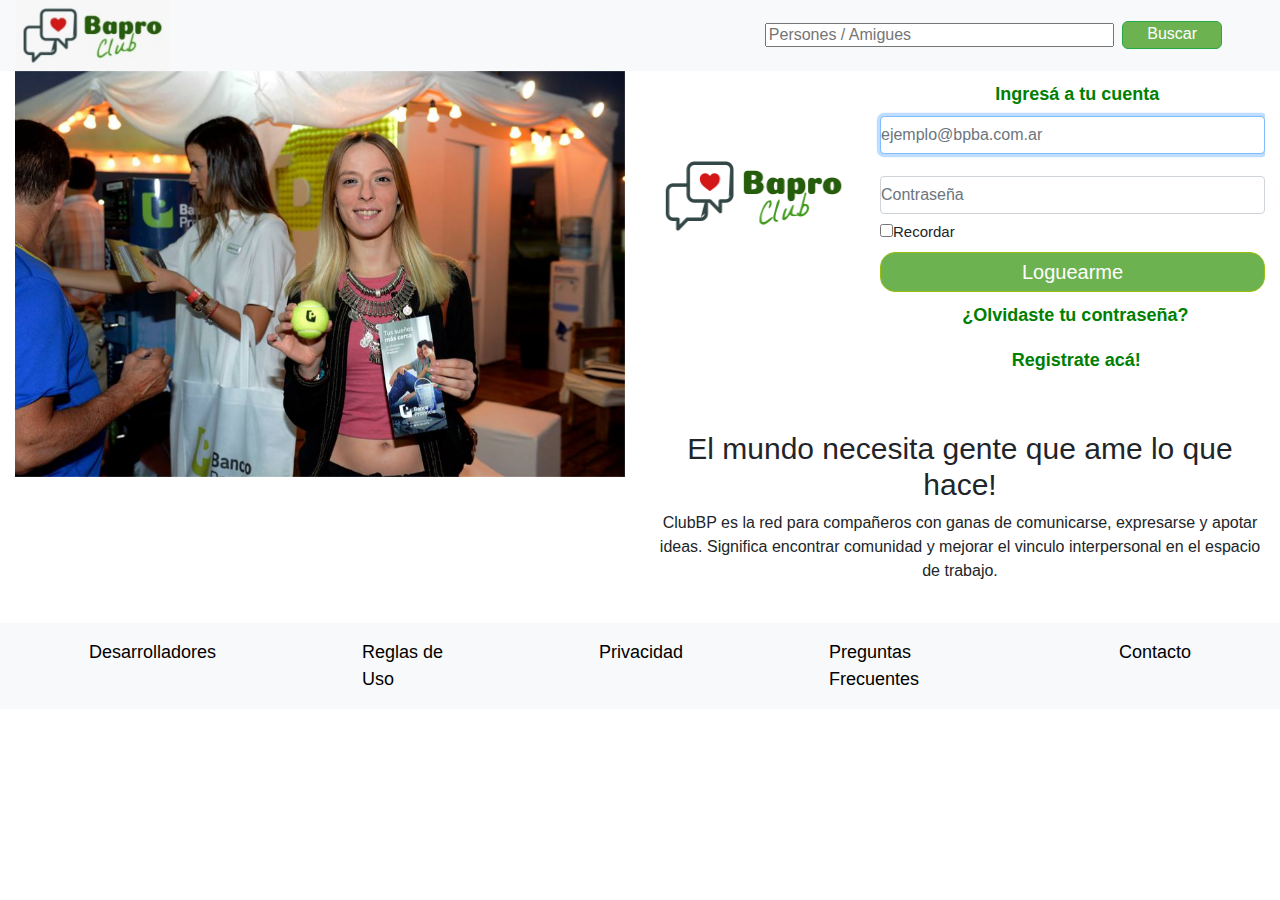
<file: index.html>
<!DOCTYPE html>
<html lang="en">
<head>
    <meta charset="UTF-8">
    <meta name="viewport" content="width=device-width, initial-scale=1.0">
    <meta http-equiv="X-UA-Compatible" content="ie=edge">
    <title>index</title>
    <script src="js/index.js"></script>
    <link rel="stylesheet" href="https://stackpath.bootstrapcdn.com/bootstrap/4.3.1/css/bootstrap.min.css" integrity="sha384-ggOyR0iXCbMQv3Xipma34MD+dH/1fQ784/j6cY/iJTQUOhcWr7x9JvoRxT2MZw1T" crossorigin="anonymous">
    <link rel="stylesheet" href="estilos/estilosproyecto.css">
</head>
<body>
  <nav class="navbar navbar-expand-lg navbar-light bg-light margenNavBar">
    <div class="collapse navbar-collapse" id="navbarTogglerDemo01">
          <a class="navbar-brand" href="Mi Muro.html"><img class="navbar-brand" src="imagenes\LogoBaproClub.jpg"></abbr></a>
          <ul class="navbar-nav mr-auto mt-2 mt-lg-0"> </ul>
          <form class="form-inline my-2 my-lg-0">
            <input class="buscadorNavBar mr-sm-2" type="fotos/personas/grupos" placeholder="Persones / Amigues" aria-label="fotos/personas/grupos">
            <button class="btn btn-outline-success my-2 my-sm-0 botonNavBar" type="submit">Buscar</button>
          </form>
    </div>
</nav>    
      <div class="row">
            <div class="col-sm-6">
                  <div class="carrousel1">

                      <div id="carouselExampleSlidesOnly" class="carousel slide" data-ride="carousel">
                          <div class="carousel-inner">
                                <div class="carousel-item active">
                                  <img class="d-block w-100" src="imagenes/image-1.jpg.jpg" alt="First slide">
                                </div>
                                <div class="carousel-item">
                                  <img class="d-block w-100" src="imagenes/image-2.jpg.jpg" alt="Second slide">
                                </div>
                                <div class="carousel-item">
                                  <img class="d-block w-100" src="imagenes/image-3.jpg.jpg" alt="Third slide">
                                </div>
                          </div>
                      </div>
                  </div>
            </div>

            <div class="col-sm-6">
                  <div class="respIndex">

                    <div class="box11">
                        <div class="logo11">
                            <img  class ="imgIndex" src="imagenes\logofinal.png">
                        </div>
                        <div class="login11">
                          <div class="login-form">
                            <form class="loginRapido" action="index.html" method="post">
                              <label class="form-centrado ingresaATuCuenta hoverOrange"><b>Ingresá a tu cuenta</b></label>
                              <br>
                              <input type="email" id="inputEmail" class="form-control email" placeholder="ejemplo@bpba.com.ar" required autofocus><span class="spanErrorEstilo error-inputEmail"></span>
                              <br>
                              <input type="password" id="inputPassword" class="form-control contrasenia" placeholder="Contraseña" required><span class="spanErrorEstilo error-contrasenia"></span>
                              <label>
                              <input type="checkbox" value="remember-me" class="label-text" >Recordar
                              </label>
                              <br>
                              <a href="#"><button class="btn btn-sm btn-outline-secondary btn-primary Loguearme  botonesGeneral " type="button">Loguearme</button></a>
                              <a href="#" class="nav-link form-centrado OlvidasteRegistrate hoverOrange" ><b>¿Olvidaste tu contraseña?</b></a>
                              <a href="registro.html" class="nav-link  form-centrado registrateAca hoverOrange" ><b>Registrate acá!</b></a>

                            </form>

                          </div>
                        </div>
                      </div>

                      <div class="box21">
                       
                          <h1 class="elMundoNecesita  elMundoNecesitaTamaño" >El mundo necesita gente que ame lo que hace!</h1>

                          <p  class="elMundonecesita">ClubBP es la red para compañeros con ganas de comunicarse, expresarse y apotar ideas. Significa encontrar comunidad y mejorar el vinculo interpersonal en el espacio de trabajo.</p><br>
                      </div>

                  </div>
            </div>

      </div>

<footer>
    <div class="row content ">                 
       <nav class="pie ">
          <nav class="navbar navbar-expand-lg navbar-light bg-light ">
           <ul class="navbar-nav ">                           
               <li class="nav-item">
               <a class="nav-link footerYBarraSupGeneral hoverOrange" href="#">Desarrolladores</a>
               </li>
               <li class="nav-item active">
               <a class="nav-link footerYBarraSupGeneral hoverOrange" href="#">Reglas de Uso </a>
               </li>
               <li class="nav-item">
               <a class="nav-link footerYBarraSupGeneral hoverOrange" href="#">Privacidad</a>
               </li>
               <li class="nav-item">
               <a class="nav-link footerYBarraSupGeneral hoverOrange" href="FAQ.html">Preguntas Frecuentes</a>
               </li>
               <li class="nav-item">
               <a class="nav-link footerYBarraSupGeneral hoverOrange" href="contacto.html">Contacto</a>
               </li>
             </ul>
          </nav>
        </nav>                    
    </div>
</footer>
      <script src="https://code.jquery.com/jquery-3.3.1.slim.min.js" integrity="sha384-q8i/X+965DzO0rT7abK41JStQIAqVgRVzpbzo5smXKp4YfRvH+8abtTE1Pi6jizo" crossorigin="anonymous"></script>
      <script src="https://cdnjs.cloudflare.com/ajax/libs/popper.js/1.14.7/umd/popper.min.js" integrity="sha384-UO2eT0CpHqdSJQ6hJty5KVphtPhzWj9WO1clHTMGa3JDZwrnQq4sF86dIHNDz0W1" crossorigin="anonymous"></script>
      <script src="https://stackpath.bootstrapcdn.com/bootstrap/4.3.1/js/bootstrap.min.js" integrity="sha384-JjSmVgyd0p3pXB1rRibZUAYoIIy6OrQ6VrjIEaFf/nJGzIxFDsf4x0xIM+B07jRM" crossorigin="anonymous"></script>

  </body>
</html>
</file>
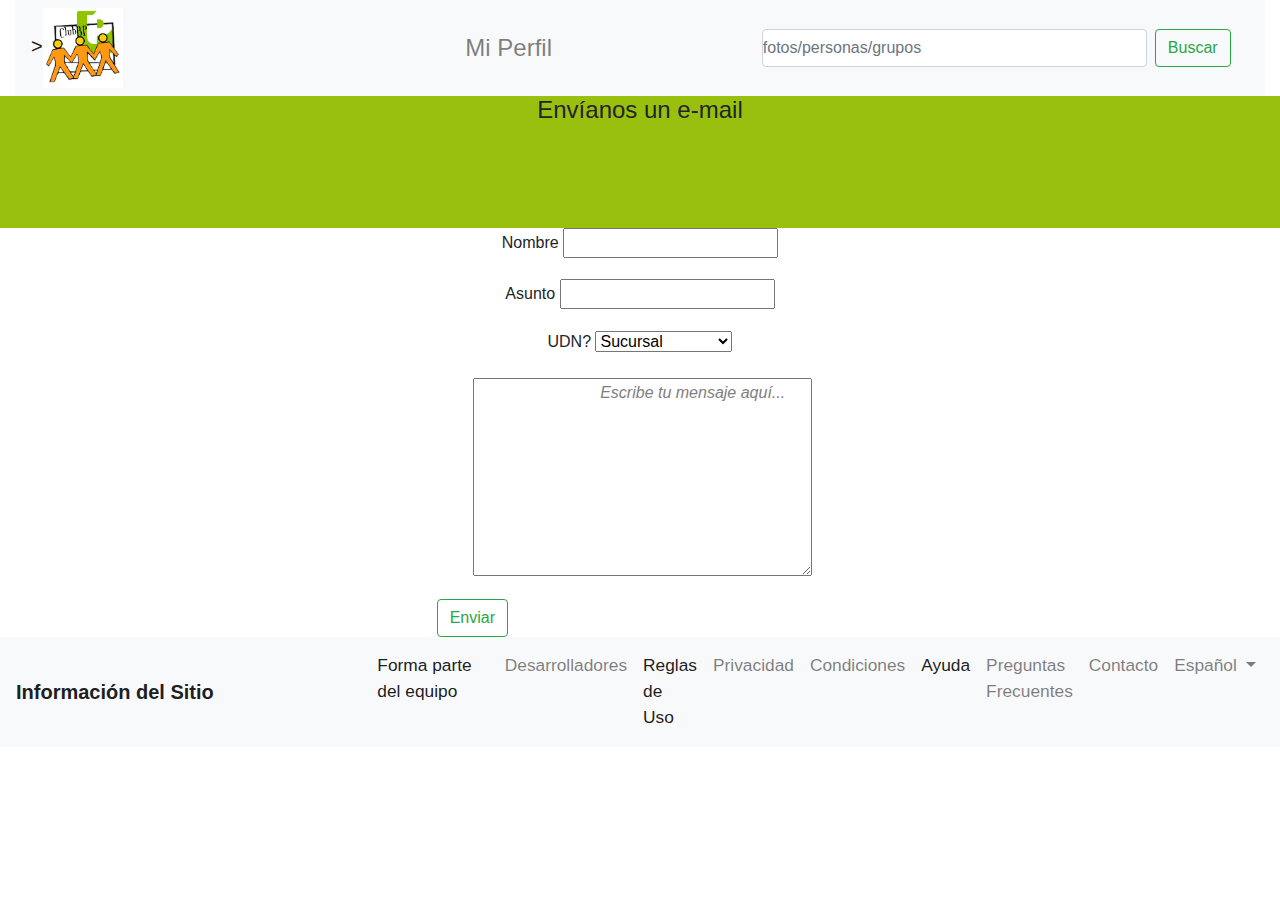
<file: 002.contacto.html>
<!DOCTYPE html>
<html lang="en">
<head>
    <meta charset="UTF-8">
    <meta name="viewport" content="width=device-width, initial-scale=1.0">
    <meta http-equiv="X-UA-Compatible" content="ie=edge">
    <title>Contacto</title>
    <script src="https://code.jquery.com/jquery-3.3.1.slim.min.js" integrity="sha384-q8i/X+965DzO0rT7abK41JStQIAqVgRVzpbzo5smXKp4YfRvH+8abtTE1Pi6jizo" crossorigin="anonymous"></script>
    <script src="https://cdnjs.cloudflare.com/ajax/libs/popper.js/1.14.7/umd/popper.min.js" integrity="sha384-UO2eT0CpHqdSJQ6hJty5KVphtPhzWj9WO1clHTMGa3JDZwrnQq4sF86dIHNDz0W1" crossorigin="anonymous"></script>
    <script src="https://stackpath.bootstrapcdn.com/bootstrap/4.3.1/js/bootstrap.min.js" integrity="sha384-JjSmVgyd0p3pXB1rRibZUAYoIIy6OrQ6VrjIEaFf/nJGzIxFDsf4x0xIM+B07jRM" crossorigin="anonymous"></script>   
    <link rel="stylesheet" href="https://stackpath.bootstrapcdn.com/bootstrap/4.3.1/css/bootstrap.min.css" integrity="sha384-ggOyR0iXCbMQv3Xipma34MD+dH/1fQ784/j6cY/iJTQUOhcWr7x9JvoRxT2MZw1T" crossorigin="anonymous">
    <link rel="stylesheet" href="estilos\estilosproyecto.css">
</head>
<body>
  <div class="containerContacto">
    <header>
            <div class="container-fluid">

            <nav class="navbar navbar-expand-lg navbar-light bg-light">
              <button class="navbar-toggler" type="button" data-toggle="collapse" data-target="#navbarTogglerDemo01" aria-controls="navbarTogglerDemo01" aria-expanded="false" aria-label="Toggle navigation">
                <span class="navbar-toggler-icon"></span>
              </button>
              <div class="collapse navbar-collapse" id="navbarTogglerDemo01">
                <a class="navbar-brand" href="003.home.html">><img src="imagenes/WhatsApp Image 2019-10-02 at 20.38.05.jpeg" alt=""></abbr></a>
                <ul class="navbar-nav mr-auto mt-2 mt-lg-0">
                  <li class="nav-item">
                    <a class="nav-link" href="003.perfil.html">Mi Perfil</a>
                  </li>
                </ul>
                <form class="form-inline my-2 my-lg-0">
                  <input class="form-control mr-sm-2" type="fotos/personas/grupos" placeholder="fotos/personas/grupos" aria-label="fotos/personas/grupos">
                  <button class="btn btn-outline-success my-2 my-sm-0" type="submit">Buscar</button>
                </form>
              </div>
            </nav>
                  </div>

    </header>


    <form>
         <div class="container-fuid">

            <header class="row registro" id="encabezado-registro">
                <div class="col-md-12">
                        
                        <h4>Envíanos un e-mail</h4>
            
                </div>
    
            </header>
    
         <main class="formulario row">
            <div class="col-md-4 offset-md-4 formulario">
                <form class="row" action="home.html" method="POST">
                <p class="col-md-12">
                    <label for="Nombre">
                        Nombre
                    </label>
                    <input type="text" name="Nombre">
                </p>
                <form class="row" action="home.html" method="POST">
                        <p class="col-md-12">
                            <label for="Asunto">
                                Asunto
                            </label>
                            <input type="text" name="Asumto">
                        </p>
   
                  
                <p class="col-md-12">
                <label for="UDN">UDN?</label>
                <select name="" id="UDN">
                    <option value="Sucursal">Sucursal</option>
                    <option value="Areas Centrales">Areas Centrales</option>
                </select>
                </p>
    
                <form action="home.html">
                <p class="col-md-12">
                    <label for="comenta" ></label>
                    <textarea id="comenta" name="comenta"  rows="8" col="12">
                            Escribe tu mensaje aquí...
                        </textarea>
    
                </p>   
    
                <button id="enviar" type="button" class="btn btn-outline-success">Enviar</button>
            </div>
         </main>
    
        </div>
    </form>


    <nav class="pie">
        <nav class="navbar navbar-expand-lg navbar-light bg-light">
                <a class="navbar-brand" href="index.com"><strong>Información del Sitio</strong></a>
                <button class="navbar-toggler" type="button" data-toggle="collapse" data-target="#navbarNavDropdown" aria-controls="navbarNavDropdown" aria-expanded="false" aria-label="Toggle navigation">
                  <span class="navbar-toggler-icon"></span>
                </button>
                <div class="collapse navbar-collapse" id="navbarNavDropdown">
                  <ul class="navbar-nav">
                    <li class="nav-item active">
                      <a class="nav-link" href="index.com">Forma parte del equipo <span class="sr-only">(current)</span></a>
                    </li>
                    <li class="nav-item">
                      <a class="nav-link" href="index.com">Desarrolladores</a>
                    </li>
                    <ul class="navbar-nav">
                        <li class="nav-item active">
                          <a class="nav-link" href="index.com">Reglas de Uso <span class="sr-only">(current)</span></a>
                        </li>
                        <li class="nav-item">
                          <a class="nav-link" href="index.com">Privacidad</a>
                        </li>
                        <li class="nav-item">
                          <a class="nav-link" href="index.com">Condiciones</a>
                        </li>
                        <ul class="navbar-nav">
                            <li class="nav-item active">
                              <a class="nav-link" href="index.com">Ayuda <span class="sr-only">(current)</span></a>
                            </li>
                            <li class="nav-item">
                              <a class="nav-link" href="002.FAQ.html">Preguntas Frecuentes</a>
                            </li>
                            <li class="nav-item">
                              <a class="nav-link" href="002.contacto.html">Contacto</a>
                            </li>
                    <li class="nav-item dropdown">
                      <a class="nav-link dropdown-toggle" href="#" id="navbarDropdownMenuLink" data-toggle="dropdown" aria-haspopup="true" aria-expanded="false">
                        Español
                      </a>
                      <div class="dropdown-menu" aria-labelledby="navbarDropdownMenuLink">
                        <a class="dropdown-item" href="index.com">Deutsch</a>
                        <a class="dropdown-item" href="index.com">English</a>
                        <a class="dropdown-item" href="index.com">Italiano</a>
                      </div>
                    </li>
                  </ul>
                </div>
              </nav>
          </nav>
    </footer>
    </div>
</body>
</html>
</file>
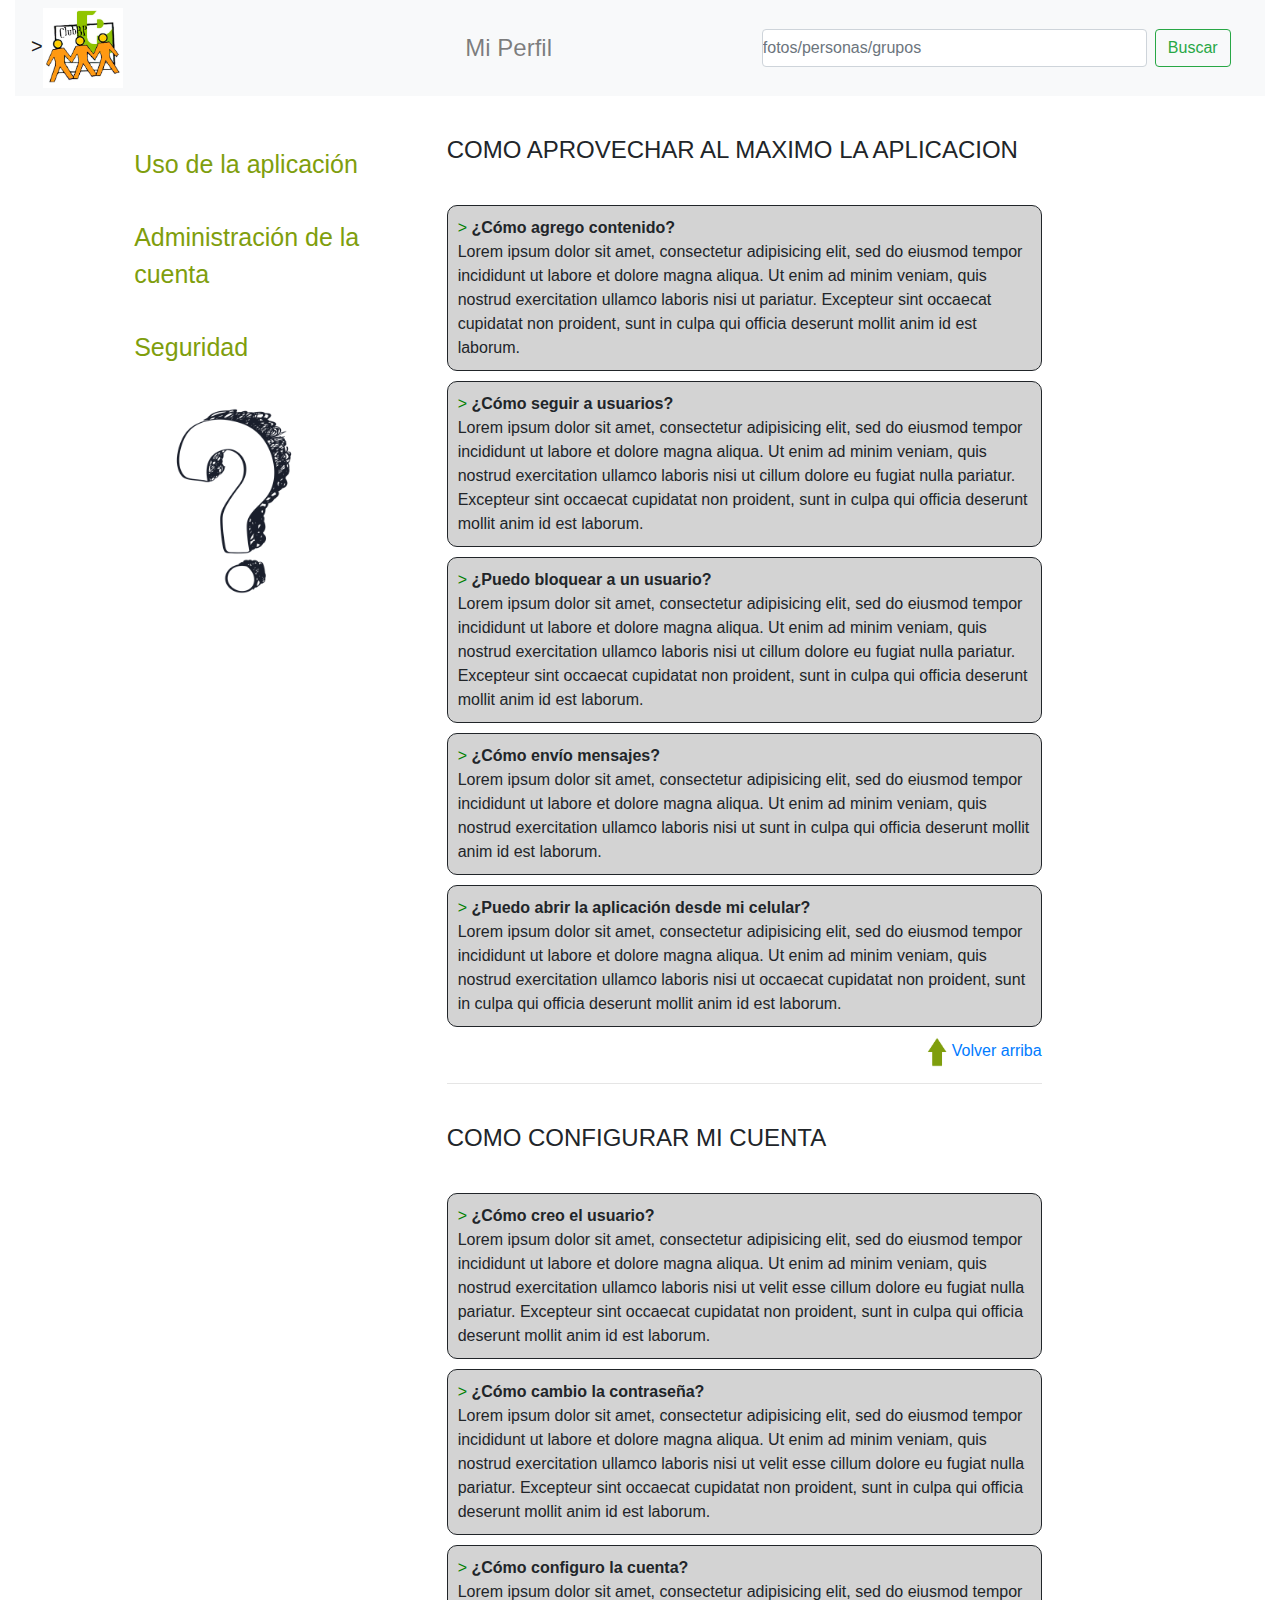
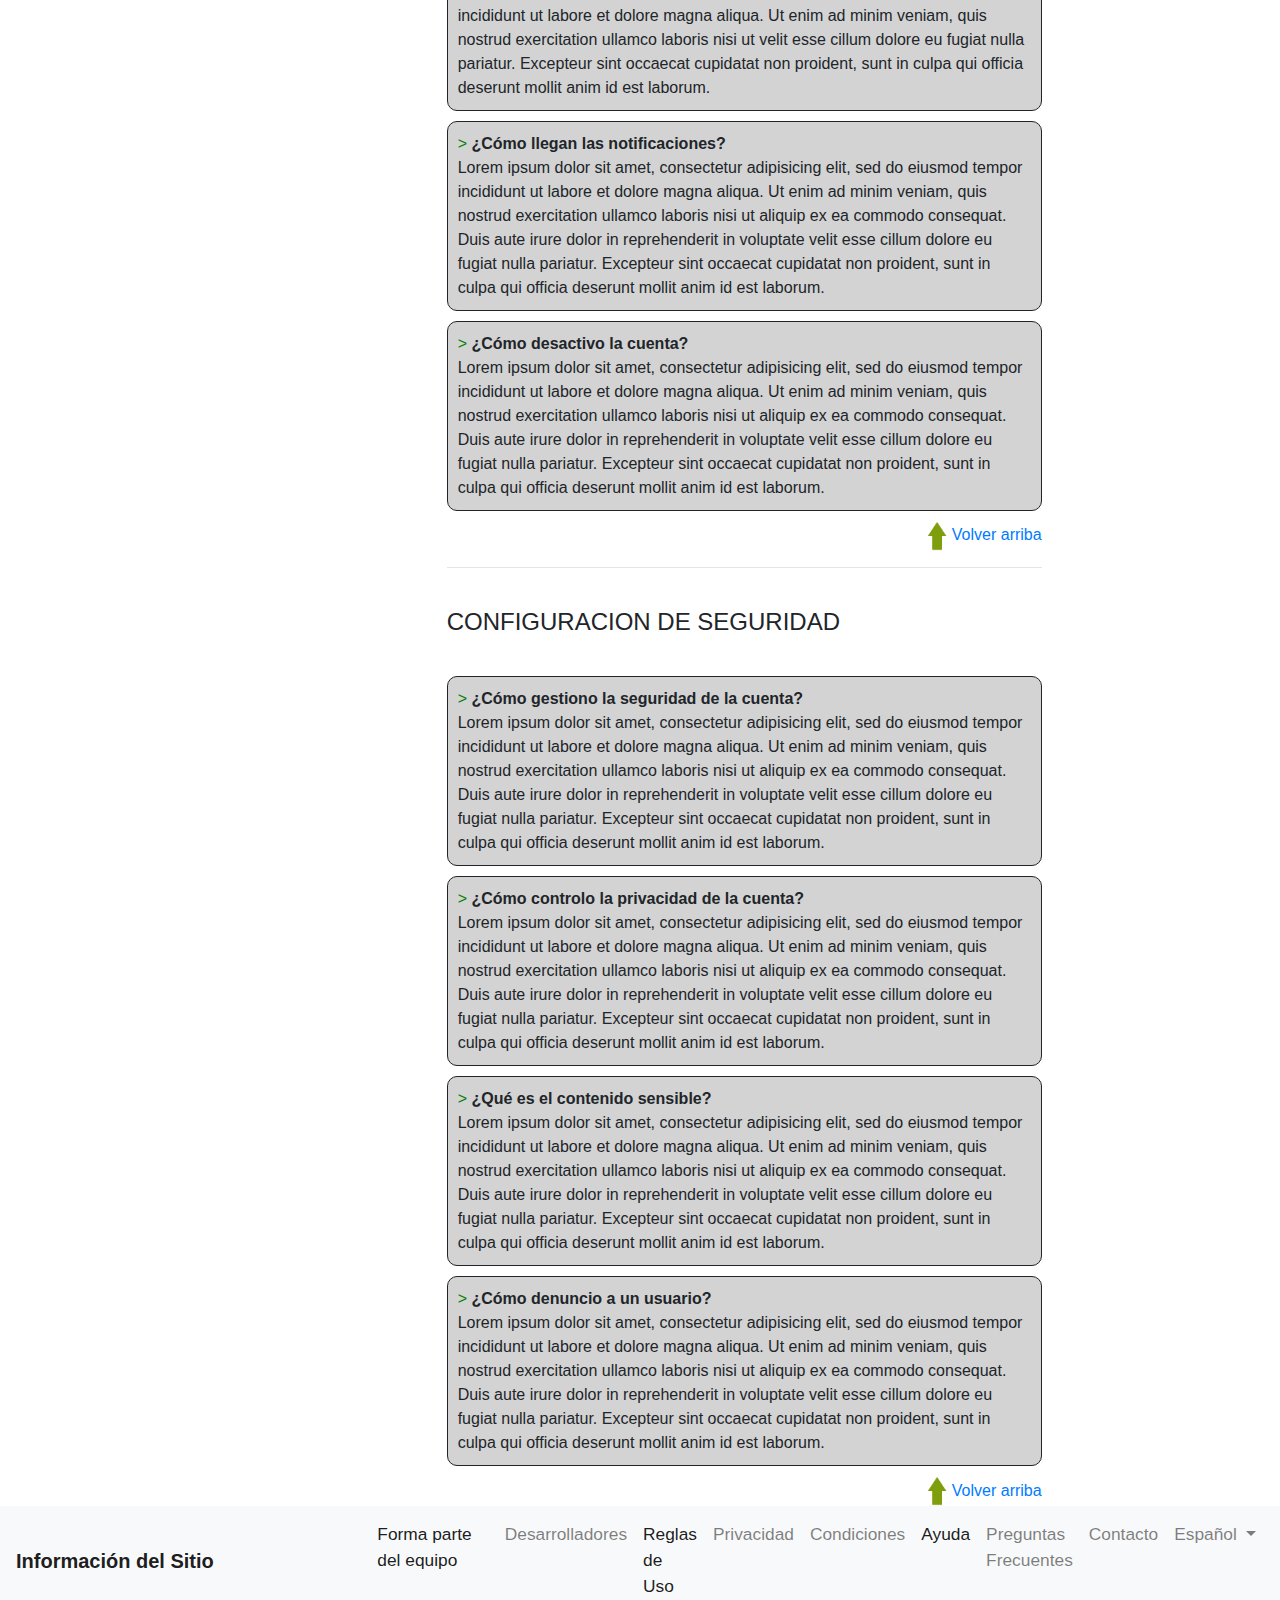
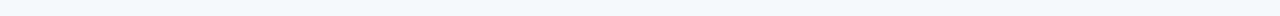
<file: 002.FAQ.html>
<!DOCTYPE html>
<html lang="en" dir="ltr">
  <head>
    <meta charset="utf-8">
    <meta name="viewport" content="width=device-width, initial-scale=1.0">
    <meta http-equiv="X-UA-Compatible" content="ie=edge">
    <title>Preguntas Frecuentes</title>
    <link rel="stylesheet" href="https://stackpath.bootstrapcdn.com/bootstrap/4.3.1/css/bootstrap.min.css" integrity="sha384-ggOyR0iXCbMQv3Xipma34MD+dH/1fQ784/j6cY/iJTQUOhcWr7x9JvoRxT2MZw1T" crossorigin="anonymous">
    <link rel="stylesheet" href="estilos\estilosproyecto.css">
  </head>
  <body>
    <div class="container">
          <header>
            <div class="container-fluid">

                <nav class="navbar navbar-expand-lg navbar-light bg-light">
                    <button class="navbar-toggler" type="button" data-toggle="collapse" data-target="#navbarTogglerDemo01" aria-controls="navbarTogglerDemo01" aria-expanded="false" aria-label="Toggle navigation">
                      <span class="navbar-toggler-icon"></span>
                    </button>
                    <div class="collapse navbar-collapse" id="navbarTogglerDemo01">
                        <a class="navbar-brand" href="003.home.html">><img src="imagenes/WhatsApp Image 2019-10-02 at 20.38.05.jpeg" alt=""></abbr></a>
                        <ul class="navbar-nav mr-auto mt-2 mt-lg-0">
                            <li class="nav-item">
                              <a class="nav-link" href="003.perfil.html">Mi Perfil</a>
                            </li>
                        </ul>
                        <form class="form-inline my-2 my-lg-0">
                          <input class="form-control mr-sm-2" type="fotos/personas/grupos" placeholder="fotos/personas/grupos" aria-label="fotos/personas/grupos">
                          <button class="btn btn-outline-success my-2 my-sm-0" type="submit">Buscar</button>
                        </form>
                    </div>
                </nav>
              </div>
           </header>
      </div>

      <main class="faq container-fluid">
         <div class="row" id="fondo-faq">

               <div class="offset-md-1 col-md-3">
                   <div class="categorias">
                       <div>
                         <a href="#uso-aplicacion">Uso de la aplicación</a>
                       </div>
                       <div>
                         <a href="#adm-cuenta">Administración de la cuenta</a>
                       </div>
                       <div>
                         <a href="#seguridad">Seguridad</a>
                       </div>
                   </div>
                   <div class="signo">
                     <img src="imagenes/signo.png" alt="signo pregunta">
                   </div>
               </div>

               <div class="col-md-6 col-sm-12">

                   <div id="uso-aplicacion">
                       <h4>COMO APROVECHAR AL MAXIMO LA APLICACION</h4>
                       <div class="cuestionario">
                         <span class="viñeta">></span>
                         <span><strong>¿Cómo agrego contenido?</strong></span>
                         <span class="elemento">Lorem ipsum dolor sit amet, consectetur adipisicing elit, sed do eiusmod tempor incididunt ut labore et dolore magna aliqua. Ut enim ad minim veniam, quis nostrud exercitation ullamco laboris nisi ut
                            pariatur. Excepteur sint occaecat cupidatat non proident, sunt in culpa qui officia deserunt mollit anim id est laborum.</span>
                       </div>
                       <div class="cuestionario">
                         <span class="viñeta">></span>
                         <span><strong>¿Cómo seguir a usuarios?</strong></span>
                         <span class="elemento">Lorem ipsum dolor sit amet, consectetur adipisicing elit, sed do eiusmod tempor incididunt ut labore et dolore magna aliqua. Ut enim ad minim veniam, quis nostrud exercitation ullamco laboris nisi ut
                            cillum dolore eu fugiat nulla pariatur. Excepteur sint occaecat cupidatat non proident, sunt in culpa qui officia deserunt mollit anim id est laborum.</span>
                       </div>
                       <div class="cuestionario">
                         <span class="viñeta">></span>
                         <span><strong>¿Puedo bloquear a un usuario?</strong></span>
                         <span class="elemento">Lorem ipsum dolor sit amet, consectetur adipisicing elit, sed do eiusmod tempor incididunt ut labore et dolore magna aliqua. Ut enim ad minim veniam, quis nostrud exercitation ullamco laboris nisi ut
                            cillum dolore eu fugiat nulla pariatur. Excepteur sint occaecat cupidatat non proident, sunt in culpa qui officia deserunt mollit anim id est laborum.</span>
                       </div>
                       <div class="cuestionario">
                         <span class="viñeta">></span>
                         <span><strong>¿Cómo envío mensajes?</strong></span>
                         <span class="elemento">Lorem ipsum dolor sit amet, consectetur adipisicing elit, sed do eiusmod tempor incididunt ut labore et dolore magna aliqua. Ut enim ad minim veniam, quis nostrud exercitation ullamco laboris nisi ut
                            sunt in culpa qui officia deserunt mollit anim id est laborum.</span>
                       </div>
                       <div class="cuestionario">
                         <span class="viñeta">></span>
                         <span><strong>¿Puedo abrir la aplicación desde mi celular?</strong></span>
                         <span class="elemento">Lorem ipsum dolor sit amet, consectetur adipisicing elit, sed do eiusmod tempor incididunt ut labore et dolore magna aliqua. Ut enim ad minim veniam, quis nostrud exercitation ullamco laboris nisi ut
                            occaecat cupidatat non proident, sunt in culpa qui officia deserunt mollit anim id est laborum.</span>
                       </div>
                   </div>
                   <div class="flecha">
                     <a href="#top"><img src="imagenes/flecha1.png" alt="">
                     <span>Volver arriba</span></a>
                   </div>
                   <hr>

                   <div id="adm-cuenta">
                   <h4>COMO CONFIGURAR MI CUENTA</h4>
                       <div class="cuestionario">
                         <span class="viñeta">></span>
                         <span><strong>¿Cómo creo el usuario?</strong></span>
                         <span class="elemento">Lorem ipsum dolor sit amet, consectetur adipisicing elit, sed do eiusmod tempor incididunt ut labore et dolore magna aliqua. Ut enim ad minim veniam, quis nostrud exercitation ullamco laboris nisi ut
                           velit esse cillum dolore eu fugiat nulla pariatur. Excepteur sint occaecat cupidatat non proident, sunt in culpa qui officia deserunt mollit anim id est laborum.</span>
                       </div>

                       <div class="cuestionario">
                         <span class="viñeta">></span>
                         <span><strong>¿Cómo cambio la contraseña?</strong></span>
                         <span class="elemento">Lorem ipsum dolor sit amet, consectetur adipisicing elit, sed do eiusmod tempor incididunt ut labore et dolore magna aliqua. Ut enim ad minim veniam, quis nostrud exercitation ullamco laboris nisi ut
                           velit esse cillum dolore eu fugiat nulla pariatur. Excepteur sint occaecat cupidatat non proident, sunt in culpa qui officia deserunt mollit anim id est laborum.</span>
                       </div>
                       <div class="cuestionario">
                         <span class="viñeta">></span>
                         <span><strong>¿Cómo configuro la cuenta?</strong></span>
                         <span class="elemento">Lorem ipsum dolor sit amet, consectetur adipisicing elit, sed do eiusmod tempor incididunt ut labore et dolore magna aliqua. Ut enim ad minim veniam, quis nostrud exercitation ullamco laboris nisi ut
                           velit esse cillum dolore eu fugiat nulla pariatur. Excepteur sint occaecat cupidatat non proident, sunt in culpa qui officia deserunt mollit anim id est laborum.</span>
                       </div>
                       <div class="cuestionario">
                         <span class="viñeta">></span>
                         <span><strong>¿Cómo llegan las notificaciones?</strong></span>
                         <span class="elemento">Lorem ipsum dolor sit amet, consectetur adipisicing elit, sed do eiusmod tempor incididunt ut labore et dolore magna aliqua. Ut enim ad minim veniam, quis nostrud exercitation ullamco laboris nisi ut
                           aliquip ex ea commodo consequat. Duis aute irure dolor in reprehenderit in voluptate velit esse cillum dolore eu fugiat nulla pariatur. Excepteur sint occaecat cupidatat non proident, sunt in culpa qui officia deserunt mollit anim id est laborum.</span>
                       </div>
                       <div class="cuestionario">
                         <span class="viñeta">></span>
                         <span><strong>¿Cómo desactivo la cuenta?</strong></span>
                         <span class="elemento">Lorem ipsum dolor sit amet, consectetur adipisicing elit, sed do eiusmod tempor incididunt ut labore et dolore magna aliqua. Ut enim ad minim veniam, quis nostrud exercitation ullamco laboris nisi ut
                           aliquip ex ea commodo consequat. Duis aute irure dolor in reprehenderit in voluptate velit esse cillum dolore eu fugiat nulla pariatur. Excepteur sint occaecat cupidatat non proident, sunt in culpa qui officia deserunt mollit anim id est laborum.</span>
                       </div>
                    </div>
                    <div class="flecha">
                      <a href="#top"><img src="imagenes/flecha1.png" alt="">
                      <span>Volver arriba</span></a>
                    </div>
                    <hr>

                    <div id="seguridad">
                    <h4>CONFIGURACION DE SEGURIDAD</h4>
                        <div class="cuestionario">
                          <span class="viñeta">></span>
                          <span><strong>¿Cómo gestiono la seguridad de la cuenta?</strong></span>
                          <span class="elemento">Lorem ipsum dolor sit amet, consectetur adipisicing elit, sed do eiusmod tempor incididunt ut labore et dolore magna aliqua. Ut enim ad minim veniam, quis nostrud exercitation ullamco laboris nisi ut
                            aliquip ex ea commodo consequat. Duis aute irure dolor in reprehenderit in voluptate velit esse cillum dolore eu fugiat nulla pariatur. Excepteur sint occaecat cupidatat non proident, sunt in culpa qui officia deserunt mollit anim id est laborum.</span>
                        </div>
                        <div class="cuestionario">
                          <span class="viñeta">></span>
                          <span><strong>¿Cómo controlo la privacidad de la cuenta?</strong></span>
                          <span class="elemento">Lorem ipsum dolor sit amet, consectetur adipisicing elit, sed do eiusmod tempor incididunt ut labore et dolore magna aliqua. Ut enim ad minim veniam, quis nostrud exercitation ullamco laboris nisi ut
                            aliquip ex ea commodo consequat. Duis aute irure dolor in reprehenderit in voluptate velit esse cillum dolore eu fugiat nulla pariatur. Excepteur sint occaecat cupidatat non proident, sunt in culpa qui officia deserunt mollit anim id est laborum.</span>
                        </div>
                        <div class="cuestionario">
                          <span class="viñeta">></span>
                          <span><strong>¿Qué es el contenido sensible?</strong></span>
                          <span class="elemento">Lorem ipsum dolor sit amet, consectetur adipisicing elit, sed do eiusmod tempor incididunt ut labore et dolore magna aliqua. Ut enim ad minim veniam, quis nostrud exercitation ullamco laboris nisi ut
                            aliquip ex ea commodo consequat. Duis aute irure dolor in reprehenderit in voluptate velit esse cillum dolore eu fugiat nulla pariatur. Excepteur sint occaecat cupidatat non proident, sunt in culpa qui officia deserunt mollit anim id est laborum.</span>
                        </div>
                        <div class="cuestionario">
                          <span class="viñeta">></span>
                          <span><strong>¿Cómo denuncio a un usuario?</strong></span>
                          <span class="elemento">Lorem ipsum dolor sit amet, consectetur adipisicing elit, sed do eiusmod tempor incididunt ut labore et dolore magna aliqua. Ut enim ad minim veniam, quis nostrud exercitation ullamco laboris nisi ut
                            aliquip ex ea commodo consequat. Duis aute irure dolor in reprehenderit in voluptate velit esse cillum dolore eu fugiat nulla pariatur. Excepteur sint occaecat cupidatat non proident, sunt in culpa qui officia deserunt mollit anim id est laborum.</span>
                        </div>
                     </div>
                     <div class="flecha">
                       <a href="#top"><img src="imagenes/flecha1.png" alt="">
                       <span>Volver arriba</span></a>
                     </div>
                <div class="col-md-2">

                </div>
              </div>
            </div>

           </main>



    <footer>
      <nav class="pie">
      <nav class="navbar navbar-expand-lg navbar-light bg-light">
              <a class="navbar-brand" href="index.com"><strong>Información del Sitio</strong></a>
              <button class="navbar-toggler" type="button" data-toggle="collapse" data-target="#navbarNavDropdown" aria-controls="navbarNavDropdown" aria-expanded="false" aria-label="Toggle navigation">
                <span class="navbar-toggler-icon"></span>
              </button>
              <div class="collapse navbar-collapse" id="navbarNavDropdown">
                <ul class="navbar-nav">
                  <li class="nav-item active">
                    <a class="nav-link" href="index.com">Forma parte del equipo <span class="sr-only">(current)</span></a>
                  </li>
                  <li class="nav-item">
                    <a class="nav-link" href="index.com">Desarrolladores</a>
                  </li>
                  <ul class="navbar-nav">
                      <li class="nav-item active">
                        <a class="nav-link" href="index.com">Reglas de Uso <span class="sr-only">(current)</span></a>
                      </li>
                      <li class="nav-item">
                        <a class="nav-link" href="index.com">Privacidad</a>
                      </li>
                      <li class="nav-item">
                        <a class="nav-link" href="index.com">Condiciones</a>
                      </li>
                      <ul class="navbar-nav">
                          <li class="nav-item active">
                            <a class="nav-link" href="index.com">Ayuda <span class="sr-only">(current)</span></a>
                          </li>
                          <li class="nav-item">
                            <a class="nav-link" href="002.FAQ.html">Preguntas Frecuentes</a>
                          </li>
                          <li class="nav-item">
                            <a class="nav-link" href="002.contacto.html">Contacto</a>
                          </li>
                  <li class="nav-item dropdown">
                    <a class="nav-link dropdown-toggle" href="#" id="navbarDropdownMenuLink" data-toggle="dropdown" aria-haspopup="true" aria-expanded="false">
                      Español
                    </a>
                    <div class="dropdown-menu" aria-labelledby="navbarDropdownMenuLink">
                      <a class="dropdown-item" href="index.com">Deutsch</a>
                      <a class="dropdown-item" href="index.com">English</a>
                      <a class="dropdown-item" href="index.com">Italiano</a>
                    </div>
                  </li>
                </ul>
              </div>
            </nav>
        </nav>
  </footer>
    <script src="https://code.jquery.com/jquery-3.3.1.slim.min.js" integrity="sha384-q8i/X+965DzO0rT7abK41JStQIAqVgRVzpbzo5smXKp4YfRvH+8abtTE1Pi6jizo" crossorigin="anonymous"></script>
    <script src="https://cdnjs.cloudflare.com/ajax/libs/popper.js/1.14.7/umd/popper.min.js" integrity="sha384-UO2eT0CpHqdSJQ6hJty5KVphtPhzWj9WO1clHTMGa3JDZwrnQq4sF86dIHNDz0W1" crossorigin="anonymous"></script>
    <script src="https://stackpath.bootstrapcdn.com/bootstrap/4.3.1/js/bootstrap.min.js" integrity="sha384-JjSmVgyd0p3pXB1rRibZUAYoIIy6OrQ6VrjIEaFf/nJGzIxFDsf4x0xIM+B07jRM" crossorigin="anonymous"></script>
  </body>
</html>
</file>
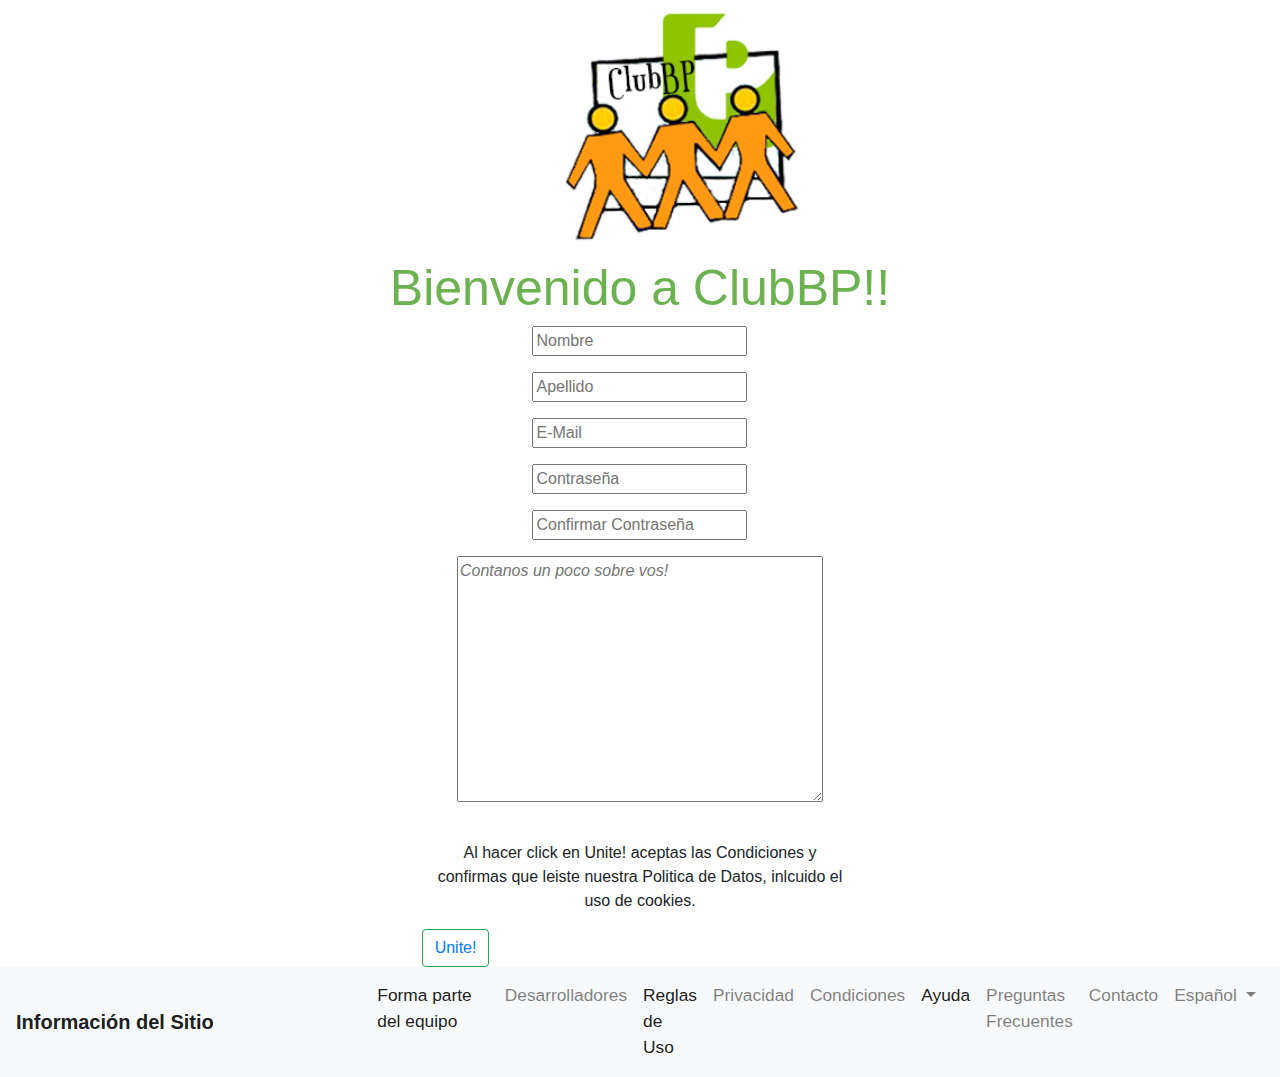
<file: 002.registro.html>
<!DOCTYPE html>
<html lang="en">
<head>
    <meta charset="UTF-8">
    <meta name="viewport" content="width=device-width, initial-scale=1.0">
    <meta http-equiv="X-UA-Compatible" content="ie=edge">
    <title>Registro</title>
    <link rel="stylesheet" href="https://stackpath.bootstrapcdn.com/bootstrap/4.3.1/css/bootstrap.min.css" integrity="sha384-ggOyR0iXCbMQv3Xipma34MD+dH/1fQ784/j6cY/iJTQUOhcWr7x9JvoRxT2MZw1T" crossorigin="anonymous">
    <link rel="stylesheet" href="estilos\estilosproyecto.css">
</head>
<body>
    <div class="container-fuid containerLogin">




     <main class="formulario row">
       
        
            <div class="col-xs-12  col-md-8 offset-md-2 ">

                <form class="form-signin">
                   <img class="img1login" src="imagenes/WhatsApp Image 2019-10-02 at 20.38.05.jpeg" alt="">
                   <h1 class="BienvenidoLogin">Bienvenido a ClubBP!!</h1> </form>
            </div>


              
        <div class="col-md-4 offset-md-4 formulario">

            <form class="row" action="home.html" method="POST">
            <p class="col-md-12">

                <input type="text" name="Nombre" placeholder="Nombre">
            </p>
            <form class="row " action="home.html" method="POST">
            <p class="col-md-12">

                <input type="text" name="Apellido" placeholder="Apellido">
            </p>    
            <form action="home.html" class="row">
            <p class="col-md-12">

                <input type="email" name="email" placeholder="E-Mail">
            </p>   

            <form action="home.html">
            <p class="col-md-12">

                <input type="password" name="password" placeholder="Contraseña">

            </p>   
            <p class="col-md-12">

                <input type="password" name="password" placeholder="Confirmar Contraseña">

          </p>   
            
            <p class="col-md-12">
              <textarea name="" id="" cols="30" rows="10" placeholder="Contanos un poco sobre vos! "></textarea>
            </p>

           
            <p class="col-md-12">
              
            </p>
            
            <p class="col-md-12">
              Al hacer click en Unite! aceptas las Condiciones y confirmas que leiste nuestra Politica de Datos, inlcuido el uso de cookies. 
            </p>

            <button  type="button" class="btn btn-outline-success"> <a href="home.html" style="text-decoration: none">Unite!</a> </button>
        </div>
     </main>

    </div>

    <nav class="pie">
            <nav class="navbar navbar-expand-lg navbar-light bg-light">
                    <a class="navbar-brand" href="index.com"><strong>Información del Sitio</strong></a>
                    <button class="navbar-toggler" type="button" data-toggle="collapse" data-target="#navbarNavDropdown" aria-controls="navbarNavDropdown" aria-expanded="false" aria-label="Toggle navigation">
                      <span class="navbar-toggler-icon"></span>
                    </button>
                    <div class="collapse navbar-collapse" id="navbarNavDropdown">
                      <ul class="navbar-nav">
                        <li class="nav-item active">
                          <a class="nav-link" href="index.com">Forma parte del equipo <span class="sr-only">(current)</span></a>
                        </li>
                        <li class="nav-item">
                          <a class="nav-link" href="index.com">Desarrolladores</a>
                        </li>
                        <ul class="navbar-nav">
                            <li class="nav-item active">
                              <a class="nav-link" href="index.com">Reglas de Uso <span class="sr-only">(current)</span></a>
                            </li>
                            <li class="nav-item">
                              <a class="nav-link" href="index.com">Privacidad</a>
                            </li>
                            <li class="nav-item">
                              <a class="nav-link" href="index.com">Condiciones</a>
                            </li>
                            <ul class="navbar-nav">
                                <li class="nav-item active">
                                  <a class="nav-link" href="index.com">Ayuda <span class="sr-only">(current)</span></a>
                                </li>
                                <li class="nav-item">
                                  <a class="nav-link" href="FAQ.html">Preguntas Frecuentes</a>
                                </li>
                                <li class="nav-item">
                                  <a class="nav-link" href="contacto.html">Contacto</a>
                                </li>
                        <li class="nav-item dropdown">
                          <a class="nav-link dropdown-toggle" href="#" id="navbarDropdownMenuLink" data-toggle="dropdown" aria-haspopup="true" aria-expanded="false">
                            Español
                          </a>
                          <div class="dropdown-menu" aria-labelledby="navbarDropdownMenuLink">
                            <a class="dropdown-item" href="index.com">Deutsch</a>
                            <a class="dropdown-item" href="index.com">English</a>
                            <a class="dropdown-item" href="index.com">Italiano</a>
                          </div>
                        </li>
                      </ul>
                    </div>
                  </nav>
              </nav>
        </footer>
    
</body>
</html>
</file>
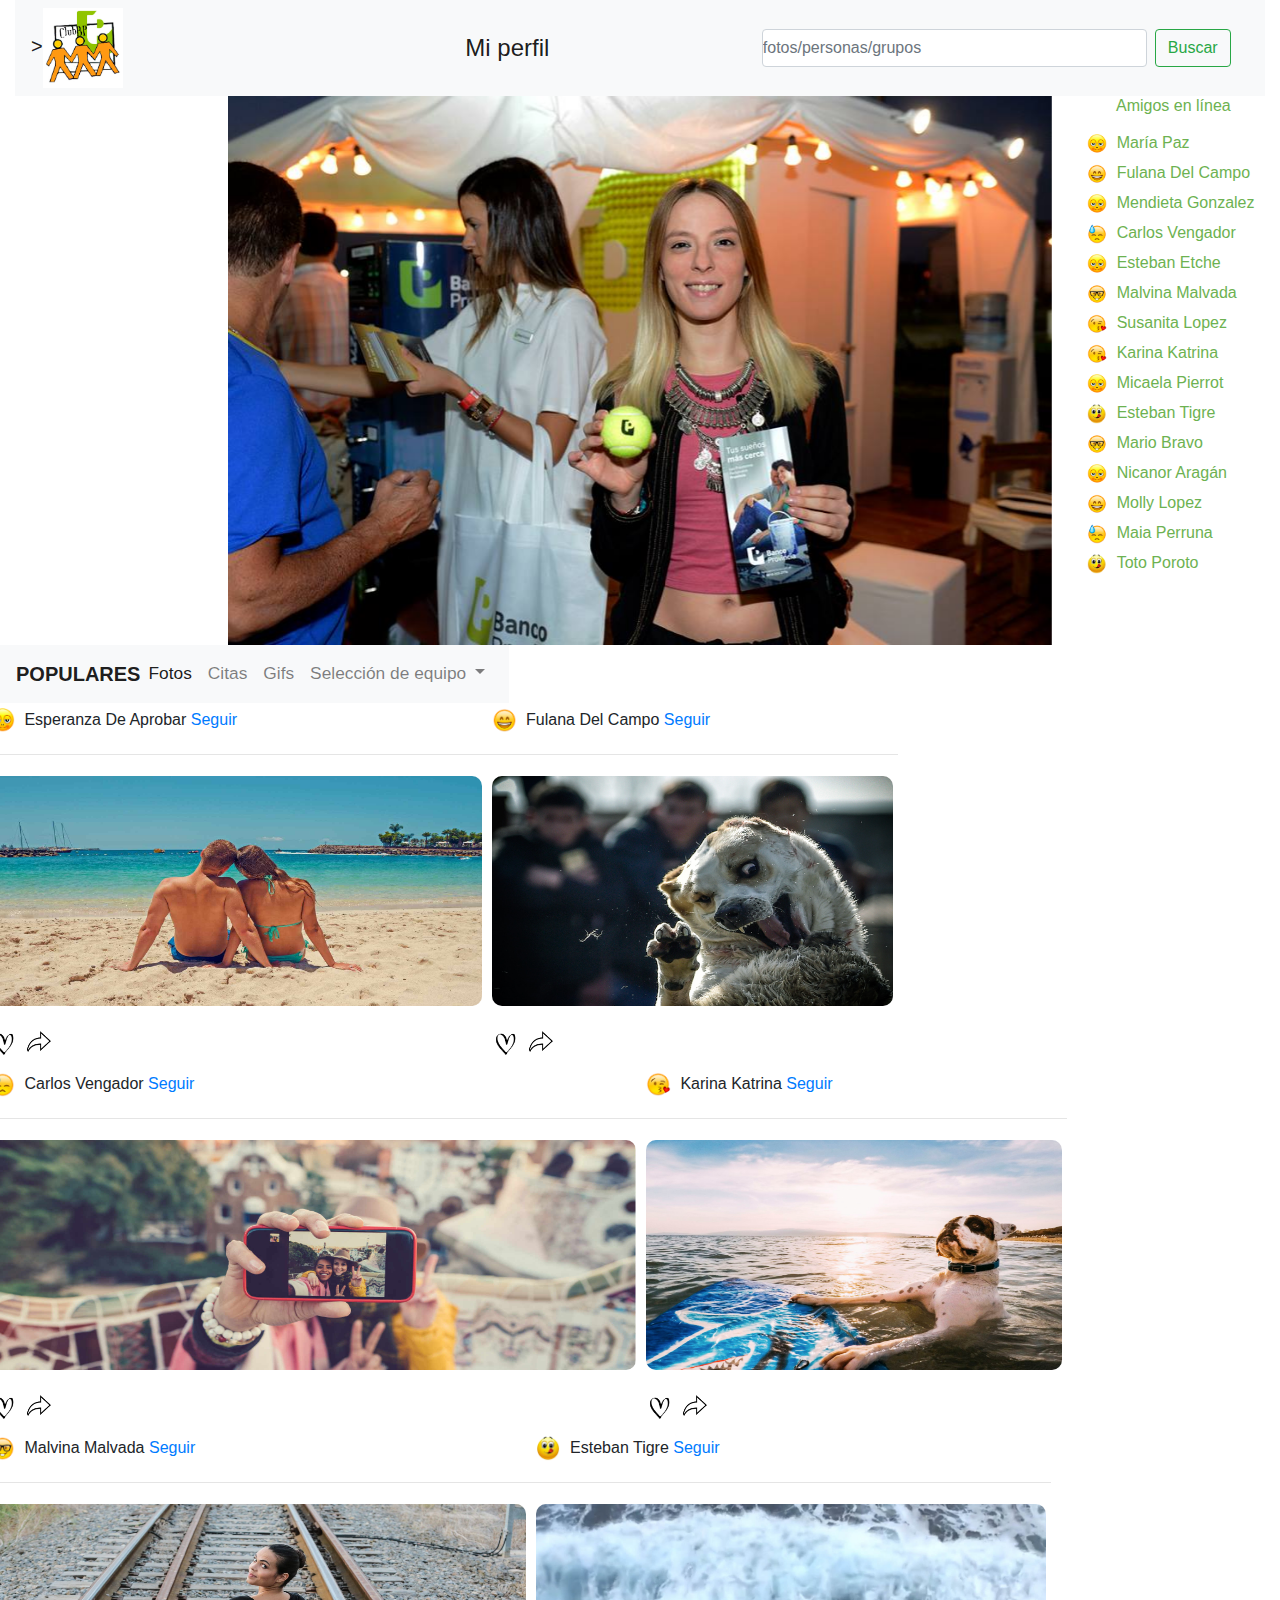
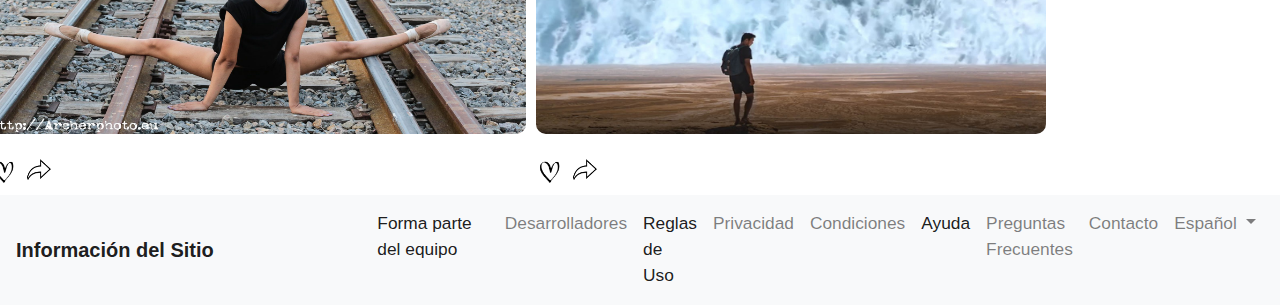
<file: 003.home.html>
<!DOCTYPE html>
<html lang="en">
<head>
    <meta charset="UTF-8">
    <meta name="viewport" content="width=device-width, initial-scale=1.0">
    <meta http-equiv="X-UA-Compatible" content="ie=edge">
    <title>Home</title>
    <script src="https://code.jquery.com/jquery-3.3.1.slim.min.js" integrity="sha384-q8i/X+965DzO0rT7abK41JStQIAqVgRVzpbzo5smXKp4YfRvH+8abtTE1Pi6jizo" crossorigin="anonymous"></script>
    <script src="https://cdnjs.cloudflare.com/ajax/libs/popper.js/1.14.7/umd/popper.min.js" integrity="sha384-UO2eT0CpHqdSJQ6hJty5KVphtPhzWj9WO1clHTMGa3JDZwrnQq4sF86dIHNDz0W1" crossorigin="anonymous"></script>
    <script src="https://stackpath.bootstrapcdn.com/bootstrap/4.3.1/js/bootstrap.min.js" integrity="sha384-JjSmVgyd0p3pXB1rRibZUAYoIIy6OrQ6VrjIEaFf/nJGzIxFDsf4x0xIM+B07jRM" crossorigin="anonymous"></script>   
    <link rel="stylesheet" href="https://stackpath.bootstrapcdn.com/bootstrap/4.3.1/css/bootstrap.min.css" integrity="sha384-ggOyR0iXCbMQv3Xipma34MD+dH/1fQ784/j6cY/iJTQUOhcWr7x9JvoRxT2MZw1T" crossorigin="anonymous">
    <link rel="stylesheet" href="estilos\estilosproyecto.css">
</head>


<body>
  <div class="containerHome">
    <header> <div class="container-fluid">
        <nav class="navbar navbar-expand-lg navbar-light bg-light">
            <button class="navbar-toggler" type="button" data-toggle="collapse" data-target="#navbarTogglerDemo01" aria-controls="navbarTogglerDemo01" aria-expanded="false" aria-label="Toggle navigation">
              <span class="navbar-toggler-icon"></span>
            </button>
            <div class="collapse navbar-collapse" id="navbarTogglerDemo01">
              <a class="navbar-brand" href="003.home.html" >><img src="imagenes/WhatsApp Image 2019-10-02 at 20.38.05.jpeg"></abbr></a>
              <ul class="navbar-nav mr-auto mt-2 mt-lg-0">
                <li class="nav-item active">
                    <a class="nav-link" href="003.perfil.html">Mi perfil <span class="sr-only">(current)</span></a>
                  </li>
              </ul>
              <form class="form-inline my-2 my-lg-0">
                <input class="form-control mr-sm-2" type="fotos/personas/grupos" placeholder="fotos/personas/grupos" aria-label="fotos/personas/grupos">
                <button class="btn btn-outline-success my-2 my-sm-0" type="submit">Buscar</button>
              </form>

            </div>
          
     </header>
             
     <div class="row">
        <div class="col-sm-2"></div>
        <div class="col-sm-8">
        
        <div class="carrousel">        

            <div id="carouselExampleSlidesOnly" class="carousel slide" data-ride="carousel">
                <div class="carousel-inner">
                  <div class="carousel-item active">
                    <img class="d-block w-100" src="imagenes/image-1.jpg.jpg" alt="First slide">
                  </div>
                  <div class="carousel-item">
                    <img class="d-block w-100" src="imagenes/image-2.jpg.jpg" alt="Second slide">
                  </div>
                  <div class="carousel-item">
                    <img class="d-block w-100" src="imagenes/image-3.jpg.jpg" alt="Third slide">
                  </div>
                </div>
              </div>
        </div>
    </div>

    
        <div class="col-sm-2">
          <div id="chat">
           
              <h6> Amigos en línea</h6>
        </div> 
        
        <div id="chat">
           
            <div class="personaChat"><img src="imagenes/01.png"></div>
            <div class="personaChat2"><a href="index.com">María Paz</a></div> 
        
      </div> 

      <div id="chat">
           
          <div class="personaChat"><img src="imagenes/02.png"></div>
          <div class="personaChat2"><a href="index.com">Fulana Del Campo</a></div> 
      
    </div> 
    
    <div id="chat">
       
        <div class="personaChat"><img src="imagenes/01.png"></div>
        <div class="personaChat2"><a href="index.com">Mendieta Gonzalez</a></div> 
    
  </div>

  <div id="chat">
           
      <div class="personaChat"><img src="imagenes/03.png"></div>
      <div class="personaChat2"><a href="index.com">Carlos Vengador</a></div> 
  
</div> 

<div id="chat">
   
    <div class="personaChat"><img src="imagenes/01.png"></div>
    <div class="personaChat2"><a href="index.com">Esteban Etche</a></div> 

</div>
<div id="chat">
           
    <div class="personaChat"><img src="imagenes/05.png"></div>
    <div class="personaChat2"><a href="index.com">Malvina Malvada</a></div> 

</div> 

<div id="chat">
 
  <div class="personaChat"><img src="imagenes/04.png"></div>
  <div class="personaChat2"><a href="index.com">Susanita Lopez</a></div> 

</div> 

<div id="chat">
 
<div class="personaChat"><img src="imagenes/04.png"></div>
<div class="personaChat2"><a href="index.com">Karina Katrina</a></div> 

</div> 

<div id="chat">

<div class="personaChat"><img src="imagenes/01.png"></div>
<div class="personaChat2"><a href="index.com">Micaela Pierrot</a></div> 

</div>

<div id="chat">
 
<div class="personaChat"><img src="imagenes/06.png"></div>
<div class="personaChat2"><a href="index.com">Esteban Tigre</a></div> 

</div> 

<div id="chat">

<div class="personaChat"><img src="imagenes/05.png"></div>
<div class="personaChat2"><a href="index.com">Mario Bravo</a></div> 

</div>
<div id="chat">

    <div class="personaChat"><img src="imagenes/01.png"></div>
    <div class="personaChat2"><a href="index.com">Nicanor Aragán</a></div> 
    
    </div>
    
    <div id="chat">
     
    <div class="personaChat"><img src="imagenes/02.png"></div>
    <div class="personaChat2"><a href="index.com">Molly Lopez</a></div> 
    
    </div> 
    
    <div id="chat">
    
    <div class="personaChat"><img src="imagenes/03.png"></div>
    <div class="personaChat2"><a href="index.com">Maia Perruna</a></div> 
    
    </div>
    <div id="chat">
    
        <div class="personaChat"><img src="imagenes/06.png"></div>
        <div class="personaChat2"><a href="index.com">Toto Poroto</a></div> 
        
        </div>

    </div>

    <nav class="barra">
    <nav class="navbar navbar-expand-lg navbar-light bg-light">
        <a class="navbar-brand" href="index.com"><strong>POPULARES</strong></a>
        <button class="navbar-toggler" type="button" data-toggle="collapse" data-target="#navbarNavDropdown" aria-controls="navbarNavDropdown" aria-expanded="false" aria-label="Toggle navigation">
          <span class="navbar-toggler-icon"></span>
        </button>
        <div class="collapse navbar-collapse" id="navbarNavDropdown">
          <ul class="navbar-nav">
            <li class="nav-item active">
              <a class="nav-link" href="index.com">Fotos <span class="sr-only">(current)</span></a>
            </li>
            <li class="nav-item">
              <a class="nav-link" href="index.com">Citas</a>
            </li>
            <li class="nav-item">
              <a class="nav-link" href="index.com">Gifs</a>
            </li>
            <li class="nav-item dropdown">
              <a class="nav-link dropdown-toggle" href="#" id="navbarDropdownMenuLink" data-toggle="dropdown" aria-haspopup="true" aria-expanded="false">
                Selección de equipo
              </a>
              <div class="dropdown-menu" aria-labelledby="navbarDropdownMenuLink">
                <a class="dropdown-item" href="index.com">Audios</a>
                <a class="dropdown-item" href="index.com">Videos</a>
                <a class="dropdown-item" href="index.com">Chats</a>
              </div>
            </li>
          </ul>
        </div>
      </nav>
      </nav>
       
        <main class="row noticias">
            
            <div>
              <img src="imagenes/01.png">
              Esperanza De Aprobar
              <a href="perfil.html">Seguir</a>
              <hr>
                <div id="post" >
                  <post ><img src="imagenes/frase01.jpg"></post>
                </div>
                <div id="iconos">
                    <post id="meGusta"><abbr title="amé"><img src="imagenes/megusta.png"></abbr></post>
                    <post id="compartir"><abbr title="comparto"><img src="imagenes/compartir.png"></abbr></post>
                </div>
            </div>

            <div>
                <img src="imagenes/02.png">
                Fulana Del Campo
                <a href="perfil.html">Seguir</a>
                <hr>
                  <div id="post" >
                    <post ><img src="imagenes/frase02.jpg"></post>
                  </div>
                  <div id="iconos">
                      <post id="meGusta"><abbr title="amé"><img src="imagenes/megusta.png"></abbr></post>
                      <post id="compartir"><abbr title="comparto"><img src="imagenes/compartir.png"></abbr></post>
                  </div>
              </div>

              <div>
                  <img src="imagenes/03.png">
                  Carlos Vengador
                  <a href="perfil.html">Seguir</a>
                  <hr>
                    <div id="post" >
                      <post ><img src="imagenes/frase03.jpg"></post>
                    </div>
                    <div id="iconos">
                        <post id="meGusta"><abbr title="amé"><img src="imagenes/megusta.png"></abbr></post>
                        <post id="compartir"><abbr title="comparto"><img src="imagenes/compartir.png"></abbr></post>
                    </div>
                </div>


                <div>
                    <img src="imagenes/04.png">
                    Karina Katrina
                    <a href="perfil.html">Seguir</a>
                    <hr>
                      <div id="post" >
                        <post ><img src="imagenes/frase04.jpg"></post>
                      </div>
                      <div id="iconos">
                          <post id="meGusta"><abbr title="amé"><img src="imagenes/megusta.png"></abbr></post>
                          <post id="compartir"><abbr title="comparto"><img src="imagenes/compartir.png"></abbr></post>
                      </div>
                  </div>


                  <div>
                      <img src="imagenes/05.png">
                      Malvina Malvada
                      <a href="perfil.html">Seguir</a>
                      <hr>
                        <div id="post" >
                          <post ><img src="imagenes/frase05.jpg"></post>
                        </div>
                        <div id="iconos">
                            <post id="meGusta"><abbr title="amé"><img src="imagenes/megusta.png"></abbr></post>
                            <post id="compartir"><abbr title="comparto"><img src="imagenes/compartir.png"></abbr></post>
                        </div>
                    </div>


                    <div>
                        <img src="imagenes/06.png">
                        Esteban Tigre
                        <a href="perfil.html">Seguir</a>
                        <hr>
                          <div id="post" >
                            <post ><img src="imagenes/frase06.jpg"></post>
                          </div>
                          <div id="iconos">
                              <post id="meGusta"><abbr title="amé"><img src="imagenes/megusta.png"></abbr></post>
                              <post id="compartir"><abbr title="comparto"><img src="imagenes/compartir.png"></abbr></post>
                          </div>
                      </div>

        </main>

        <footer>
            <nav class="pie">
            <nav class="navbar navbar-expand-lg navbar-light bg-light">
                    <a class="navbar-brand" href="index.com"><strong>Información del Sitio</strong></a>
                    <button class="navbar-toggler" type="button" data-toggle="collapse" data-target="#navbarNavDropdown" aria-controls="navbarNavDropdown" aria-expanded="false" aria-label="Toggle navigation">
                      <span class="navbar-toggler-icon"></span>
                    </button>
                    <div class="collapse navbar-collapse" id="navbarNavDropdown">
                      <ul class="navbar-nav">
                        <li class="nav-item active">
                          <a class="nav-link" href="index.com">Forma parte del equipo <span class="sr-only">(current)</span></a>
                        </li>
                        <li class="nav-item">
                          <a class="nav-link" href="index.com">Desarrolladores</a>
                        </li>
                        <ul class="navbar-nav">
                            <li class="nav-item active">
                              <a class="nav-link" href="index.com">Reglas de Uso <span class="sr-only">(current)</span></a>
                            </li>
                            <li class="nav-item">
                              <a class="nav-link" href="index.com">Privacidad</a>
                            </li>
                            <li class="nav-item">
                              <a class="nav-link" href="index.com">Condiciones</a>
                            </li>
                            <ul class="navbar-nav">
                                <li class="nav-item active">
                                  <a class="nav-link" href="index.com">Ayuda <span class="sr-only">(current)</span></a>
                                </li>
                                <li class="nav-item">
                                  <a class="nav-link" href="002.FAQ.html">Preguntas Frecuentes</a>
                                </li>
                                <li class="nav-item">
                                  <a class="nav-link" href="002.contacto.html">Contacto</a>
                                </li>
                        <li class="nav-item dropdown">
                          <a class="nav-link dropdown-toggle" href="#" id="navbarDropdownMenuLink" data-toggle="dropdown" aria-haspopup="true" aria-expanded="false">
                            Español
                          </a>
                          <div class="dropdown-menu" aria-labelledby="navbarDropdownMenuLink">
                            <a class="dropdown-item" href="index.com">Deutsch</a>
                            <a class="dropdown-item" href="index.com">English</a>
                            <a class="dropdown-item" href="index.com">Italiano</a>
                          </div>
                        </li>
                      </ul>
                    </div>
                  </nav>
              </nav>
        </footer>
       </body>
 </body>
</html>
</file>
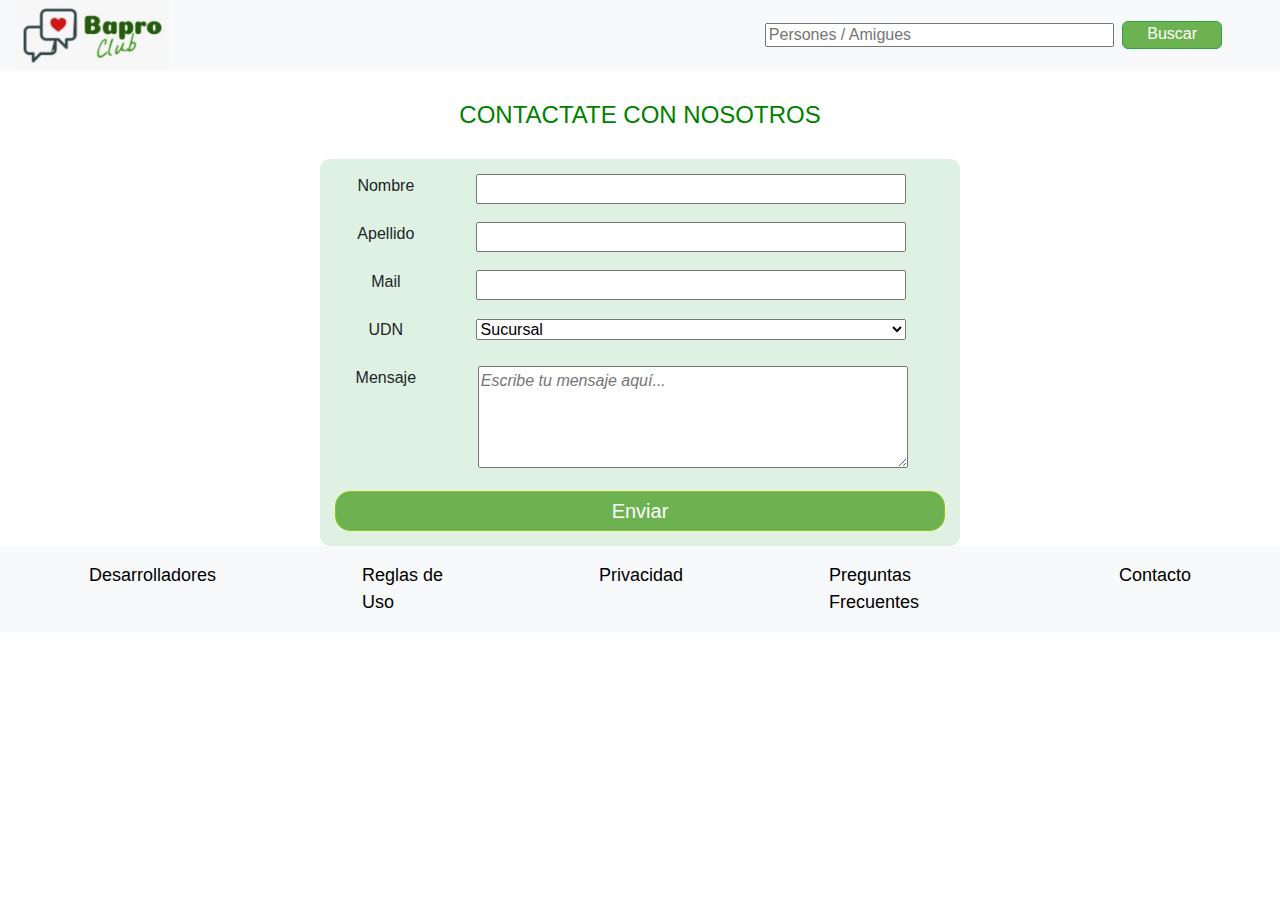
<file: contacto.html>
<!DOCTYPE html>
<html lang="en">
<head>
    <meta charset="UTF-8">
    <meta name="viewport" content="width=device-width, initial-scale=1.0">
    <meta http-equiv="X-UA-Compatible" content="ie=edge">
    <title>Contacto</title>
   
    <link rel="stylesheet" href="https://stackpath.bootstrapcdn.com/bootstrap/4.3.1/css/bootstrap.min.css" integrity="sha384-ggOyR0iXCbMQv3Xipma34MD+dH/1fQ784/j6cY/iJTQUOhcWr7x9JvoRxT2MZw1T" crossorigin="anonymous">
    <link rel="stylesheet" href="estilos\estilosproyecto.css">
</head>
<body>
  <div class="containerContacto">
    <header>
              <nav class="navbar navbar-expand-lg navbar-light bg-light margenNavBar">
                <div class="collapse navbar-collapse" id="navbarTogglerDemo01">
                      <a class="navbar-brand" href="Mi Muro.html"><img class="navbar-brand" src="imagenes\LogoBaproClub.jpg"></abbr></a>
                      <ul class="navbar-nav mr-auto mt-2 mt-lg-0"> </ul>
                      <form class="form-inline my-2 my-lg-0">
                        <input class="buscadorNavBar mr-sm-2" type="fotos/personas/grupos" placeholder="Persones / Amigues" aria-label="fotos/personas/grupos">
                        <button class="btn btn-outline-success my-2 my-sm-0 botonNavBar" type="submit">Buscar</button>
                      </form>
                </div>
            </nav>                  
    </header>

    <main>
       <div class="container-fuid">
          <div class="formulario-contact row">
              <div class="col-md-12 contacto">
                <h4>CONTACTATE CON NOSOTROS</h4>
               
                 
              </div>
                <div class="col-md-6 offset-md-3 formulario">
                    <form class="row" action="home.html" method="POST">
                        <p class="col-md-2">
                          <label for="nombre">Nombre</label>
                        </p>
                        <p class="col-md-10">
                          <input class="nombre" type="text" style="width:90%"; name="Nombre"><br><span class="spanErrorEstilo error-inputNombre"></span>
                        </p>
                        <p class="col-md-2">
                          <label for="apellido">Apellido</label>
                        </p>
                        <p class="col-md-10">
                          <input class="apellido" type="text" style="width:90%"; name="Apellido"><br><span class="spanErrorEstilo error-inputApellido"></span>
                        </p>
                        
                        <p class="col-md-2">
                          <label for="email">Mail</label>
                        </p>
                        <p class="col-md-10">
                          <input class="email" type="email" style="width:90%;" name="mail"><br><span class="spanErrorEstilo error-inputEmail"></span>
                        </p>

                        <p class="col-md-2">
                          <label for="udn">UDN</label>
                        </p>
                        <p class="col-md-10">

                          <select name="" style="width:90%;" id="UDN">
                              <option selected hidden value="0">Sucursal</option>
                              <option value="Areas Centrales">Areas Centrales</option>
                              <option value="5006">5006</option>
                              <option value="5014">5014</option>
                              <option value="5051">5051</option>
                              <option value="5054">5054</option>
                              <option value="5062">5062</option>
                          </select><br><span class="spanErrorEstilo error-inputUdn"></span>
                          </p>
                          <p class="col-md-2">
                            <label for="comentario-contact">Mensaje</label>
                          </p>
                          <p class="col-md-10">
                              <label for="comenta" ></label>
                              <textarea class="mensaje" id="comenta" name="comenta"  rows="4" cols="12" placeholder="Escribe tu mensaje aquí..." style="width:90%;"></textarea><br><span class="spanErrorEstilo error-inputMensaje"  ></span>
                          </p>
                          
                          <button action="" class="btn btn-sm btn-outline-secondary btn-primary Contacto botonesGeneral" id="enviar" type="button" class="btn btn-outline-success">Enviar</button>
                      </form>
                  </div>

              </div>
        </div>

    </main>
    
    <footer>
      <div class="row content divFooter ">                 
         <nav class="pie ">
            <nav class="navbar navbar-expand-lg navbar-light bg-light ">
             <ul class="navbar-nav ">                           
                 <li class="nav-item">
                 <a class="nav-link footerYBarraSupGeneral hoverOrange" href="#">Desarrolladores</a>
                 </li>
                 <li class="nav-item active">
                 <a class="nav-link footerYBarraSupGeneral hoverOrange" href="#">Reglas de Uso </a>
                 </li>
                 <li class="nav-item">
                 <a class="nav-link footerYBarraSupGeneral hoverOrange" href="#">Privacidad</a>
                 </li>
                 <li class="nav-item">
                 <a class="nav-link footerYBarraSupGeneral hoverOrange" href="FAQ.html">Preguntas Frecuentes</a>
                 </li>
                 <li class="nav-item">
                 <a class="nav-link footerYBarraSupGeneral hoverOrange" href="contacto.html">Contacto</a>
                 </li>
               </ul>
            </nav>
          </nav>                    
      </div>
  </footer>
    </div>
    <script src="js/contacto.js"></script>
    <script src="https://code.jquery.com/jquery-3.3.1.slim.min.js" integrity="sha384-q8i/X+965DzO0rT7abK41JStQIAqVgRVzpbzo5smXKp4YfRvH+8abtTE1Pi6jizo" crossorigin="anonymous"></script>
    <script src="https://cdnjs.cloudflare.com/ajax/libs/popper.js/1.14.7/umd/popper.min.js" integrity="sha384-UO2eT0CpHqdSJQ6hJty5KVphtPhzWj9WO1clHTMGa3JDZwrnQq4sF86dIHNDz0W1" crossorigin="anonymous"></script>
    <script src="https://stackpath.bootstrapcdn.com/bootstrap/4.3.1/js/bootstrap.min.js" integrity="sha384-JjSmVgyd0p3pXB1rRibZUAYoIIy6OrQ6VrjIEaFf/nJGzIxFDsf4x0xIM+B07jRM" crossorigin="anonymous"></script>
</body>
</html>
</file>
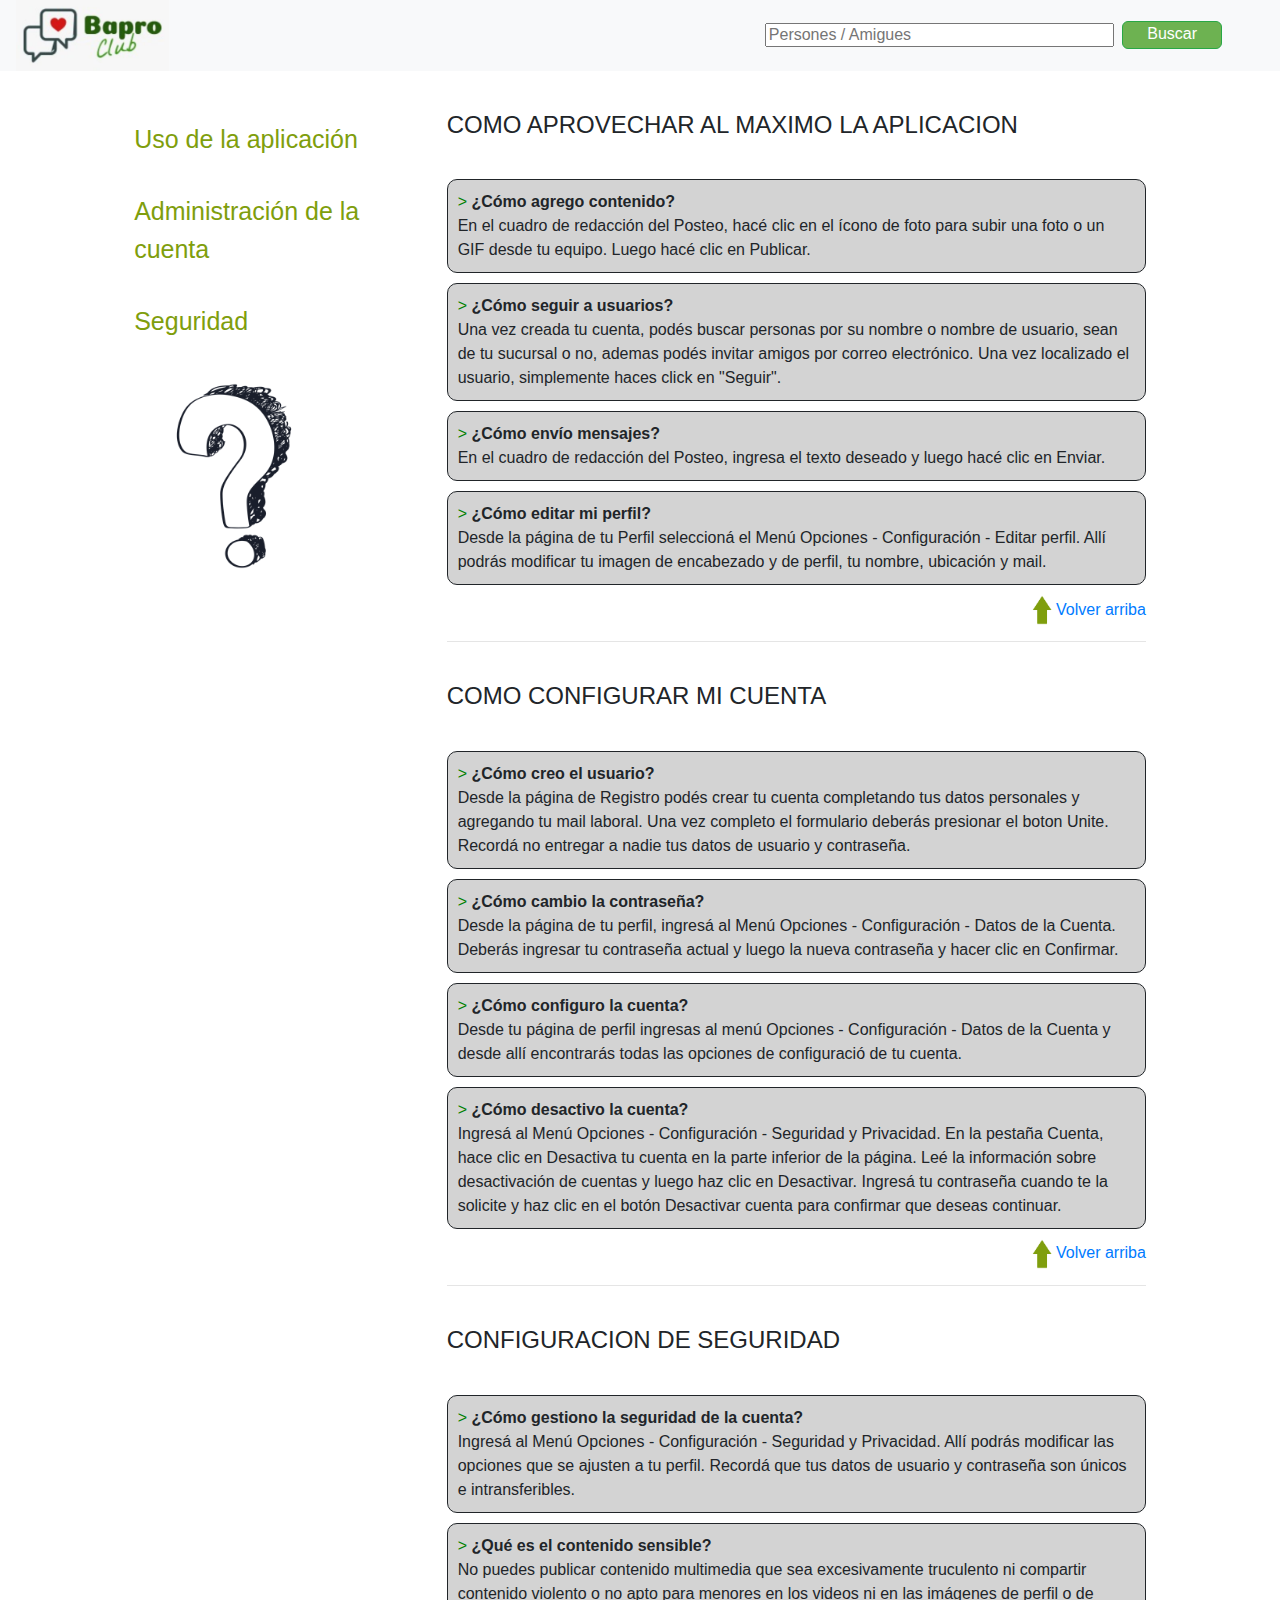
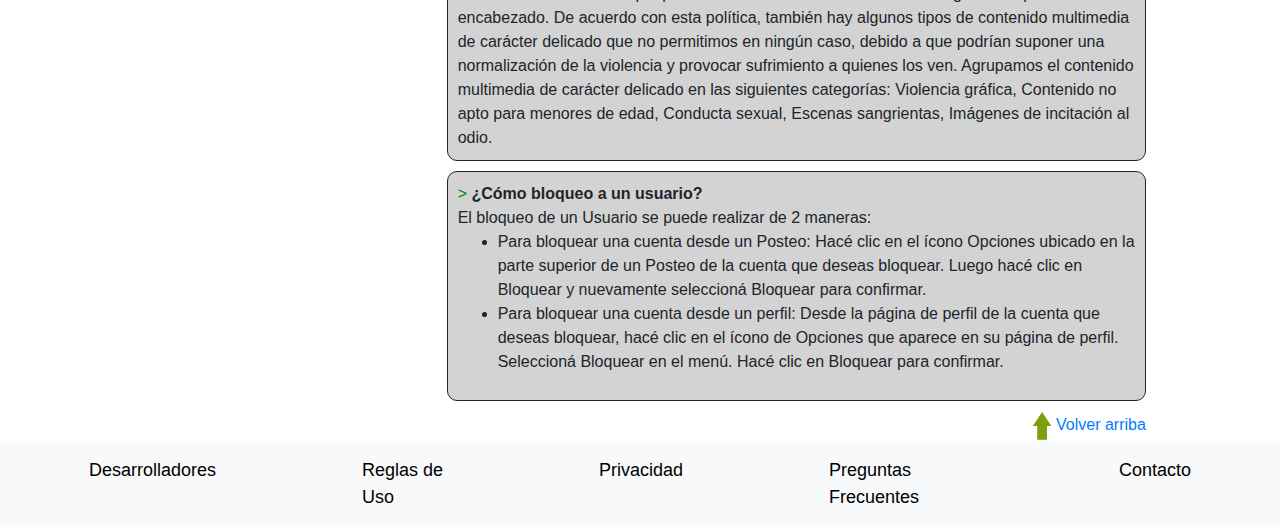
<file: FAQ.html>
<!DOCTYPE html>
<html lang="en" dir="ltr">
  <head>
    <meta charset="utf-8">
    <meta name="viewport" content="width=device-width, initial-scale=1.0">
    <meta http-equiv="X-UA-Compatible" content="ie=edge">
    <title>Preguntas Frecuentes</title>

    <link rel="stylesheet" href="https://stackpath.bootstrapcdn.com/bootstrap/4.3.1/css/bootstrap.min.css" integrity="sha384-ggOyR0iXCbMQv3Xipma34MD+dH/1fQ784/j6cY/iJTQUOhcWr7x9JvoRxT2MZw1T" crossorigin="anonymous">
    <link rel="stylesheet" href="estilos\estilosproyecto.css">
  </head>
  <body>
    <div class="container" >
          <header>
              <nav class="navbar navbar-expand-lg navbar-light bg-light margenNavBar footer">
                <div class="collapse navbar-collapse footer" id="navbarTogglerDemo01">
                      <a class="navbar-brand" href="Mi Muro.html"><img class="navbar-brand" src="imagenes\LogoBaproClub.jpg"></abbr></a>
                      <ul class="navbar-nav mr-auto mt-2 mt-lg-0"> </ul>
                      <form class="form-inline my-2 my-lg-0">
                        <input class="buscadorNavBar mr-sm-2" type="fotos/personas/grupos" placeholder="Persones / Amigues" aria-label="fotos/personas/grupos">
                        <button class="btn btn-outline-success my-2 my-sm-0 botonNavBar" type="submit">Buscar</button>
                      </form>
                </div>
            </nav>              
           </header>
      </div>

      <main class="faq container-fluid">
         <div class="row" id="fondo-faq">

               <div class="offset-md-1 col-md-3">
                   <div class="categorias">
                       <div>
                         <a href="#uso-aplicacion">Uso de la aplicación</a>
                       </div>
                       <div>
                         <a href="#adm-cuenta">Administración de la cuenta</a>
                       </div>
                       <div>
                         <a href="#seguridad">Seguridad</a>
                       </div>
                   </div>
                   <div class="signo">
                     <img src="imagenes/signo.png" alt="signo pregunta">
                   </div>
               </div>

               <div class="col-md-7 col-sm-12">

                   <div id="uso-aplicacion">
                       <h4>COMO APROVECHAR AL MAXIMO LA APLICACION</h4>
                       <div class="cuestionario">
                         <span class="viñeta">></span>
                         <span><strong>¿Cómo agrego contenido?</strong></span>
                         <span class="elemento">En el cuadro de redacción del Posteo, hacé clic en el ícono de foto para subir una foto o un GIF desde tu equipo. Luego hacé clic en Publicar.</span>
                       </div>
                       <div class="cuestionario">
                         <span class="viñeta">></span>
                         <span><strong>¿Cómo seguir a usuarios?</strong></span>
                         <span class="elemento">Una vez creada tu cuenta, podés buscar personas por su nombre o nombre de usuario, sean de tu sucursal o no, ademas podés invitar amigos por correo electrónico. Una vez localizado el usuario, simplemente haces click en "Seguir".</span>
                       </div>
                       <div class="cuestionario">
                         <span class="viñeta">></span>
                         <span><strong>¿Cómo envío mensajes?</strong></span>
                         <span class="elemento">En el cuadro de redacción del Posteo, ingresa el texto deseado y luego hacé clic en Enviar.</span>
                       </div>
                       <div class="cuestionario">
                         <span class="viñeta">></span>
                         <span><strong>¿Cómo editar mi perfil?</strong></span>
                         <span class="elemento">Desde la página de tu Perfil seleccioná el Menú Opciones - Configuración - Editar perfil. Allí podrás modificar tu imagen de encabezado y de perfil, tu nombre, ubicación y mail.</span>
                       </div>
                   </div>
                   <div class="flecha">
                     <a href="#top"><img src="imagenes/flecha1.png" alt="">
                     <span>Volver arriba</span></a>
                   </div>
                   <hr>

                   <div id="adm-cuenta">
                   <h4>COMO CONFIGURAR MI CUENTA</h4>
                       <div class="cuestionario">
                         <span class="viñeta">></span>
                         <span><strong>¿Cómo creo el usuario?</strong></span>
                         <span class="elemento">Desde la página de Registro podés crear tu cuenta completando tus datos personales y agregando tu mail laboral. Una vez completo el formulario deberás presionar el boton Unite. Recordá no entregar a nadie tus datos de usuario y contraseña.</span>
                       </div>

                       <div class="cuestionario">
                         <span class="viñeta">></span>
                         <span><strong>¿Cómo cambio la contraseña?</strong></span>
                         <span class="elemento">Desde la página de tu perfil, ingresá al Menú Opciones - Configuración - Datos de la Cuenta. Deberás ingresar tu contraseña actual y luego la nueva contraseña y hacer clic en Confirmar.</span>
                       </div>
                       <div class="cuestionario">
                         <span class="viñeta">></span>
                         <span><strong>¿Cómo configuro la cuenta?</strong></span>
                         <span class="elemento">Desde tu página de perfil ingresas al menú Opciones - Configuración - Datos de la Cuenta y desde allí encontrarás todas las opciones de configuració de tu cuenta.</span>
                       </div>
                       <div class="cuestionario">
                         <span class="viñeta">></span>
                         <span><strong>¿Cómo desactivo la cuenta?</strong></span>
                         <span class="elemento">Ingresá al Menú Opciones - Configuración - Seguridad y Privacidad. En la pestaña Cuenta, hace clic en Desactiva tu cuenta en la parte inferior de la página. Leé la información sobre desactivación de cuentas y luego haz clic en Desactivar.  Ingresá tu contraseña cuando te la solicite y haz clic en el botón Desactivar cuenta para confirmar que deseas continuar.</span>
                       </div>

                    </div>
                    <div class="flecha">
                      <a href="#top"><img src="imagenes/flecha1.png" alt="">
                      <span>Volver arriba</span></a>
                    </div>
                    <hr>

                    <div id="seguridad">
                    <h4>CONFIGURACION DE SEGURIDAD</h4>
                        <div class="cuestionario">
                          <span class="viñeta">></span>
                          <span><strong>¿Cómo gestiono la seguridad de la cuenta?</strong></span>
                          <span class="elemento">Ingresá al Menú Opciones - Configuración - Seguridad y Privacidad. Allí podrás modificar las opciones que se ajusten a tu perfil. Recordá que tus datos de usuario y contraseña son únicos e intransferibles.</span>
                        </div>

                        <div class="cuestionario">
                          <span class="viñeta">></span>
                          <span><strong>¿Qué es el contenido sensible?</strong></span>
                          <span class="elemento">No puedes publicar contenido multimedia que sea excesivamente truculento ni compartir contenido violento o no apto para menores en los videos ni en las imágenes de perfil o de encabezado. De acuerdo con esta política, también hay algunos tipos de contenido multimedia de carácter delicado que no permitimos en ningún caso, debido a que podrían suponer una normalización de la violencia y provocar sufrimiento a quienes los ven. Agrupamos el contenido multimedia de carácter delicado en las siguientes categorías: Violencia gráfica, Contenido no apto para menores de edad, Conducta sexual, Escenas sangrientas, Imágenes de incitación al odio.</span>
                        </div>
                        <div class="cuestionario">
                          <span class="viñeta">></span>
                          <span><strong>¿Cómo bloqueo a un usuario?</strong></span>
                          <span class="elemento">
                            El bloqueo de un Usuario se puede realizar de 2 maneras:
                              <ul>
                                  <li>Para bloquear una cuenta desde un Posteo:
                                  Hacé clic en el ícono Opciones ubicado en la parte superior de un Posteo de la cuenta que deseas bloquear. Luego hacé clic en Bloquear y nuevamente seleccioná Bloquear para confirmar.
                                  </li>
                                  <li>Para bloquear una cuenta desde un perfil:
                                  Desde la página de perfil de la cuenta que deseas bloquear, hacé clic en el ícono de Opciones que aparece en su página de perfil. Seleccioná Bloquear en el menú. Hacé clic en Bloquear para confirmar.
                                  </li>
                              </ul>
                          </span>
                        </div>
                     </div>
                     <div class="flecha">
                       <a href="#top"><img src="imagenes/flecha1.png" alt="">
                       <span>Volver arriba</span></a>
                     </div>
                <div class="col-md-2">

                </div>
              </div>
            </div>

           </main>

           <footer>
            <div class="row content ">                 
               <nav class="pie ">
                  <nav class="navbar navbar-expand-lg navbar-light bg-light ">
                   <ul class="navbar-nav ">                           
                       <li class="nav-item">
                       <a class="nav-link footerYBarraSupGeneral hoverOrange" href="#">Desarrolladores</a>
                       </li>
                       <li class="nav-item active">
                       <a class="nav-link footerYBarraSupGeneral hoverOrange" href="#">Reglas de Uso </a>
                       </li>
                       <li class="nav-item">
                       <a class="nav-link footerYBarraSupGeneral hoverOrange" href="#">Privacidad</a>
                       </li>
                       <li class="nav-item">
                       <a class="nav-link footerYBarraSupGeneral hoverOrange" href="FAQ.html">Preguntas Frecuentes</a>
                       </li>
                       <li class="nav-item">
                       <a class="nav-link footerYBarraSupGeneral hoverOrange" href="contacto.html">Contacto</a>
                       </li>
                     </ul>
                  </nav>
                </nav>                    
            </div>
        </footer>
      <script src="https://code.jquery.com/jquery-3.3.1.slim.min.js" integrity="sha384-q8i/X+965DzO0rT7abK41JStQIAqVgRVzpbzo5smXKp4YfRvH+8abtTE1Pi6jizo" crossorigin="anonymous"></script>
      <script src="https://cdnjs.cloudflare.com/ajax/libs/popper.js/1.14.7/umd/popper.min.js" integrity="sha384-UO2eT0CpHqdSJQ6hJty5KVphtPhzWj9WO1clHTMGa3JDZwrnQq4sF86dIHNDz0W1" crossorigin="anonymous"></script>
      <script src="https://stackpath.bootstrapcdn.com/bootstrap/4.3.1/js/bootstrap.min.js" integrity="sha384-JjSmVgyd0p3pXB1rRibZUAYoIIy6OrQ6VrjIEaFf/nJGzIxFDsf4x0xIM+B07jRM" crossorigin="anonymous"></script>
  </body>
</html>
</file>
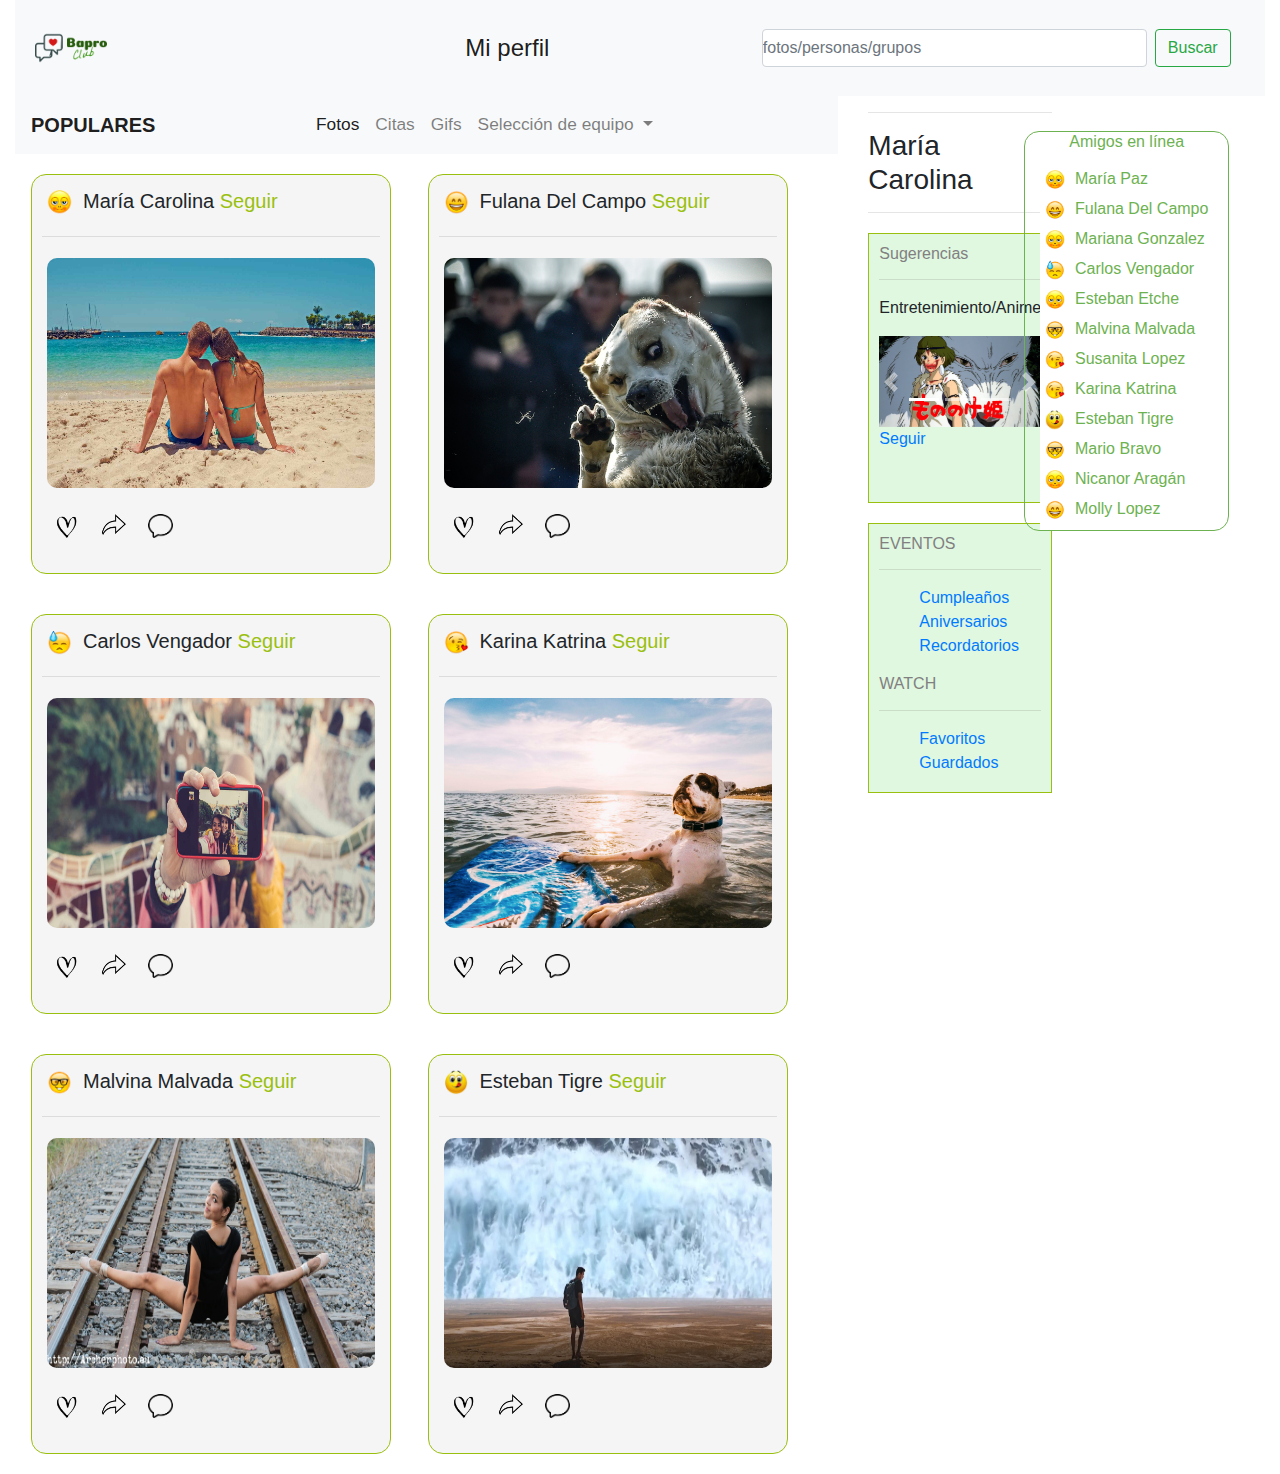
<file: home.html>
<!DOCTYPE html>
<html lang="en">
<head>
    <meta charset="UTF-8">
    <meta name="viewport" content="width=device-width, initial-scale=1.0">
    <meta http-equiv="X-UA-Compatible" content="ie=edge">
    <title>Home</title>
    <script src="https://code.jquery.com/jquery-3.3.1.slim.min.js" integrity="sha384-q8i/X+965DzO0rT7abK41JStQIAqVgRVzpbzo5smXKp4YfRvH+8abtTE1Pi6jizo" crossorigin="anonymous"></script>
    <script src="https://cdnjs.cloudflare.com/ajax/libs/popper.js/1.14.7/umd/popper.min.js" integrity="sha384-UO2eT0CpHqdSJQ6hJty5KVphtPhzWj9WO1clHTMGa3JDZwrnQq4sF86dIHNDz0W1" crossorigin="anonymous"></script>
    <script src="https://stackpath.bootstrapcdn.com/bootstrap/4.3.1/js/bootstrap.min.js" integrity="sha384-JjSmVgyd0p3pXB1rRibZUAYoIIy6OrQ6VrjIEaFf/nJGzIxFDsf4x0xIM+B07jRM" crossorigin="anonymous"></script>   
    <link rel="stylesheet" href="https://stackpath.bootstrapcdn.com/bootstrap/4.3.1/css/bootstrap.min.css" integrity="sha384-ggOyR0iXCbMQv3Xipma34MD+dH/1fQ784/j6cY/iJTQUOhcWr7x9JvoRxT2MZw1T" crossorigin="anonymous">
    <link rel="stylesheet" href="estilos/estilosproyecto.css">
    
</head>


<body>
  <div class="containerHome">
    <header> <div class="container-fluid">
        <nav class="navbar navbar-expand-lg navbar-light bg-light">
            <button class="navbar-toggler" type="button" data-toggle="collapse" data-target="#navbarTogglerDemo01" aria-controls="navbarTogglerDemo01" aria-expanded="false" aria-label="Toggle navigation">
              <span class="navbar-toggler-icon"></span>
            </button>
            <div class="collapse navbar-collapse" id="navbarTogglerDemo01">
              <a class="navbar-brand" href="home.html" ><img src="imagenes\logofinal.png"></abbr></a>
              <ul class="navbar-nav mr-auto mt-2 mt-lg-0">
                <li class="nav-item active">
                    <a class="nav-link" href="perfil.html">Mi perfil <span class="sr-only">(current)</span></a>
                  </li>
              </ul>
              <form class="form-inline my-2 my-lg-0">
                <input class="form-control mr-sm-2" type="fotos/personas/grupos" placeholder="fotos/personas/grupos" aria-label="fotos/personas/grupos">
                <button class="btn btn-outline-success my-2 my-sm-0" type="submit">Buscar</button>
              </form>

            </div>
          
     </header>
     <div class="row">
            <div class="muro col-sm-8">

               

                    <nav class="barra">
                            <nav class="navbar navbar-expand-lg navbar-light bg-light">
                                <a class="navbar-brand" href="#"><strong>POPULARES</strong></a>
                                <button class="navbar-toggler" type="button" data-toggle="collapse" data-target="#navbarNavDropdown" aria-controls="navbarNavDropdown" aria-expanded="false" aria-label="Toggle navigation">
                                  <span class="navbar-toggler-icon"></span>
                                </button>
                                <div class="collapse navbar-collapse" id="navbarNavDropdown">
                                  <ul class="navbar-nav">
                                    <li class="nav-item active">
                                      <a class="nav-link" href="#">Fotos <span class="sr-only">(current)</span></a>
                                    </li>
                                    <li class="nav-item">
                                      <a class="nav-link" href="#">Citas</a>
                                    </li>
                                    <li class="nav-item">
                                      <a class="nav-link" href="#">Gifs</a>
                                    </li>
                                    <li class="nav-item dropdown">
                                      <a class="nav-link dropdown-toggle" href="#" id="navbarDropdownMenuLink" data-toggle="dropdown" aria-haspopup="true" aria-expanded="false">
                                        Selección de equipo
                                      </a>
                                      <div class="dropdown-menu dropup" aria-labelledby="navbarDropdownMenuLink">
                                        <a class="dropdown-item" href="#">Audios</a>
                                        <a class="dropdown-item" href="#">Videos</a>
                                        <a class="dropdown-item" href="#">Chats</a>
                                      </div>
                                    </li>
                                  </ul>
                                </div>
                              </nav>
                              </nav>
                               
                                <main class="noticias">
                                    
                                    <div class="divNoticias">
                                      <img src="imagenes/01.png">
                                      María Carolina
                                      <a href="perfil.html">Seguir</a>
                                      <hr>
                                        <div id="post" >
                                          <post ><img src="imagenes/frase01.jpg"></post>
                                        </div>
                                        <div id="iconos">
                                            <button id="meGusta" type="button" name="button"><img class="botonmegusta" src="imagenes/megusta.png"></button>
                                            
                                            <!--Desde aca boton de compartir con ventana emergente-->
                                            <button id="compartir" type="button" name="button" data-toggle="modal" data-target="#compartirModal"><img src="imagenes/compartir.png"></button>
                                        
                                            <div class="modal fade" id="compartirModal" tabindex="-1" role="dialog" aria-labelledby="compartirModalLabel" aria-hidden="true">
                                              <div class="modal-dialog" role="document">
                                                <div class="modal-content emergenteDivRompeBolas">
                                                  <div class="modal-header emergenteDivRompeBolas">
                                                
                                                  </div>
                                                  <div class="modal-body ">
                                                    
                                                <h6>  ¿Deseas compartir ésta publicación?</h6>
                                                  </div>
                                                  <div class="modal-footer emergenteDivRompeBolas">
                                                    <button type="button" class=" botonesGeneral emergenteBtnCerrar" data-dismiss="modal">Cerrar</button>
                                                    <br>
                                                    <br>
                                                    <button type="button" class=" botonesGeneral emergenteBtnEnviar">Compartir</button>
                                                  </div>
                                                </div>
                                              </div>
                                            </div>
                                               <!--fin del  boton de compartir-->
                                        
                                         <!--Aca empieza boton de comentar emergente-->  
                                        <button type="button" class="button" data-toggle="modal" data-target="#comentarModal" ><img src="imagenes/dialogo.png"></button>                                       
                                        <div class="modal fade emergenteDivRompeBolas" id="comentarModal" tabindex="-1" role="dialog" aria-labelledby="comentarModalLabel" aria-hidden="true">                        
                                            <div class="modal-dialog emergenteDivRompeBolas ">
                                                <div class="modal-content emergenteDivRompeBolas ">
                                                <textarea class="emergenteMail" id="message-text" placeholder="Usuario o email..." ></textarea>
                                                <br>
                                                <textarea class="emergenteComentar" id="message-text" placeholder="Comenta ésta Publicación..." ></textarea>
                                                 <br>                              
                                                <button type="button" class="emergenteBtnEnviar botonesGeneral">Enviar</button>
                                                <button type="button" data-dismiss="modal" 
                                                class="emergenteBtnCerrar botonesGeneral ">Cerrar</button>
                                               </div>
                                          
                                           </div>
                                       </div>
                                      </div>  
                                    </div>  
                                          <!--Aca termina  ventana emergente para comentar-->  





                                     
                                   
                                    <div  class="divNoticias">
                                        <img src="imagenes/02.png">
                                        Fulana Del Campo
                                        <a href="#">Seguir</a>
                                        <hr>
                                          <div id="post" >
                                            <post ><img src="imagenes/frase02.jpg"></post>
                                          </div>
                                          <div id="iconos">
                                            <button id="meGusta" type="button" name="button"><img class="botonmegusta" src="imagenes/megusta.png"></button>

                                              <!--Desde aca boton de compartir con ventana emergente-->
                                            <button id="compartir" type="button" name="button" data-toggle="modal" data-target="#compartirModal"><img src="imagenes/compartir.png"></button>
                                        
                                            <div class="modal fade" id="compartirModal" tabindex="-1" role="dialog" aria-labelledby="compartirModalLabel" aria-hidden="true">
                                              <div class="modal-dialog" role="document">
                                                <div class="modal-content emergenteDivRompeBolas">
                                                  <div class="modal-header emergenteDivRompeBolas">
                                                
                                                  </div>
                                                  <div class="modal-body ">
                                                    
                                                <h6>  ¿Deseas compartir ésta publicación?</h6>
                                                  </div>
                                                  <div class="modal-footer emergenteDivRompeBolas">
                                                    <button type="button" class=" botonesGeneral emergenteBtnCerrar" data-dismiss="modal">Cerrar</button>
                                                    <br>
                                                    <br>
                                                    <button type="button" class=" botonesGeneral emergenteBtnEnviar">Compartir</button>
                                                  </div>
                                                </div>
                                              </div>
                                            </div>
                                               <!--fin del  boton de compartir-->
                                        
                                         <!--Aca empieza boton de comentar emergente-->  
                                        <button type="button" class="button" data-toggle="modal" data-target="#comentarModal" ><img src="imagenes/dialogo.png"></button>                                       
                                        <div class="modal fade emergenteDivRompeBolas" id="comentarModal" tabindex="-1" role="dialog" aria-labelledby="comentarModalLabel" aria-hidden="true">                        
                                            <div class="modal-dialog emergenteDivRompeBolas ">
                                                <div class="modal-content emergenteDivRompeBolas ">
                                                <textarea class="emergenteMail" id="message-text" placeholder="Usuario o email..." ></textarea>
                                                <br>
                                                <textarea class="emergenteComentar" id="message-text" placeholder="Comenta ésta Publicación..." ></textarea>
                                                 <br>                              
                                                <button type="button" class="emergenteBtnEnviar botonesGeneral">Enviar</button>
                                                <button type="button" data-dismiss="modal" 
                                                class="emergenteBtnCerrar botonesGeneral ">Cerrar</button>
                                               </div>
                                          
                                           </div>
                                       </div> 
                                       </div> 
                                    </div>
                                          <!--Aca termina  ventana emergente para comentar-->  

                        
                                      <div  class="divNoticias">
                                          <img src="imagenes/03.png">
                                          Carlos Vengador
                                          <a href="#">Seguir</a>
                                          <hr>
                                            <div id="post" >
                                              <post ><img src="imagenes/frase03.jpg"></post>
                                            </div>
                                            <div id="iconos">
                                              <button id="meGusta" type="button" name="button"><img class="botonmegusta" src="imagenes/megusta.png"></button>

                                               <!--Desde aca boton de compartir con ventana emergente-->
                                            <button id="compartir" type="button" name="button" data-toggle="modal" data-target="#compartirModal"><img src="imagenes/compartir.png"></button>
                                        
                                            <div class="modal fade" id="compartirModal" tabindex="-1" role="dialog" aria-labelledby="compartirModalLabel" aria-hidden="true">
                                              <div class="modal-dialog" role="document">
                                                <div class="modal-content emergenteDivRompeBolas">
                                                  <div class="modal-header emergenteDivRompeBolas">
                                                
                                                  </div>
                                                  <div class="modal-body ">
                                                    
                                                <h6>  ¿Deseas compartir ésta publicación?</h6>
                                                  </div>
                                                  <div class="modal-footer emergenteDivRompeBolas">
                                                    <button type="button" class=" botonesGeneral emergenteBtnCerrar" data-dismiss="modal">Cerrar</button>
                                                    <br>
                                                    <br>
                                                    <button type="button" class=" botonesGeneral emergenteBtnEnviar">Compartir</button>
                                                  </div>
                                                </div>
                                              </div>
                                            </div>
                                               <!--fin del  boton de compartir-->
                                        
                                         <!--Aca empieza boton de comentar emergente-->  
                                        <button type="button" class="button" data-toggle="modal" data-target="#comentarModal" ><img src="imagenes/dialogo.png"></button>                                       
                                        <div class="modal fade emergenteDivRompeBolas" id="comentarModal" tabindex="-1" role="dialog" aria-labelledby="comentarModalLabel" aria-hidden="true">                        
                                            <div class="modal-dialog emergenteDivRompeBolas ">
                                                <div class="modal-content emergenteDivRompeBolas ">
                                                <textarea class="emergenteMail" id="message-text" placeholder="Usuario o email..." ></textarea>
                                                <br>
                                                <textarea class="emergenteComentar" id="message-text" placeholder="Comenta ésta Publicación..." ></textarea>
                                                 <br>                              
                                                <button type="button" class="emergenteBtnEnviar botonesGeneral">Enviar</button>
                                                <button type="button" data-dismiss="modal" 
                                                class="emergenteBtnCerrar botonesGeneral ">Cerrar</button>
                                               </div>
                                          
                                           </div>
                                       </div>
                                      </div>  
                                    </div>  
                                          <!--Aca termina  ventana emergente para comentar-->  


                        
                                        <div  class="divNoticias">
                                            <img src="imagenes/04.png">
                                            Karina Katrina
                                            <a href="#">Seguir</a>
                                            <hr>
                                              <div id="post" >
                                                <post ><img src="imagenes/frase04.jpg"></post>
                                              </div>
                                              <div id="iconos">
                                                <button id="meGusta" type="button" name="button"><img class="botonmegusta" src="imagenes/megusta.png"></button>

                                                  <!--Desde aca boton de compartir con ventana emergente-->
                                            <button id="compartir" type="button" name="button" data-toggle="modal" data-target="#compartirModal"><img src="imagenes/compartir.png"></button>
                                        
                                            <div class="modal fade" id="compartirModal" tabindex="-1" role="dialog" aria-labelledby="compartirModalLabel" aria-hidden="true">
                                              <div class="modal-dialog" role="document">
                                                <div class="modal-content emergenteDivRompeBolas">
                                                  <div class="modal-header emergenteDivRompeBolas">
                                                
                                                  </div>
                                                  <div class="modal-body ">
                                                    
                                                <h6>  ¿Deseas compartir ésta publicación?</h6>
                                                  </div>
                                                  <div class="modal-footer emergenteDivRompeBolas">
                                                    <button type="button" class=" botonesGeneral emergenteBtnCerrar" data-dismiss="modal">Cerrar</button>
                                                    <br>
                                                    <br>
                                                    <button type="button" class=" botonesGeneral emergenteBtnEnviar">Compartir</button>
                                                  </div>
                                                </div>
                                              </div>
                                            </div>
                                               <!--fin del  boton de compartir-->
                                        
                                         <!--Aca empieza boton de comentar emergente-->  
                                        <button type="button" class="button" data-toggle="modal" data-target="#comentarModal" ><img src="imagenes/dialogo.png"></button>                                       
                                        <div class="modal fade emergenteDivRompeBolas" id="comentarModal" tabindex="-1" role="dialog" aria-labelledby="comentarModalLabel" aria-hidden="true">                        
                                            <div class="modal-dialog emergenteDivRompeBolas ">
                                                <div class="modal-content emergenteDivRompeBolas ">
                                                <textarea class="emergenteMail" id="message-text" placeholder="Usuario o email..." ></textarea>
                                                <br>
                                                <textarea class="emergenteComentar" id="message-text" placeholder="Comenta ésta Publicación..." ></textarea>
                                                 <br>                              
                                                <button type="button" class="emergenteBtnEnviar botonesGeneral">Enviar</button>
                                                <button type="button" data-dismiss="modal" 
                                                class="emergenteBtnCerrar botonesGeneral ">Cerrar</button>
                                               </div>
                                          
                                           </div>
                                       </div>
                                      </div>  
                                    </div>  
                                          <!--Aca termina  ventana emergente para comentar-->  


                        
                                          <div  class="divNoticias">
                                              <img src="imagenes/05.png">
                                              Malvina Malvada
                                              <a href="#">Seguir</a>
                                              <hr>
                                                <div id="post" >
                                                  <post ><img src="imagenes/frase05.jpg"></post>
                                                </div>
                                                <div id="iconos">
                                                  <button id="meGusta" type="button" name="button"><img class="botonmegusta" src="imagenes/megusta.png"></button>

                                                    <!--Desde aca boton de compartir con ventana emergente-->
                                            <button id="compartir" type="button" name="button" data-toggle="modal" data-target="#compartirModal"><img src="imagenes/compartir.png"></button>
                                        
                                            <div class="modal fade" id="compartirModal" tabindex="-1" role="dialog" aria-labelledby="compartirModalLabel" aria-hidden="true">
                                              <div class="modal-dialog" role="document">
                                                <div class="modal-content emergenteDivRompeBolas">
                                                  <div class="modal-header emergenteDivRompeBolas">
                                                
                                                  </div>
                                                  <div class="modal-body ">
                                                    
                                                <h6>  ¿Deseas compartir ésta publicación?</h6>
                                                  </div>
                                                  <div class="modal-footer emergenteDivRompeBolas">
                                                    <button type="button" class=" botonesGeneral emergenteBtnCerrar" data-dismiss="modal">Cerrar</button>
                                                    <br>
                                                    <br>
                                                    <button type="button" class=" botonesGeneral emergenteBtnEnviar">Compartir</button>
                                                  </div>
                                                </div>
                                              </div>
                                            </div>
                                               <!--fin del  boton de compartir-->
                                        
                                         <!--Aca empieza boton de comentar emergente-->  
                                        <button type="button" class="button" data-toggle="modal" data-target="#comentarModal" ><img src="imagenes/dialogo.png"></button>                                       
                                        <div class="modal fade emergenteDivRompeBolas" id="comentarModal" tabindex="-1" role="dialog" aria-labelledby="comentarModalLabel" aria-hidden="true">                        
                                            <div class="modal-dialog emergenteDivRompeBolas ">
                                                <div class="modal-content emergenteDivRompeBolas ">
                                                <textarea class="emergenteMail" id="message-text" placeholder="Usuario o email..." ></textarea>
                                                <br>
                                                <textarea class="emergenteComentar" id="message-text" placeholder="Comenta ésta Publicación..." ></textarea>
                                                 <br>                              
                                                <button type="button" class="emergenteBtnEnviar botonesGeneral">Enviar</button>
                                                <button type="button" data-dismiss="modal" 
                                                class="emergenteBtnCerrar botonesGeneral ">Cerrar</button>
                                               </div>
                                          
                                           </div>
                                       </div>
                                      </div>  
                                    </div>  
                                          <!--Aca termina  ventana emergente para comentar-->  


                        
                                            <div  class="divNoticias">
                                                <img src="imagenes/06.png">
                                                Esteban Tigre
                                                <a href="#">Seguir</a>
                                                <hr>
                                                  <div id="post" >
                                                    <post ><img src="imagenes/frase06.jpg"></post>
                                                  </div>
                                                  <div id="iconos">
                                                    <button id="meGusta" type="button" name="button"><abbr title="amé"></abbr><img class="botonmegusta" src="imagenes/megusta.png"></abbr></button>

                                                       <!--Desde aca boton de compartir con ventana emergente-->
                                            <button id="compartir" type="button" name="button" data-toggle="modal" data-target="#compartirModal"><img src="imagenes/compartir.png"></button>
                                        
                                            <div class="modal fade" id="compartirModal" tabindex="-1" role="dialog" aria-labelledby="compartirModalLabel" aria-hidden="true">
                                              <div class="modal-dialog" role="document">
                                                <div class="modal-content emergenteDivRompeBolas">
                                                  <div class="modal-header emergenteDivRompeBolas">
                                                
                                                  </div>
                                                  <div class="modal-body ">
                                                    
                                                <h6>  ¿Deseas compartir ésta publicación?</h6>
                                                  </div>
                                                  <div class="modal-footer emergenteDivRompeBolas">
                                                    <button type="button" class=" botonesGeneral emergenteBtnCerrar" data-dismiss="modal">Cerrar</button>
                                                    <br>
                                                    <br>
                                                    <button type="button" class=" botonesGeneral emergenteBtnEnviar">Compartir</button>
                                                  </div>
                                                </div>
                                              </div>
                                            </div>
                                               <!--fin del  boton de compartir-->
                                        
                                         <!--Aca empieza boton de comentar emergente-->  
                                        <button type="button" class="button" data-toggle="modal" data-target="#comentarModal" ><img src="imagenes/dialogo.png"></button>                                       
                                        <div class="modal fade emergenteDivRompeBolas" id="comentarModal" tabindex="-1" role="dialog" aria-labelledby="comentarModalLabel" aria-hidden="true">                        
                                            <div class="modal-dialog emergenteDivRompeBolas ">
                                                <div class="modal-content emergenteDivRompeBolas ">
                                                <textarea class="emergenteMail" id="message-text" placeholder="Usuario o email..." ></textarea>
                                                <br>
                                                <textarea class="emergenteComentar" id="message-text" placeholder="Comenta ésta Publicación..." ></textarea>
                                                 <br>                              
                                                <button type="button" class="emergenteBtnEnviar botonesGeneral">Enviar</button>
                                                <button type="button" data-dismiss="modal" 
                                                class="emergenteBtnCerrar botonesGeneral ">Cerrar</button>
                                               </div>
                                          
                                           </div>
                                       </div>
                                      </div>  
                                    </div>  
                                          <!--Aca termina  ventana emergente para comentar-->  


                        
                                </main>


            </div>




            <div class="notificaciones col-sm-2">
                <hr>
                <h3>María Carolina</h3>
                <hr>
                    <article>
                            <h6>Sugerencias</h6>
                            <hr>
                            <p>Entretenimiento/Anime</p>
                            
                            <div>
                                    <div class="bd-example">
                                            <div id="carouselExampleCaptions" class="carousel slide" data-ride="carousel">
                                              <ol class="carousel-indicators">
                                                <li data-target="#carouselExampleCaptions" data-slide-to="0" class="active"></li>
                                                <li data-target="#carouselExampleCaptions" data-slide-to="1"></li>
                                                <li data-target="#carouselExampleCaptions" data-slide-to="2"></li>
                                              </ol>
                                              <div class="carousel-inner">
                                                <div class="carousel-item active">
                                                  <img src="imagenes/princesa-mononoke.jpg" class="d-block w-100" alt="princesa-mononoke">
                                                  <div class="carousel-caption d-none d-md-block">
                                                   
                                                  </div>
                                                </div>
                                                <div class="carousel-item">
                                                  <img src="imagenes/fairy-tail-1.jpg" class="d-block w-100" alt="fairy-tail">
                                                  <div class="carousel-caption d-none d-md-block">
                                                  
                                                   
                                                  </div>
                                                </div>
                                                <div class="carousel-item">
                                                  <img src="imagenes/dragon ball.jpg" class="d-block w-100" alt="DragonBall">
                                                  <div class="carousel-caption d-none d-md-block">
                                                   
                                                    
                                                  </div>
                                                </div>
                                              </div>
                                              <a class="carousel-control-prev" href="#carouselExampleCaptions" role="button" data-slide="prev">
                                                <span class="carousel-control-prev-icon" aria-hidden="true"></span>
                                                <span class="sr-only">Previous</span>
                                              </a>
                                              <a class="carousel-control-next" href="#carouselExampleCaptions" role="button" data-slide="next">
                                                <span class="carousel-control-next-icon" aria-hidden="true"></span>
                                                <span class="sr-only">Next</span>
                                              </a>
                                            </div>
                                          </div>
                                         
                                          <a href="#">Seguir</a>   
                            </div>
                    </article>

                    <article>
                             <h6>EVENTOS</h6>
                             <hr>
                             <ul class= "eventos" type="none">
                                    
                                    <li><a href="#">Cumpleaños</a></li>
                                    <li><a href="#">Aniversarios</a></li>
                                    <li><a href="#">Recordatorios</a></li>
                                  </ul>
                                
                                  <h6>WATCH</h6>
                                  <hr>
                                  <ul class= "watch" type="none">
                                        <li><a href="#">Favoritos</a></li>
                                      
                                        <li><a href="#">Guardados</a></li>
                                      </ul>
                    </article>

                    
            </div>




            <div class="chat col-sm-2">
              
                    <div id="chat">
           
                            <h6> Amigos en línea</h6>
                      </div> 
                      
                      <div id="chat">
                         
                          <div class="personaChat"><img src="imagenes/01.png"></div>
                          <div class="personaChat2"><a href="#">María Paz</a></div> 
                      
                    </div> 
              
                    <div id="chat">
                         
                        <div class="personaChat"><img src="imagenes/02.png"></div>
                        <div class="personaChat2"><a href="#">Fulana Del Campo</a></div> 
                    
                  </div> 
                  
                  <div id="chat">
                     
                      <div class="personaChat"><img src="imagenes/01.png"></div>
                      <div class="personaChat2"><a href="#">Mariana Gonzalez</a></div> 
                  
                </div>
              
                <div id="chat">
                         
                    <div class="personaChat"><img src="imagenes/03.png"></div>
                    <div class="personaChat2"><a href="#">Carlos Vengador</a></div> 
                
              </div> 
              
              <div id="chat">
                 
                  <div class="personaChat"><img src="imagenes/01.png"></div>
                  <div class="personaChat2"><a href="#">Esteban Etche</a></div> 
              
              </div>
              <div id="chat">
                         
                  <div class="personaChat"><img src="imagenes/05.png"></div>
                  <div class="personaChat2"><a href="#">Malvina Malvada</a></div> 
              
              </div> 
              
              <div id="chat">
               
                <div class="personaChat"><img src="imagenes/04.png"></div>
                <div class="personaChat2"><a href="#">Susanita Lopez</a></div> 
              
              </div> 
              
              <div id="chat">
               
              <div class="personaChat"><img src="imagenes/04.png"></div>
              <div class="personaChat2"><a href="#">Karina Katrina</a></div> 
              
              </div> 
              
              <div id="chat">
               
              <div class="personaChat"><img src="imagenes/06.png"></div>
              <div class="personaChat2"><a href="#">Esteban Tigre</a></div> 
              
              </div> 
              
              <div id="chat">
              
              <div class="personaChat"><img src="imagenes/05.png"></div>
              <div class="personaChat2"><a href="#">Mario Bravo</a></div> 
              
              </div>
              <div id="chat">
              
                  <div class="personaChat"><img src="imagenes/01.png"></div>
                  <div class="personaChat2"><a href="#">Nicanor Aragán</a></div> 
                  
                  </div>
                  
                  <div id="chat">
                   
                  <div class="personaChat"><img src="imagenes/02.png"></div>
                  <div class="personaChat2"><a href="#">Molly Lopez</a></div> 
                  
                  </div> 
                  
                  <div id="chat">
                  
                  <div class="personaChat"><img src="imagenes/03.png"></div>
                  <div class="personaChat2"><a href="#">Maia Perruna</a></div> 
                  
                  </div>
                  <div id="chat">
                  
                      <div class="personaChat"><img src="imagenes/06.png"></div>
                      <div class="personaChat2"><a href="#">Toto Poroto</a></div> 
                      
                      </div>
              
                  </div>
            </div>
     </div>
     <script src="js/home.js"></script>
     <script src="https://code.jquery.com/jquery-3.3.1.slim.min.js" integrity="sha384-q8i/X+965DzO0rT7abK41JStQIAqVgRVzpbzo5smXKp4YfRvH+8abtTE1Pi6jizo" crossorigin="anonymous"></script>
    <script src="https://cdnjs.cloudflare.com/ajax/libs/popper.js/1.14.7/umd/popper.min.js" integrity="sha384-UO2eT0CpHqdSJQ6hJty5KVphtPhzWj9WO1clHTMGa3JDZwrnQq4sF86dIHNDz0W1" crossorigin="anonymous"></script>
    <script src="https://stackpath.bootstrapcdn.com/bootstrap/4.3.1/js/bootstrap.min.js" integrity="sha384-JjSmVgyd0p3pXB1rRibZUAYoIIy6OrQ6VrjIEaFf/nJGzIxFDsf4x0xIM+B07jRM" crossorigin="anonymous"></script>
   </body>  
</html>
</file>
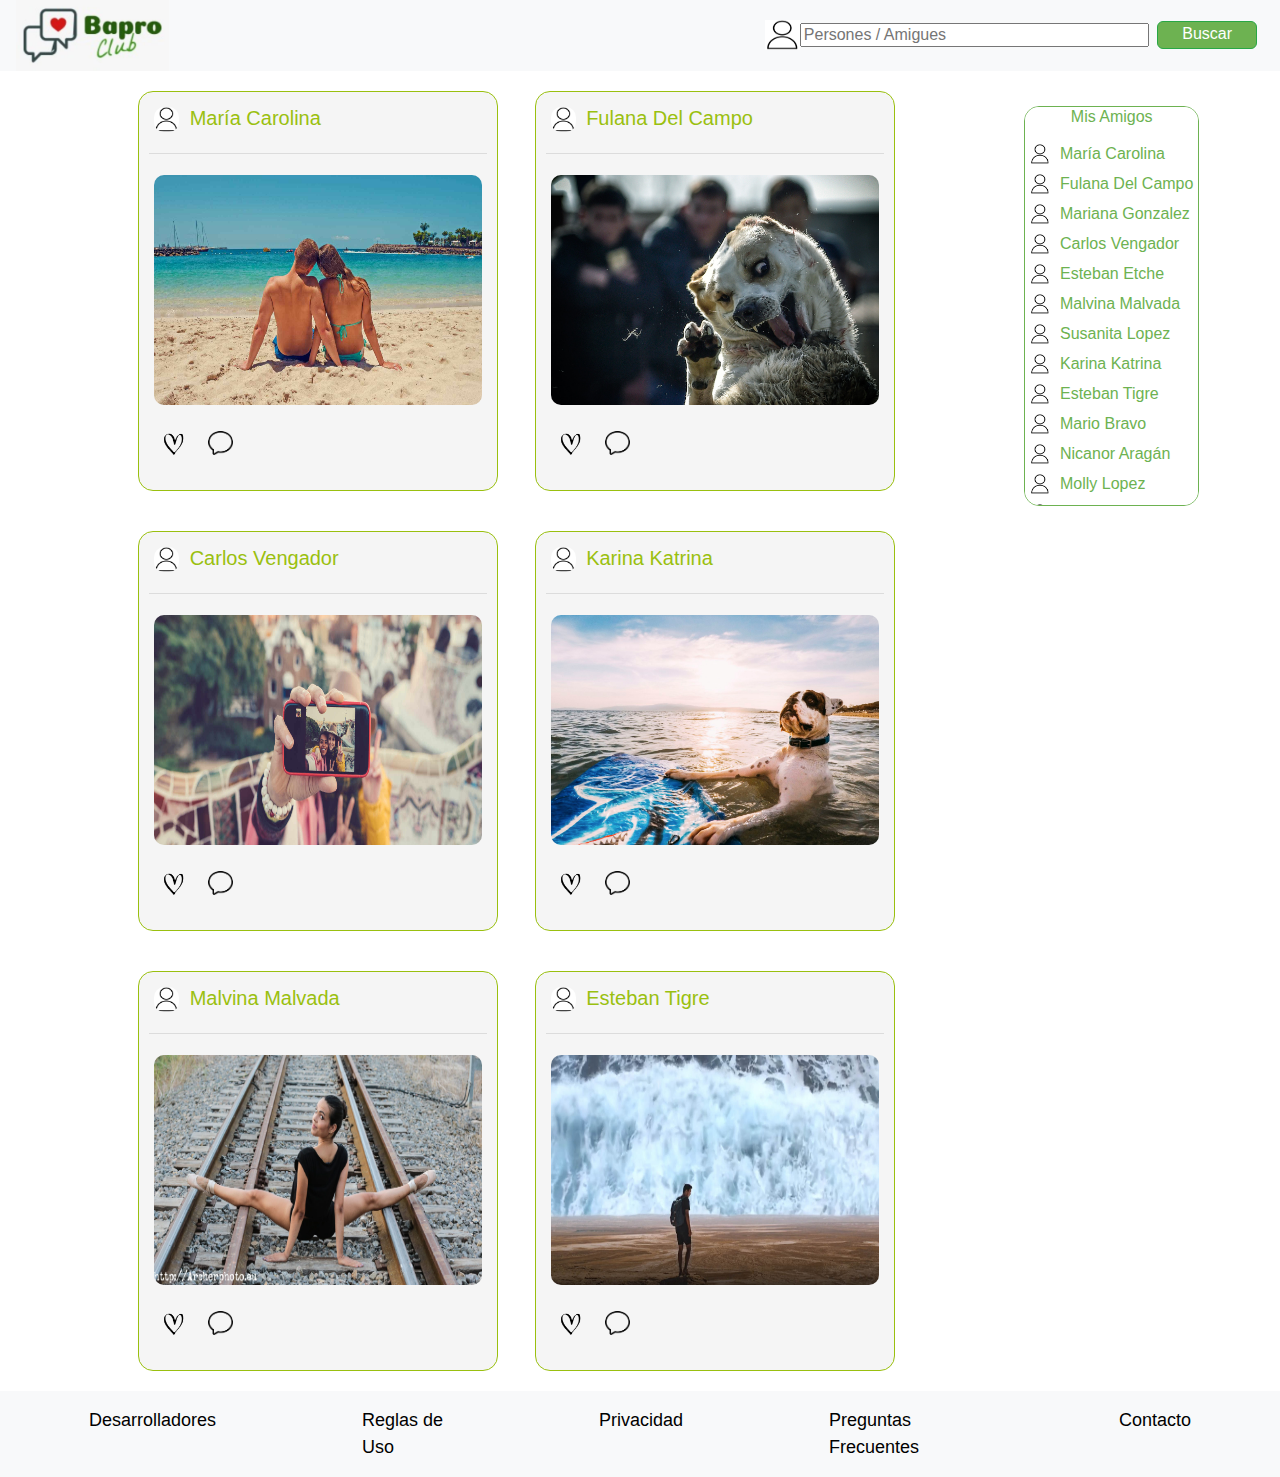
<file: Mi Muro.html>
<!DOCTYPE html>
<html lang="en">
<head>
    <meta charset="UTF-8">
    <meta name="viewport" content="width=device-width, initial-scale=1.0">
    <meta http-equiv="X-UA-Compatible" content="ie=edge">
    <title>Mi Muro</title>
    <script src="https://code.jquery.com/jquery-3.3.1.slim.min.js" integrity="sha384-q8i/X+965DzO0rT7abK41JStQIAqVgRVzpbzo5smXKp4YfRvH+8abtTE1Pi6jizo" crossorigin="anonymous"></script>
    <script src="https://cdnjs.cloudflare.com/ajax/libs/popper.js/1.14.7/umd/popper.min.js" integrity="sha384-UO2eT0CpHqdSJQ6hJty5KVphtPhzWj9WO1clHTMGa3JDZwrnQq4sF86dIHNDz0W1" crossorigin="anonymous"></script>
    <script src="https://stackpath.bootstrapcdn.com/bootstrap/4.3.1/js/bootstrap.min.js" integrity="sha384-JjSmVgyd0p3pXB1rRibZUAYoIIy6OrQ6VrjIEaFf/nJGzIxFDsf4x0xIM+B07jRM" crossorigin="anonymous"></script>   
    <link rel="stylesheet" href="https://stackpath.bootstrapcdn.com/bootstrap/4.3.1/css/bootstrap.min.css" integrity="sha384-ggOyR0iXCbMQv3Xipma34MD+dH/1fQ784/j6cY/iJTQUOhcWr7x9JvoRxT2MZw1T" crossorigin="anonymous">
    <link rel="stylesheet" href="estilos/estilosproyecto.css">
    
</head>
<body >
  <nav class="navbar navbar-expand-lg navbar-light bg-light margenNavBar footer">
    <div class="collapse navbar-collapse footer" id="navbarTogglerDemo01">
          <a class="navbar-brand" href="Mi Muro.html"><img class="navbar-brand" src="imagenes\LogoBaproClub.jpg"></abbr></a>
          <ul class="navbar-nav mr-auto mt-2 mt-lg-0"></ul>
          <form class="form-inline my-2 my-lg-0 ">
            <a href="nuevoPerfil.html"><img src="imagenes/iconoPerfil.jpg" style="width: 35px; height: 30px;"></a>
            <input class="buscadorNavBar mr-sm-2" type="fotos/personas/grupos" placeholder="Persones / Amigues" aria-label="fotos/personas/grupos">
            <button class="btn btn-outline-success my-2 my-sm-0 botonNavBar" type="submit">Buscar</button>
          </form>
    </div>
</nav>         
   
<div class="row">
   <div class="muro col-sm-8 offset-1">                  
      <main class="noticias">
                                     
                    <div class="divNoticias">
                        <img src="imagenes/iconoPerfil.jpg">                                      
                         <a href="nuevoPerfil.html">María Carolina</a>
                         <hr>
                         <div id="post" >
                         <post ><img src="imagenes/frase01.jpg"></post>
                         </div>
                             <div id="iconos">
                              <button id="meGusta" type="button" name="button"><img class="botonmegusta" src="imagenes/megusta.png"></button>                                            
                  
                                        
                                         <!--Aca empieza boton de comentar emergente-->  
                                        <button type="button" class="button" data-toggle="modal" data-target="#comentarModal" ><img src="imagenes/dialogo.png"></button>                                       
                                        <div class="modal fade emergenteDivRompeBolas" id="comentarModal" tabindex="-1" role="dialog" aria-labelledby="comentarModalLabel" aria-hidden="true">                        
                                            <div class="modal-dialog emergenteDivRompeBolas ">
                                                <div class="modal-content emergenteDivRompeBolas ">
                                                <textarea class="emergenteMail" id="message-text" placeholder="Usuario o email..." ></textarea>
                                                <br>
                                                <textarea class="emergenteComentar" id="message-text" placeholder="Comenta ésta Publicación..." ></textarea>
                                                 <br>                              
                                                <button type="button" class="emergenteBtnEnviar botonesGeneral">Enviar</button>
                                                <button type="button" data-dismiss="modal" 
                                                class="emergenteBtnCerrar botonesGeneral ">Cerrar</button>
                                               </div>
                                          
                                           </div>
                                       </div>
                                      </div>  
                                    </div>  
                                          <!--Aca termina  ventana emergente para comentar-->  





                                     
                                   
                                    <div  class="divNoticias">
                                        <img src="imagenes/iconoPerfil.jpg">
                                       
                                        <a href="perfil.html"> Fulana Del Campo</a>
                                        <hr>
                                          <div id="post" >
                                            <post ><img src="imagenes/frase02.jpg"></post>
                                          </div>
                                          <div id="iconos">
                                            <button id="meGusta" type="button" name="button"><img class="botonmegusta" src="imagenes/megusta.png"></button>

                                    
                                        
                                         <!--Aca empieza boton de comentar emergente-->  
                                        <button type="button" class="button" data-toggle="modal" data-target="#comentarModal" ><img src="imagenes/dialogo.png"></button>                                       
                                        <div class="modal fade emergenteDivRompeBolas" id="comentarModal" tabindex="-1" role="dialog" aria-labelledby="comentarModalLabel" aria-hidden="true">                        
                                            <div class="modal-dialog emergenteDivRompeBolas ">
                                                <div class="modal-content emergenteDivRompeBolas ">
                                                <textarea class="emergenteMail" id="message-text" placeholder="Usuario o email..." ></textarea>
                                                <br>
                                                <textarea class="emergenteComentar" id="message-text" placeholder="Comenta ésta Publicación..." ></textarea>
                                                 <br>                              
                                                <button type="button" class="emergenteBtnEnviar botonesGeneral">Enviar</button>
                                                <button type="button" data-dismiss="modal" 
                                                class="emergenteBtnCerrar botonesGeneral ">Cerrar</button>
                                               </div>
                                          
                                           </div>
                                       </div> 
                                       </div> 
                                    </div>
                                          <!--Aca termina  ventana emergente para comentar-->  

                        
                                      <div  class="divNoticias">
                                          <img src="imagenes/iconoPerfil.jpg">
                                         
                                          <a href="#"> Carlos Vengador</a>
                                          <hr>
                                            <div id="post" >
                                              <post ><img src="imagenes/frase03.jpg"></post>
                                            </div>
                                            <div id="iconos">
                                              <button id="meGusta" type="button" name="button"><img class="botonmegusta" src="imagenes/megusta.png"></button>

                                     
                                        
                                         <!--Aca empieza boton de comentar emergente-->  
                                        <button type="button" class="button" data-toggle="modal" data-target="#comentarModal" ><img src="imagenes/dialogo.png"></button>                                       
                                        <div class="modal fade emergenteDivRompeBolas" id="comentarModal" tabindex="-1" role="dialog" aria-labelledby="comentarModalLabel" aria-hidden="true">                        
                                            <div class="modal-dialog emergenteDivRompeBolas ">
                                                <div class="modal-content emergenteDivRompeBolas ">
                                                <textarea class="emergenteMail" id="message-text" placeholder="Usuario o email..." ></textarea>
                                                <br>
                                                <textarea class="emergenteComentar" id="message-text" placeholder="Comenta ésta Publicación..." ></textarea>
                                                 <br>                              
                                                <button type="button" class="emergenteBtnEnviar botonesGeneral">Enviar</button>
                                                <button type="button" data-dismiss="modal" 
                                                class="emergenteBtnCerrar botonesGeneral ">Cerrar</button>
                                               </div>
                                          
                                           </div>
                                       </div>
                                      </div>  
                                    </div>  
                                          <!--Aca termina  ventana emergente para comentar-->  


                        
                                        <div  class="divNoticias">
                                            <img src="imagenes/iconoPerfil.jpg">
                                            
                                            <a href="#">Karina Katrina</a>
                                            <hr>
                                              <div id="post" >
                                                <post ><img src="imagenes/frase04.jpg"></post>
                                              </div>
                                              <div id="iconos">
                                                <button id="meGusta" type="button" name="button"><img class="botonmegusta" src="imagenes/megusta.png"></button>

                                                  
                                        
                                         <!--Aca empieza boton de comentar emergente-->  
                                        <button type="button" class="button" data-toggle="modal" data-target="#comentarModal" ><img src="imagenes/dialogo.png"></button>                                       
                                        <div class="modal fade emergenteDivRompeBolas" id="comentarModal" tabindex="-1" role="dialog" aria-labelledby="comentarModalLabel" aria-hidden="true">                        
                                            <div class="modal-dialog emergenteDivRompeBolas ">
                                                <div class="modal-content emergenteDivRompeBolas ">
                                                <textarea class="emergenteMail" id="message-text" placeholder="Usuario o email..." ></textarea>
                                                <br>
                                                <textarea class="emergenteComentar" id="message-text" placeholder="Comenta ésta Publicación..." ></textarea>
                                                 <br>                              
                                                <button type="button" class="emergenteBtnEnviar botonesGeneral">Enviar</button>
                                                <button type="button" data-dismiss="modal" 
                                                class="emergenteBtnCerrar botonesGeneral ">Cerrar</button>
                                               </div>
                                          
                                           </div>
                                       </div>
                                      </div>  
                                    </div>  
                                          <!--Aca termina  ventana emergente para comentar-->  


                        
                                          <div  class="divNoticias">
                                              <img src="imagenes/iconoPerfil.jpg">                                             
                                              <a href="#"> Malvina Malvada</a>
                                              <hr>
                                                <div id="post" >
                                                  <post ><img src="imagenes/frase05.jpg"></post>
                                                </div>
                                                <div id="iconos">
                                                  <button id="meGusta" type="button" name="button"><img class="botonmegusta" src="imagenes/megusta.png"></button>

                                                    
                                        
                                         <!--Aca empieza boton de comentar emergente-->  
                                        <button type="button" class="button" data-toggle="modal" data-target="#comentarModal" ><img src="imagenes/dialogo.png"></button>                                       
                                        <div class="modal fade emergenteDivRompeBolas" id="comentarModal" tabindex="-1" role="dialog" aria-labelledby="comentarModalLabel" aria-hidden="true">                        
                                            <div class="modal-dialog emergenteDivRompeBolas ">
                                                <div class="modal-content emergenteDivRompeBolas ">
                                                <textarea class="emergenteMail" id="message-text" placeholder="Usuario o email..." ></textarea>
                                                <br>
                                                <textarea class="emergenteComentar" id="message-text" placeholder="Comenta ésta Publicación..." ></textarea>
                                                 <br>                              
                                                <button type="button" class="emergenteBtnEnviar botonesGeneral">Enviar</button>
                                                <button type="button" data-dismiss="modal" 
                                                class="emergenteBtnCerrar botonesGeneral ">Cerrar</button>
                                               </div>
                                          
                                           </div>
                                       </div>
                                      </div>  
                                    </div>  
                                          <!--Aca termina  ventana emergente para comentar-->  


                        
                                            <div  class="divNoticias">
                                                <img src="imagenes/iconoPerfil.jpg">
                                                
                                                <a href="#">Esteban Tigre</a>
                                                <hr>
                                                  <div id="post" >
                                                    <post ><img src="imagenes/frase06.jpg"></post>
                                                  </div>
                                                  <div id="iconos">
                                                    <button id="meGusta" type="button" name="button"><abbr title="amé"></abbr><img class="botonmegusta" src="imagenes/megusta.png"></abbr></button>

                                        
                                         <!--Aca empieza boton de comentar emergente-->  
                                        <button type="button" class="button" data-toggle="modal" data-target="#comentarModal" ><img src="imagenes/dialogo.png"></button>                                       
                                        <div class="modal fade emergenteDivRompeBolas" id="comentarModal" tabindex="-1" role="dialog" aria-labelledby="comentarModalLabel" aria-hidden="true">                        
                                            <div class="modal-dialog emergenteDivRompeBolas ">
                                                <div class="modal-content emergenteDivRompeBolas ">
                                                <textarea class="emergenteMail" id="message-text" placeholder="Usuario o email..." ></textarea>
                                                <br>
                                                <textarea class="emergenteComentar" id="message-text" placeholder="Comenta ésta Publicación..." ></textarea>
                                                 <br>                              
                                                <button type="button" class="emergenteBtnEnviar botonesGeneral">Enviar</button>
                                                <button type="button" data-dismiss="modal" 
                                                class="emergenteBtnCerrar botonesGeneral ">Cerrar</button>
                                               </div>
                                          
                                           </div>
                                       </div>
                                      </div>  
                                    </div>  
                                          <!--Aca termina  ventana emergente para comentar-->  


                        
                                </main>


            </div>
                            

              <!--

            <div class="notificaciones col-sm-2">
                <hr>
                <h3>María Carolina</h3>
                <hr>
                    <article>
                            <h6>Sugerencias</h6>
                            <hr>
                            <p>Entretenimiento/Anime</p>
                            
                            <div>
                                    <div class="bd-example">
                                            <div id="carouselExampleCaptions" class="carousel slide" data-ride="carousel">
                                              <ol class="carousel-indicators">
                                                <li data-target="#carouselExampleCaptions" data-slide-to="0" class="active"></li>
                                                <li data-target="#carouselExampleCaptions" data-slide-to="1"></li>
                                                <li data-target="#carouselExampleCaptions" data-slide-to="2"></li>
                                              </ol>
                                              <div class="carousel-inner">
                                                <div class="carousel-item active">
                                                  <img src="imagenes/princesa-mononoke.jpg" class="d-block w-100" alt="princesa-mononoke">
                                                  <div class="carousel-caption d-none d-md-block">
                                                   
                                                  </div>
                                                </div>
                                                <div class="carousel-item">
                                                  <img src="imagenes/fairy-tail-1.jpg" class="d-block w-100" alt="fairy-tail">
                                                  <div class="carousel-caption d-none d-md-block">
                                                  
                                                   
                                                  </div>
                                                </div>
                                                <div class="carousel-item">
                                                  <img src="imagenes/dragon ball.jpg" class="d-block w-100" alt="DragonBall">
                                                  <div class="carousel-caption d-none d-md-block">
                                                   
                                                    
                                                  </div>
                                                </div>
                                              </div>
                                              <a class="carousel-control-prev" href="#carouselExampleCaptions" role="button" data-slide="prev">
                                                <span class="carousel-control-prev-icon" aria-hidden="true"></span>
                                                <span class="sr-only">Previous</span>
                                              </a>
                                              <a class="carousel-control-next" href="#carouselExampleCaptions" role="button" data-slide="next">
                                                <span class="carousel-control-next-icon" aria-hidden="true"></span>
                                                <span class="sr-only">Next</span>
                                              </a>
                                            </div>
                                          </div>
                                         
                                          <a href="#">Seguir</a>   
                            </div>
                    </article>

                    <article>
                             <h6>EVENTOS</h6>
                             <hr>
                             <ul class= "eventos" type="none">
                                    
                                    <li><a href="#">Cumpleaños</a></li>
                                    <li><a href="#">Aniversarios</a></li>
                                    <li><a href="#">Recordatorios</a></li>
                                  </ul>
                                
                                  <h6>WATCH</h6>
                                  <hr>
                                  <ul class= "watch" type="none">
                                        <li><a href="#">Favoritos</a></li>
                                      
                                        <li><a href="#">Guardados</a></li>
                                      </ul>
                    </article>

                    
            </div>
                  -->

                 

            <div class="chat ">
              
                    <div id="chat">
           
                            <h6>  Mis Amigos</h6>
                      </div> 
                      
                      <div id="chat">
                         
                          <div class="personaChat"><img src="imagenes/iconoPerfil.jpg"></div>
                          <div class="personaChat2 "><a href="nuevoPerfil.html">María Carolina</a></div> 
                      
                    </div> 
              
                    <div id="chat">
                         
                        <div class="personaChat"><img src="imagenes/iconoPerfil.jpg"></div>
                        <div class="personaChat2"><a href="perfil.html">Fulana Del Campo</a></div> 
                    
                  </div> 
                  
                  <div id="chat">
                     
                      <div class="personaChat"><img src="imagenes/iconoPerfil.jpg"></div>
                      <div class="personaChat2"><a href="#">Mariana Gonzalez</a></div> 
                  
                </div>
              
                <div id="chat">
                         
                    <div class="personaChat"><img src="imagenes/iconoPerfil.jpg"></div>
                    <div class="personaChat2"><a href="#">Carlos Vengador</a></div> 
                
              </div> 
              
              <div id="chat">
                 
                  <div class="personaChat"><img src="imagenes/iconoPerfil.jpg"></div>
                  <div class="personaChat2"><a href="#">Esteban Etche</a></div> 
              
              </div>
              <div id="chat">
                         
                  <div class="personaChat"><img src="imagenes/iconoPerfil.jpg"></div>
                  <div class="personaChat2"><a href="#">Malvina Malvada</a></div> 
              
              </div> 
              
              <div id="chat">
               
                <div class="personaChat"><img src="imagenes/iconoPerfil.jpg"></div>
                <div class="personaChat2"><a href="#">Susanita Lopez</a></div> 
              
              </div> 
              
              <div id="chat">
               
              <div class="personaChat"><img src="imagenes/iconoPerfil.jpg"></div>
              <div class="personaChat2"><a href="#">Karina Katrina</a></div> 
              
              </div> 
              
              <div id="chat">
               
              <div class="personaChat"><img src="imagenes/iconoPerfil.jpg"></div>
              <div class="personaChat2"><a href="#">Esteban Tigre</a></div> 
              
              </div> 
              
              <div id="chat">
              
              <div class="personaChat"><img src="imagenes/iconoPerfil.jpg"></div>
              <div class="personaChat2"><a href="#">Mario Bravo</a></div> 
              
              </div>
              <div id="chat">
              
                  <div class="personaChat"><img src="imagenes/iconoPerfil.jpg"></div>
                  <div class="personaChat2"><a href="#">Nicanor Aragán</a></div> 
                  
                  </div>
                  
                  <div id="chat">
                   
                  <div class="personaChat"><img src="imagenes/iconoPerfil.jpg"></div>
                  <div class="personaChat2"><a href="#">Molly Lopez</a></div> 
                  
                  </div> 
                  
                  <div id="chat">
                  
                  <div class="personaChat"><img src="imagenes/iconoPerfil.jpg"></div>
                  <div class="personaChat2"><a href="#">Maia Perruna</a></div> 
                  
                  </div>
                  <div id="chat">
                  
                      <div class="personaChat"><img src="imagenes/iconoPerfil.jpg"></div>
                      <div class="personaChat2"><a href="#">Toto Poroto</a></div> 
                      
                      </div>
                      <div id="chat">
              
                        <div class="personaChat"><img src="imagenes/iconoPerfil.jpg"></div>
                        <div class="personaChat2"><a href="#">Mario Bravo</a></div> 
                        
                        </div>
                        <div id="chat">
                        
                            <div class="personaChat"><img src="imagenes/iconoPerfil.jpg"></div>
                            <div class="personaChat2"><a href="#">Nicanor Aragán</a></div> 
                            
                            </div>
                            
                            <div id="chat">
                             
                            <div class="personaChat"><img src="imagenes/iconoPerfil.jpg"></div>
                            <div class="personaChat2"><a href="#">Molly Lopez</a></div> 
                            
                            </div> 
                            
                            <div id="chat">
                            
                            <div class="personaChat"><img src="imagenes/iconoPerfil.jpg"></div>
                            <div class="personaChat2"><a href="#">Maia Perruna</a></div> 
                            
                            </div>
                            <div id="chat">
                            
                                <div class="personaChat"><img src="imagenes/iconoPerfil.jpg"></div>
                                <div class="personaChat2"><a href="#">Toto Poroto</a></div> 
                                
                                </div>
                      
              
                  </div>
            </div>
            <footer>
              <div class="row content ">                 
                 <nav class="pie ">
                    <nav class="navbar navbar-expand-lg navbar-light bg-light ">
                     <ul class="navbar-nav ">                           
                         <li class="nav-item">
                         <a class="nav-link footerYBarraSupGeneral hoverOrange" href="#">Desarrolladores</a>
                         </li>
                         <li class="nav-item active">
                         <a class="nav-link footerYBarraSupGeneral hoverOrange" href="#">Reglas de Uso </a>
                         </li>
                         <li class="nav-item">
                         <a class="nav-link footerYBarraSupGeneral hoverOrange" href="#">Privacidad</a>
                         </li>
                         <li class="nav-item">
                         <a class="nav-link footerYBarraSupGeneral hoverOrange" href="FAQ.html">Preguntas Frecuentes</a>
                         </li>
                         <li class="nav-item">
                         <a class="nav-link footerYBarraSupGeneral hoverOrange" href="contacto.html">Contacto</a>
                         </li>
                       </ul>
                    </nav>
                  </nav>                    
              </div>
          </footer>
              

     </div>
     <script src="js/Mi Muro.js"></script>
     <script src="https://code.jquery.com/jquery-3.3.1.slim.min.js" integrity="sha384-q8i/X+965DzO0rT7abK41JStQIAqVgRVzpbzo5smXKp4YfRvH+8abtTE1Pi6jizo" crossorigin="anonymous"></script>
    <script src="https://cdnjs.cloudflare.com/ajax/libs/popper.js/1.14.7/umd/popper.min.js" integrity="sha384-UO2eT0CpHqdSJQ6hJty5KVphtPhzWj9WO1clHTMGa3JDZwrnQq4sF86dIHNDz0W1" crossorigin="anonymous"></script>
    <script src="https://stackpath.bootstrapcdn.com/bootstrap/4.3.1/js/bootstrap.min.js" integrity="sha384-JjSmVgyd0p3pXB1rRibZUAYoIIy6OrQ6VrjIEaFf/nJGzIxFDsf4x0xIM+B07jRM" crossorigin="anonymous"></script>
   </body>  
</html>
</file>
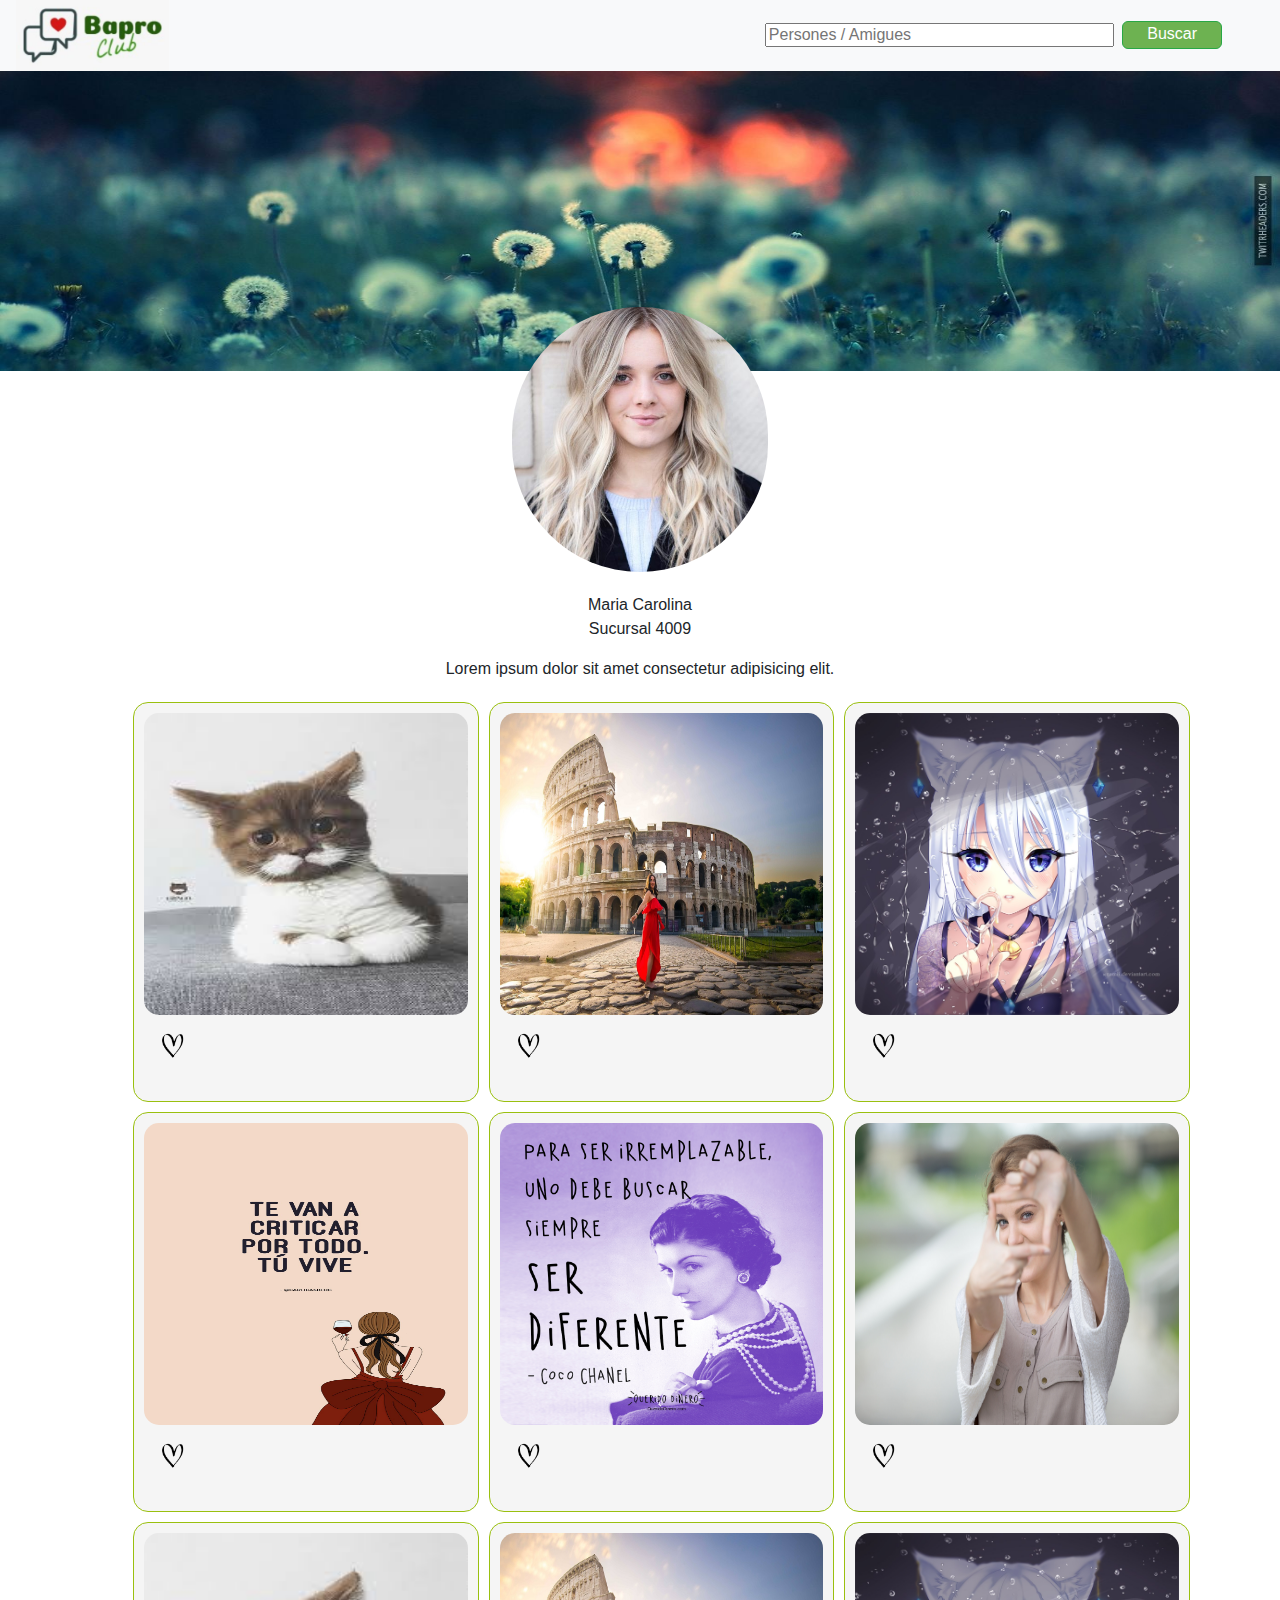
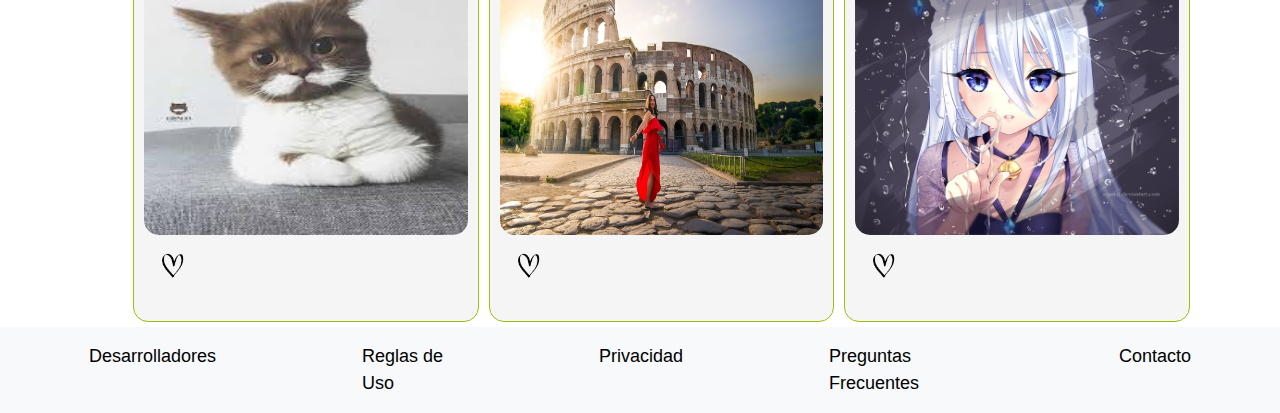
<file: nuevoPerfil.html>
<!DOCTYPE html>
<html lang="en">
<head>
    <meta charset="UTF-8">
    <meta name="viewport" content="width=device-width, initial-scale=1.0">
    <meta http-equiv="X-UA-Compatible" content="ie=edge">
    <script src="https://code.jquery.com/jquery-3.3.1.slim.min.js" integrity="sha384-q8i/X+965DzO0rT7abK41JStQIAqVgRVzpbzo5smXKp4YfRvH+8abtTE1Pi6jizo" crossorigin="anonymous"></script>
    <script src="https://cdnjs.cloudflare.com/ajax/libs/popper.js/1.14.7/umd/popper.min.js" integrity="sha384-UO2eT0CpHqdSJQ6hJty5KVphtPhzWj9WO1clHTMGa3JDZwrnQq4sF86dIHNDz0W1" crossorigin="anonymous"></script>
    <script src="https://stackpath.bootstrapcdn.com/bootstrap/4.3.1/js/bootstrap.min.js" integrity="sha384-JjSmVgyd0p3pXB1rRibZUAYoIIy6OrQ6VrjIEaFf/nJGzIxFDsf4x0xIM+B07jRM" crossorigin="anonymous"></script>
    <link rel="stylesheet" href="https://stackpath.bootstrapcdn.com/bootstrap/4.3.1/css/bootstrap.min.css" integrity="sha384-ggOyR0iXCbMQv3Xipma34MD+dH/1fQ784/j6cY/iJTQUOhcWr7x9JvoRxT2MZw1T" crossorigin="anonymous">
    <link rel="stylesheet" href="estilos\estilosproyecto.css">
    <meta name="viewport" content="width=device-width, initial-scale=1.0">
    <title>Mi Perfil</title>
</head>
<body class="bodyPerfil">
        <nav class="navbar navbar-expand-lg navbar-light bg-light margenNavBar">
            <div class="collapse navbar-collapse" id="navbarTogglerDemo01">
                  <a class="navbar-brand" href="Mi Muro.html"><img class="navbar-brand" src="imagenes\LogoBaproClub.jpg"></abbr></a>
                  <ul class="navbar-nav mr-auto mt-2 mt-lg-0"> </ul>
                  <form class="form-inline my-2 my-lg-0">
                    <input class="buscadorNavBar mr-sm-2" type="fotos/personas/grupos" placeholder="Persones / Amigues" aria-label="fotos/personas/grupos">
                    <button class="btn btn-outline-success my-2 my-sm-0 botonNavBar" type="submit">Buscar</button>
                  </form>
            </div>
        </nav>

    <header class="headerDePerfil">
        <img src="imagenes\dandelion.jpg" class="imagenDePortada" alt="">
    </header>
    <div class="divDeImagenDePerfil"><img   src="imagenes\persona.jpg" class="imagenDePerfilNueva" alt=""></div>
    <p class="datosPersonales"> Maria Carolina <br> Sucursal 4009</p>
    <p class="bio">Lorem ipsum dolor sit amet consectetur adipisicing elit. </p>

    <main class="mainPerfilNuevo"> 

<div class="posteosPerfilNuevo">
  <img class="posteosDePerfil" src="imagenes\perfil01.jpg" alt="">
  <button id="meGusta" type="button" name="button"><abbr title="amé"></abbr><img class="botonmegusta" src="imagenes/megusta.png" ></abbr></button>
  
  </div>
<div class="posteosPerfilNuevo">
  <img class="posteosDePerfil" src="imagenes\perfil02.jpg" alt="">
  <button id="meGusta" type="button" name="button"><abbr title="amé"></abbr><img class="botonmegusta" src="imagenes/megusta.png" ></abbr></button>
</div>
<div class="posteosPerfilNuevo">
  <img class="posteosDePerfil" src="imagenes\perfil03.jpg" alt="">
  <button id="meGusta" type="button" name="button"><abbr title="amé"></abbr><img class="botonmegusta" src="imagenes/megusta.png"></abbr></button>
</div>
<div class="posteosPerfilNuevo">
  <img class="posteosDePerfil" src="imagenes\perfil04.jpg" alt="">
  <button id="meGusta" type="button" name="button"><abbr title="amé"></abbr><img class="botonmegusta" src="imagenes/megusta.png"></abbr></button>
</div>
<div class="posteosPerfilNuevo">
  <img class="posteosDePerfil" src="imagenes\perfil05.jpg" alt="">
  <button id="meGusta" type="button" name="button"><abbr title="amé"></abbr><img class="botonmegusta" src="imagenes/megusta.png"></abbr></button>
</div>
<div class="posteosPerfilNuevo">
  <img class="posteosDePerfil" src="imagenes\perfil06.jpg" alt="">
  <button id="meGusta" type="button" name="button"><abbr title="amé"></abbr><img class="botonmegusta" src="imagenes/megusta.png"></abbr></button>
</div>
<div class="posteosPerfilNuevo">
  <img class="posteosDePerfil" src="imagenes\perfil01.jpg" alt="">
  <button id="meGusta" type="button" name="button"><abbr title="amé"></abbr><img class="botonmegusta" src="imagenes/megusta.png"></abbr></button>
</div>
<div class="posteosPerfilNuevo">
  <img class="posteosDePerfil" src="imagenes\perfil02.jpg" alt="">
  <button id="meGusta" type="button" name="button"><abbr title="amé"></abbr><img class="botonmegusta" src="imagenes/megusta.png"></abbr></button>
</div>
<div class="posteosPerfilNuevo">
  <img class="posteosDePerfil" src="imagenes\perfil03.jpg" alt="">
  <button id="meGusta" type="button" name="button"><abbr title="amé"></abbr><img class="botonmegusta" src="imagenes/megusta.png"></abbr></button>
</div>
  
  </main>



<footer>
  <div class="row content ">                 
     <nav class="pie ">
        <nav class="navbar navbar-expand-lg navbar-light bg-light ">
         <ul class="navbar-nav ">                           
             <li class="nav-item">
             <a class="nav-link footerYBarraSupGeneral hoverOrange" href="#">Desarrolladores</a>
             </li>
             <li class="nav-item active">
             <a class="nav-link footerYBarraSupGeneral hoverOrange" href="#">Reglas de Uso </a>
             </li>
             <li class="nav-item">
             <a class="nav-link footerYBarraSupGeneral hoverOrange" href="#">Privacidad</a>
             </li>
             <li class="nav-item">
             <a class="nav-link footerYBarraSupGeneral hoverOrange" href="FAQ.html">Preguntas Frecuentes</a>
             </li>
             <li class="nav-item">
             <a class="nav-link footerYBarraSupGeneral hoverOrange" href="contacto.html">Contacto</a>
             </li>
           </ul>
        </nav>
      </nav>                    
  </div>
</footer>
<script src="js/nuevoPerfil.js"></script>    
</body>
</html>
</file>
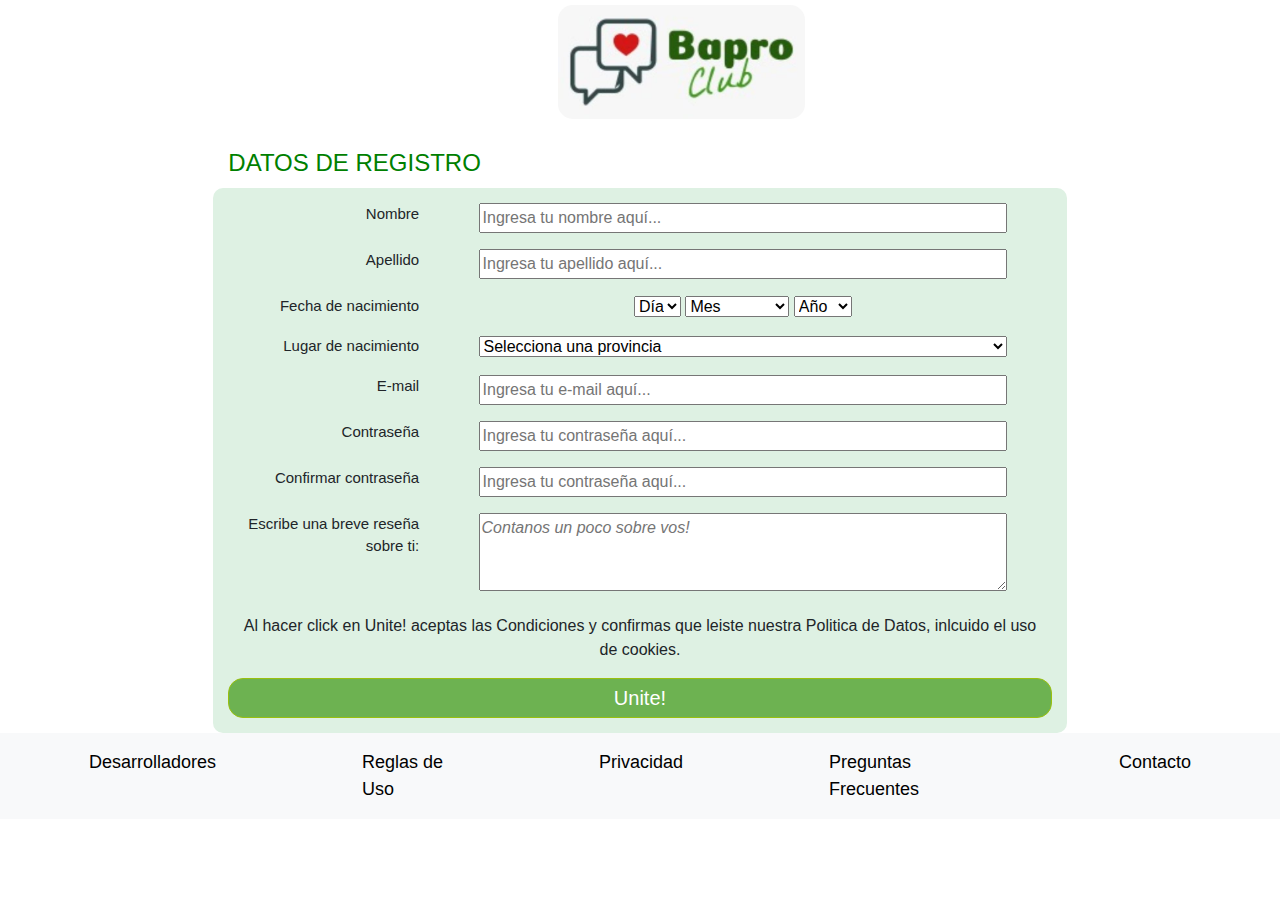
<file: registro.html>
<!DOCTYPE html>
<html lang="en">
<head>
    <meta charset="UTF-8">
    <meta name="viewport" content="width=device-width, initial-scale=1.0">
    <meta http-equiv="X-UA-Compatible" content="ie=edge">
    <title>Registro</title>
    <script src="js/ScriptRegistro.js"></script>
    <link rel="stylesheet" href="https://stackpath.bootstrapcdn.com/bootstrap/4.3.1/css/bootstrap.min.css" integrity="sha384-ggOyR0iXCbMQv3Xipma34MD+dH/1fQ784/j6cY/iJTQUOhcWr7x9JvoRxT2MZw1T" crossorigin="anonymous">
    <link rel="stylesheet" href="estilos\estilosproyecto.css">
</head>
<body  >
    <div class="container-fuid containerLogin" >

     <main class="formulario-registro row inscripcion">

        <div class="col-xs-12  col-md-8 offset-md-2 ">
            <form class="form-signin">
                <a href="index.html"><img class="img1login" src="imagenes\LogoBaproClub.jpg" alt="" style="border-radius: 15px;"></a>
               
            </form>
        </div>

        <div class="offset-md-2 col-md-8">
          <h4>DATOS DE REGISTRO</h4>
            <form class="row" action="home.html" method="POST">
              <p class="col-md-3 text-form">Nombre</p>
            <p class="col-md-9">
              <input class=" input-registro inputNombre"  type="text" name="Nombre" placeholder="Ingresa tu nombre aquí..."><br><span class="spanErrorEstilo error-inputNombre"  ></span>

            </p>
            <p class="col-md-3 text-form">Apellido</p>
            <p class="col-md-9">
              <input  class="input-registro inputApellido" type="text" name="Apellido" placeholder="Ingresa tu apellido aquí..."><br><span class="spanErrorEstilo error-inputApellido" ></span>
            </p>           
            <p class="col-md-3 text-form">Fecha de nacimiento</p>
            <p class="col-md-9">

              <select class="dia" id="dia" name="dia">
                <option selected hidden value="0">Día</option>
                <option value="01">01</option>
                <option value="02">02</option>
                <option value="03">03</option>
                <option value="04">04</option>
                <option value="05">05</option>
                <option value="06">06</option>
                <option value="07">07</option>
                <option value="08">08</option>
                <option value="09">09</option>
                <option value="10">10</option>
                <option value="11">11</option>
                <option value="12">12</option>
                <option value="13">13</option>
                <option value="14">14</option>
                <option value="15">15</option>
                <option value="16">16</option>
                <option value="17">17</option>
                <option value="18">18</option>
                <option value="19">19</option>
                <option value="20">20</option>
                <option value="21">21</option>
                <option value="22">22</option>
                <option value="23">23</option>
                <option value="24">24</option>
                <option value="25">25</option>
                <option value="26">26</option>
                <option value="27">27</option>
                <option value="28">28</option>
                <option value="29">29</option>
                <option value="30">30</option>
                <option value="31">31</option>
              </select>
              <select class="mes" id="mes" name="mes">
                <option selected hidden value="0">Mes</option>
                <option value="01">Enero</option>
                <option value="02">Febrero</option>
                <option value="03">Marzo</option>
                <option value="04">Abril</option>
                <option value="05">Mayo</option>
                <option value="06">Junio</option>
                <option value="07">Julio</option>
                <option value="08">Agosto</option>
                <option value="09">Septiembre</option>
                <option value="10">Octubre</option>
                <option value="11">Noviembre</option>
                <option value="12">Diciembre</option>
              </select>
              <select class="anio" id="anio" name="anio">
                <option selected hidden value="0">Año</option>
                <option value="2010">2010</option>
                <option value="2009">2009</option>
                <option value="2008">2008</option>
                <option value="2007">2007</option>
                <option value="2006">2006</option>
                <option value="2005">2005</option>
                <option value="2004">2004</option>
                <option value="2003">2003</option>
                <option value="2002">2002</option>
                <option value="2001">2001</option>
                <option value="2000">2000</option>
                <option value="1999">1999</option>
                <option value="1998">1998</option>
                <option value="1997">1997</option>
                <option value="1996">1996</option>
                <option value="1995">1995</option>
                <option value="1994">1994</option>
                <option value="1993">1993</option>
                <option value="1992">1992</option>
                <option value="1991">1991</option>
                <option value="1990">1990</option>
                <option value="1989">1989</option>
                <option value="1988">1988</option>
                <option value="1987">1987</option>
                <option value="1986">1986</option>
                <option value="1985">1985</option>
                <option value="1984">1984</option>
                <option value="1983">1983</option>
                <option value="1982">1982</option>
                <option value="1981">1981</option>
                <option value="1980">1980</option>
                <option value="1979">1979</option>
                <option value="1978">1978</option>
                <option value="1977">1977</option>
                <option value="1976">1976</option>
                <option value="1975">1975</option>
                <option value="1974">1974</option>
                <option value="1973">1973</option>
                <option value="1972">1972</option>
                <option value="1971">1971</option>
                <option value="1970">1970</option>
                <option value="1969">1969</option>
                <option value="1968">1968</option>
                <option value="1967">1967</option>
                <option value="1966">1966</option>
                <option value="1965">1965</option>
                <option value="1964">1964</option>
                <option value="1963">1963</option>
                <option value="1962">1962</option>
                <option value="1961">1961</option>
                <option value="1960">1960</option>
                <option value="1959">1959</option>
                <option value="1958">1958</option>
                <option value="1957">1957</option>
                <option value="1956">1956</option>
                <option value="1955">1955</option>
                <option value="1954">1954</option>
                <option value="1953">1953</option>
                <option value="1952">1952</option>
                <option value="1951">1951</option>
                <option value="1950">1950</option>
              </select><span class="spanErrorEstilo errorFecha"></span>


            </p>

            <p class="col-md-3 text-form">Lugar de nacimiento</p>
            <p class="col-md-9">
              <select class="provincias" id="provincias" style="width:90%;" name="">
                <option class="optionProvincias" value= "0">Selecciona una provincia</option>
              </select><br><span class=" spanErrorEstilo errorProvincias"></span>
            </p>

            <p class="col-md-3 text-form">E-mail</p>
            <p class="col-md-9">
              <input  class=" input-registro inputEmail" type="email" name="email" placeholder="Ingresa tu e-mail aquí..."><br><span class="spanErrorEstilo error-inputEmail"  ></span>
            </p>
            <p class="col-md-3 text-form">Contraseña</p>
            <p class="col-md-9">
              <input  class=" input-registro inputContrasenia" type="password" name="password" placeholder="Ingresa tu contraseña aquí..."><br><span class="spanErrorEstilo error-contrasenia"></span>
            </p>
            <p class="col-md-3 text-form">Confirmar contraseña</p>
            <p class="col-md-9" >
              <input   class=" input-registro inputConfirmContrasenia" type="password" name="password" placeholder="Ingresa tu contraseña aquí..."><br><span class="spanErrorEstilo error-confirmContrasenia"></span>
            </p>
            <p class="col-md-3 text-form">Escribe una breve reseña sobre ti:</p>
            <p class="col-md-9">
              <textarea name="" class="inputTextSobreVos" cols="30" rows="3" placeholder="Contanos un poco sobre vos! "></textarea><br><span class="spanErrorEstilo error-inputTextSobreVos"  ></span>
            </p>

            <p class="col-md-12">
              Al hacer click en Unite! aceptas las Condiciones y confirmas que leiste nuestra Politica de Datos, inlcuido el uso de cookies.
            </p>
            <button action="" class="btn btn-sm btn-outline-secondary btn-primary Unite botonesGeneral " type="button" href="home.html">Unite!</button>
        </div>

        <div class="col-md-2">

        </div>
     </main>

    </div>

    <footer>
      <div class="row content ">                 
         <nav class="pie ">
            <nav class="navbar navbar-expand-lg navbar-light bg-light ">
             <ul class="navbar-nav ">                           
                 <li class="nav-item">
                 <a class="nav-link footerYBarraSupGeneral hoverOrange" href="#">Desarrolladores</a>
                 </li>
                 <li class="nav-item active">
                 <a class="nav-link footerYBarraSupGeneral hoverOrange" href="#">Reglas de Uso </a>
                 </li>
                 <li class="nav-item">
                 <a class="nav-link footerYBarraSupGeneral hoverOrange" href="#">Privacidad</a>
                 </li>
                 <li class="nav-item">
                 <a class="nav-link footerYBarraSupGeneral hoverOrange" href="FAQ.html">Preguntas Frecuentes</a>
                 </li>
                 <li class="nav-item">
                 <a class="nav-link footerYBarraSupGeneral hoverOrange" href="contacto.html">Contacto</a>
                 </li>
               </ul>
            </nav>
          </nav>                    
      </div>
  </footer>

</body>
</html>
</file>
<file: estilos/estilosproyecto.css>
/*CONIGURACIONES GENERALES*/

.hoverOrange:hover{         /*para hacer las letras naranjas cuando mouse*/
  color:rgb(109,178,81) !important;
  font-weight: bold;
 }

 .botonesGeneral{
   color: white;
   background-color:rgb(109,178,81) !important; 
   border-radius: 15px;
 }

 .botonesGeneral:hover {       
   background-color:rgb(113, 211, 74) !important; 
 }

 .footerYBarraSupGeneral{
   color:black !important;
   font-size: 18px !important;
   margin-left: 65px;
   margin-right:65px;
   padding: 8px;  
   }
  
   .pie{
     width: 100%;
     
   }

   .spanErrorEstilo{
    color:rgb(212,23,23); 
    font-size: 15px;
    font-weight: bold;
   }


.navbar-brand{
  width: 35%;
  height: 10%;
  margin: 0px 0px 0px 0px ;
  padding: 0px 0px 0px 0px ;
}


.margenNavBar{
  padding-top: 0%;
  padding-bottom: 0%;
}
.buscadorNavBar{
  width: 70% !important;
  height: 100%;
  
}
.form-inline{
  width: 40% !important;
  
}
.botonNavBar{
  width: 20%;
  height: 28px !important;
  padding-top: 0%;
  color: white;
   background-color:rgb(109,178,81);
   border-radius: 6px;
}
.botonNavBar:hover{
  background-color:rgb(113, 211, 74);
}
.iconoPerfil{
  height: 80%;
  width: 10%;
  position:relative;
  margin-left: 0%;

}

.bodyPerfil{
  overflow-x:hidden;
}


/* .. acá empiezan estilos del index nuevo......*/
.box11{
  overflow: hidden;
}

.respIndex{
  width: 100% !important;
  height: 78%;
}


@media(max-width:1024px){
  .box11, .login11, .loginRapido, .login-form{
    width: 100% !important;
  margin-left: 0% !important;
  margin-right: 0%;
  height:75%;
  }
}

.form-control{
  width: 385px !important;
  padding: 0% 0% 0% 0%;
}

@media(max-width:1024px){
  .form-control{
    width: 90% !important;
  margin-left: 5% !important;
  margin-right: 5% !important;
  }
}


.registrateAca{
  margin-left: 15%;
  margin-right: 15%;
}


.ingresaATuCuenta{
  margin-left: 10%;
  margin-right: 10%;
}


.logo11{
  height: 250px;
  width: 40%;
  float:left;
  margin: 0px;
}
.logo11 img.imgIndex{
  width: 80%;
  height: 80%;
}


@media(max-width:1024px){
  .logo11{
    display: none;
  }
}

.logo11 img{
  height: 170px;
  width: 65%;
  position: relative;
  left: 20px;
  top: 25px;
}



.paddingNavbar{
  padding-right: 0px !important;

}

.login11{
  height: 320px;
  width: 60%;
  float:left;
  margin: 0px;
  font-size: 21px;
  background-color: white;
}


.login-form{
  width: 90%;
  padding: 0px;
}
.form-centrado{
  font-size: 18px;
  padding-left:25%;
  padding-top: 10px;
  color: green;
}
.loginRapido{
  font-size: 15px;
  background-color: white;
}

.label-text{
  margin-top: 10px;
}
.carrousel1{
  width: 100%;
}

.elMundoNecesita{
  text-align: center;
}
.elMundoNecesitaTamaño{
  font-size: 30px !important;
}

/* ......hasta acá lo q serían estilos del index nuevo......*/

.muro{

}
.notificaciones article{
  background-color:rgb(224, 247, 224);
  border:  #9AC00F 1px solid;
  height:270px;
  margin-top: 20px;
  padding: 10px;
}
.notificaciones article h6{
  color: grey;
}



.chat{
  
  margin-top: 35px;
  border: rgb(109,178,81) solid 1px ;
  border-radius: 15px;
  width: fit-content;
  height: 400px;
  position: fixed;
  margin-left: 80%;
  overflow-y: scroll;  
}

@media (max-width: 800px){
  .chat{
    display: none;
  }
  
} 



#chat h6{
  text-align: center;
}
.personaChat2 a{
  color: rgb(109,178,81); 
}

div.row {
    margin: 0px 0px;
    padding: 0px 0px;
  }



  body nav , .contenedorLogin{
      background-color: #9AC00F;
  }

  nav{
      background-color:black;
  }

  nav div img{
      height: 80px;
      width: 80px;

  }
  nav ul li a{
      font-size: 18pt;
  }
  .watch, .novedades, .eventos{
      background-color:rgb(224, 247, 224) ;

  }


  #chat{
    
    color: rgb(109,178,81);
    background-color: white;
    height: 30px;
      width: 100%;
      box-sizing: border-box;
      overflow:hidden;



  }
   .personaChat, .personaChat2{
    float:left;
    margin: 5px;

    box-sizing: border-box;
   }

  #chat img{
    height: 20px;
      width: 20px;
  }

  .barra nav ul li a{
      font-size: 13pt;
  }


  .noticias{
      overflow:hidden;

  }
#comentarModal, #compartirModal{
   /* border:none;
    width:390px;
    height: 450px;
    background-color:none;
    padding: 0px ;
    margin: 30px; d
    padding: 10px; 
    box-sizing: border-box 100px;
    box-sizing:border-box;  */  
    
    width:25%;
    height: 50%;
    float:left;
    margin-left:35% !important;
    margin-top: 10% !important;    
    font-size: 15pt;
    overflow:hidden;    
    border-radius: 15px;
    margin: 0px 0px 0px 0px;
    padding: 0px 0px 0px 0px ;
} 

@media(max-width: 1024px){
  #comentarModal, #compartirModal{
    width: 80% !important;
    margin-left: 10% !important;
    margin-right: 10% !important;
  }
}

.emergenteDivRompeBolas{            /*son los divs internos de las ventanas emergentes*/
width:100%;
 height:100%;
 border: none !important;
 margin-bottom: 0px !important;
 padding-bottom: 15px !important;
 background-color: rgb(109,178,81); 
}

@media(max-width:1024px){
  .emergenteDivRompeBolas{
    width: 100% !important;
    margin-left: 0% !important;
    margin-right: 0% !important;
    
  }
}

.emergenteMail{
  width: 95%;
  height: 15%;
  margin-left: 5%;
  margin-right: 5%;  
  font-size: 15px;
  border-radius: 15px;
}

.emergenteComentar{
  width: 95%;
  height: 50%;
  margin-left: 5%;
  margin-right: 5%; 
  font-size: 15px;
  border-radius: 15px;
}

.emergenteBtnEnviar{
  width: 95%;
  height: 15%;
  margin-left: 5%;
  margin-right: 5%;  

}
.emergenteBtnCerrar{
  width: 95%;
  height: 15%;
  margin-left: 5%;
  margin-right: 5%;  

}

  .noticias .divNoticias {    

    background-color: whitesmoke!important;
    border: #9AC00F 1px solid;
    padding: 10px;
    margin: 20px;
    box-sizing: border-box 100px;
    width:360px;
    height: 400px;
    float:left;
    margin-left:2%;
    box-sizing:border-box;
    font-size: 15pt;
    overflow:hidden;
    background-color: rgb(224, 247, 224);
    border-radius: 15px;
    }
    div.divNoticias a{
      color: #9AC00F ;
            
    }
    
  .noticias div img{
      height: 35px;
      width: 35px;
      border-radius: 15px;
      padding: 5px;
  }
  

  @media(max-width: 360px){
   .noticias div{
  width: 90% !important;      
    }
   #post  img{
     width: 60%;
     height: 30%;
   }
  }

  #post{
    border: none;
    margin-bottom: 15px;
    width:100%;
    height: 240px;
    float:left;
    box-sizing:border-box;
  }

  #iconos{
    border: none;
    width: 100%;
    height: 40px;
    margin: 1px;
    overflow:hidden;
  }
  

 
   #meGusta, #compartir, .button{

    float:left;
    background: none;
    border: none;

   }

  #post img{
      width: 100%;
      height:100%;

  }
  .pie nav ul li a{
      font-size: 13pt;

  }
/*-----empieza Contacto ----*/
  /* aca comienza el encabezado*/
  #encabezado-registro{
      background-color: #9AC00F;
      height: 132px;
  }

  header p{
      display: inline;
  }

  .formulario-contact .row{
  background-color:rgb(222, 241, 227);
  border-radius: 10px 10px 10px 10px;
  -moz-border-radius: 10px 10px 10px 10px;
  -webkit-border-radius: 10px 10px 10px 10px;
  border: 0px solid #000000;
  margin-top: 30px;
  padding: 15px;

  }
  .contacto h4, .contacto h3{
    margin-top: 30px;
    margin-bottom: 0px;
    color: green;
    text-align: center;
  }
  .Contacto{
    color:  white;
    font-family: 'Nanum Gothic', sans-serif;
    font-family: 'Hind', sans-serif;
    font-size: 20px;
    width: 100% !important;

  }
  /*nuevo perfil */
  .headerDePerfil{
    width: 100%;
    height: 100%;
    
  }

  .divDeImagenDePerfil{
    
    border: none;
    margin: 0.5px;
    width: 100%;
  
    box-sizing: border-box;
    margin-top: -5%;
    z-index: 10;
    margin-left: 40%;
  }

  .imagenDePerfilNueva{
  border-radius: 200px 200px 200px 200px;
  -moz-border-radius: 200px 200px 200px 200px;
  -webkit-border-radius: 200px 200px 200px 200px;
  border: 0px solid #000000;
  margin-bottom: 20px;
  width: 20%;
  }

  .imagenDePortada{
    height: 300px ;
  }

  .mainPerfilNuevo{

      overflow: hidden;
      flex-wrap: wrap;
      display: flex;
      flex-direction: column;
      padding-left: 10%;
       
  
  }

  .posteosPerfilNuevo{

      width: 80%;
      height: 400px;
      background-color:whitesmoke ; 
      border:  #9AC00F 1px solid;
      box-sizing: border-box;
      float: left;
      margin: 5px 5px 5px 5px;
      padding: 10px;
      border-radius: 15px;
  
    }

    .posteosDePerfil{
      width: 100%;
      height: 80%;
      border-radius: 15px;
      margin-bottom: 15px;
    }

    .botonmegusta{
      width: 60%;
    }
    
    @media(min-width:300px){
      .posteosPerfilNuevo{
        width: 90%;
      }
    }

    @media(min-width:500px - 1000px){
      .posteosPerfilNuevo{
        width: 60%;
        margin-left: 15%;
      }
    }

    @media (min-width: 800px) {
      .posteosPerfilNuevo{
          width: 30%;
      }
  
      .mainPerfilNuevo{
          flex-direction: row;
      }  
  }  
  
  @media (min-width: 1200px){
      .posteosPerfilNuevo{
          width: 30% ;
          
      }
  }
  
  

    

  /*----------aca empieza el perfil----------*/


  header .registro div img{
  max-width:100%;
  height:auto;

  }

  .imagen-fondo-perfil img{
      width: 100vw;
      height: 400px;
      margin-left: 0%;
      margin-right: 0%;
  }

  main .perfil{
      background-color: #9AC00F;
      margin-top: -100px;
      width: 100%;

  }
div.fotito-de-perfil{
  width: 100%;


}
  .fotito-de-perfil img{

  border-radius: 200px 200px 200px 200px;
  -moz-border-radius: 200px 200px 200px 200px;
  -webkit-border-radius: 200px 200px 200px 200px;
  border: 0px solid #000000;

  margin-bottom: 20px;
  width: 100%;
  border: #9AC00F 3px solid;

  }

  #divdefoto{
    border: none;
    margin: 0.5px;
    width: 100%;
    height: 240px;
    float: left;
    box-sizing: border-box;

  }


  div .posteos .img{
      width: 220px;
      height: 220px;
      border-radius: 15px;


  }
  #posteos{
    margin-top: 10px;
    border: #9AC00F 4px solid;
    padding: 10px;
    margin: 20px;
    box-sizing: border-box 100px;
    width:260px;
    height: 300px;
    float:left;
    margin-left:5%;
    box-sizing:border-box;
    font-size: 15pt;
    overflow:hidden;
    background-color: rgb(224, 247, 224);
    border-radius: 15px;
  


}
  div .posteos{
      margin-bottom: 10px;
  }

  @media (max-width: 576px){
    #posteos{
      margin-left: 25%;
      }
     .fotito-de-perfil{
       max-width: 50%;
       margin-left: 150px;
        }
  
  }

  @media (max-width: 400px){
    .fotito-de-perfil{
     max-width: 40%;
     margin-left: 110px;
      }
     #posteos{
       margin-left: 13%;
       }
   
  }
 
  
  @media (max-width: 300px){
    .fotito-de-perfil{
     max-width: 40%;
     margin-left: 85px;
    
      }
  }
  
 
  




  /*----------aca termina el perfil-----*/
  /*Aca empieza el CSS del login*/


 /* .containerLogin, .containerContacto{

    background-image: url(../imagenes/fondo2ab.png);
    background-repeat: no-repeat;
    background-size: cover;
    background-blend-mode: unset;
 }*/

  .BienvenidoLogin{
    font-style:bold;
    text-align: center;
    font-size: 50px;
    font-family: 'Nanum Gothic', sans-serif;
    font-family: 'Hind', sans-serif;
    text-align: center;
    color: rgb(109,178,81);
    /*text-shadow: 5px 3px  #9AC00F;*/

  }

  @media(min-width:1042px){
    .box21{ 
      padding-top: 40px;
    }
  }

  .Loguearme{
    color:  white;
    font-family: 'Nanum Gothic', sans-serif;
    font-family: 'Hind', sans-serif;
    font-size: 20px;
    width: 385px !important;
 }

 @media(max-width:1024px){
   .Loguearme{
    width: 100% !important;
  margin-left: 0% !important;
  margin-right: 0%;
   }
 }

  .recordar{
    color: green;

  }

  .derechos{
    text-align: center;
    margin-left: 20%;
    font-size: 20px;
    font-family: 'Nanum Gothic', sans-serif;
    font-family: 'Hind', sans-serif;
    color: green;

    }
  .img1login{
    width: 30%;
    margin-right:40%;
    margin-left: 40%;
    
    margin-top: 5px;
 
  }

  @media(max-width: 900px){
    .img1login{

    width: 30%;
    height: 30%;
    margin-right: 35%;
    margin-left: 35%;

  }}



  .btn-primary{
    background-color: green;
    border-color: #9AC00F;
    width: 330px;
  }

  .form-text{
    text-align: center;
    font-size: 15px;
    font-family: 'Nanum Gothic', sans-serif;
    font-family: 'Hind', sans-serif;

  }




  /*------Aca empieza el CSS del FAQ---------------------*/

  body .flecha{
    text-align: right;
    margin: 0px, 0px, 0px, 0px;
  }
  .container{
    padding-left: 0px;
    padding-right: 0px;
  }
  .faq{
   /* background-image: url(../imagenes/fondo2ab.png);   fonde verde oscuro polemico de Raquel*/ 
    background-size: cover;
    width: 100%;

  }
  .categorias{
    font-size: 25px;
    padding-top: 50px;

  }
  .categorias div{
    margin-bottom: 35px;
  }
  .categorias div a{
    color: rgb(127, 158, 13);
  }
  .signo img{
    width: 200px;
  }
  img{
    width: 100%;
  }
  .cuestionario{
    border: 1px solid;
    border-radius: 10px;
    padding: 10px;
    background-color: lightgray;
  }
  .flecha img{
    height: 30px;
    width: 20px;
  }
  .elemento{
    display: block;
  }
  #uso-aplicacion h4, #adm-cuenta h4, #seguridad h4{
    margin-top: 40px;
    margin-bottom: 40px;
  }
  .cuestionario{
    margin-bottom: 10px;
  }
  .viñeta{
    color: green;
  }
  @media (min-width: 1200px){
    .container{
      max-width: 100%;
    }
  }
  @media (max-width: 768px){
    .signo{
      display: none;
    }
  }

  form div h4, p{
    text-align: center;
  }

/*----Aca empieza el CSS del registro--------*/
  form textarea{
    width: 90%;
    color: grey;
    font-style: italic;
    text-align: left;
  }

  form button{
    box-align: right;
  }
  .text-form{
    font-size: 15px;
    text-align: right;
  }

  .btn-date{
  margin-right: 30px;
  }

  .inscripcion{
    width: 100%;
    margin-right: 0px;
    margin-left:0px;
    padding-right: 0px;
    padding-left: 0px;
  }
  .inscripcion h4{
    margin-top: 30px;
    margin-bottom: 10px;
    color: green;
  }
  .input-registro{
    width: 90%;
  }
  .formulario-registro .row{
  background-color:rgb(222, 241, 227);
  border-radius: 10px 10px 10px 10px;
  -moz-border-radius: 10px 10px 10px 10px;
  -webkit-border-radius: 10px 10px 10px 10px;
  border: 0px solid #000000;
  margin-top: 0px;
  padding: 15px;

  }
  .Unite{
    color:  white;
    font-family: 'Nanum Gothic', sans-serif;
    font-family: 'Hind', sans-serif;
    font-size: 20px;
    width: 100% !important;

  }

  @media(max-width:768px){
    .text-form{
      text-align: left;
    }
    .input-registro{
      width: 100%;
    }
    form textarea{
      width: 100%;
    }
    .BienvenidoLogin{
      font-style:bold;
      text-align: center;
      font-size: 40px;
    }
  }
</file>
